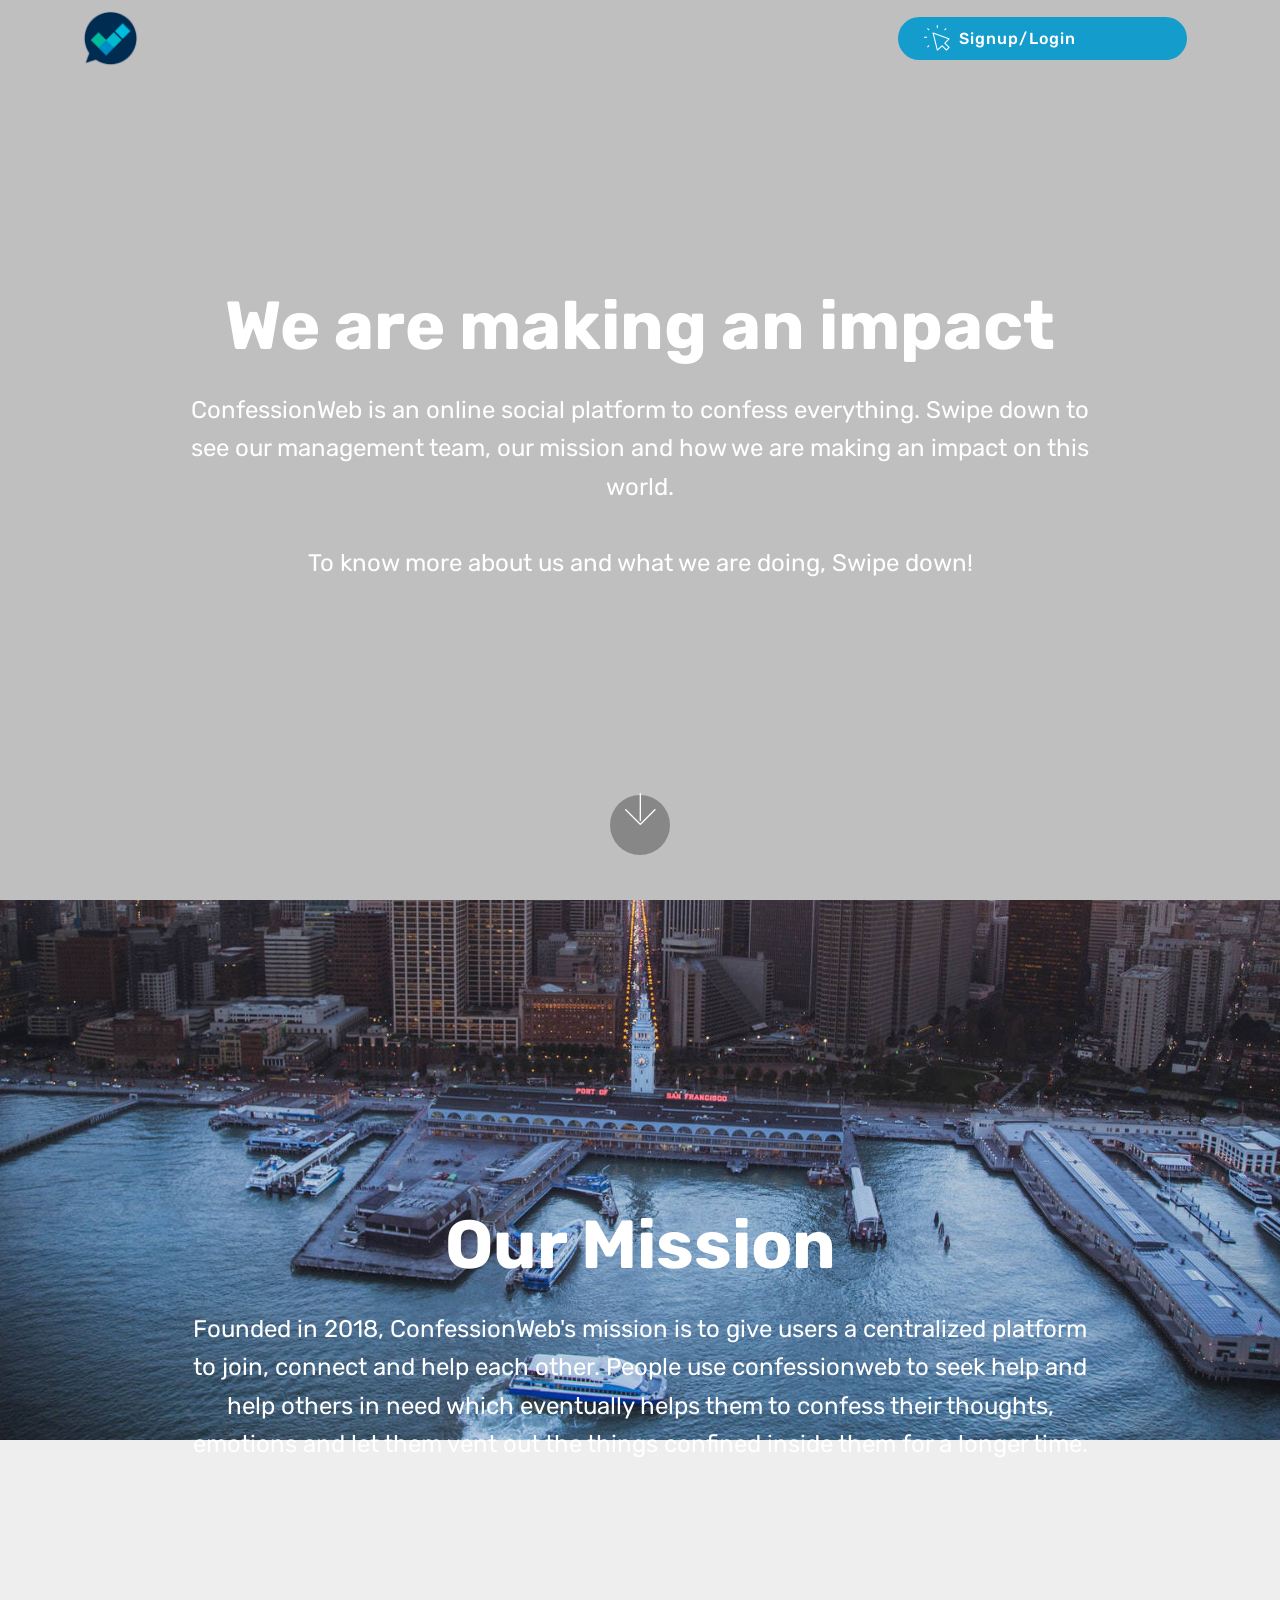
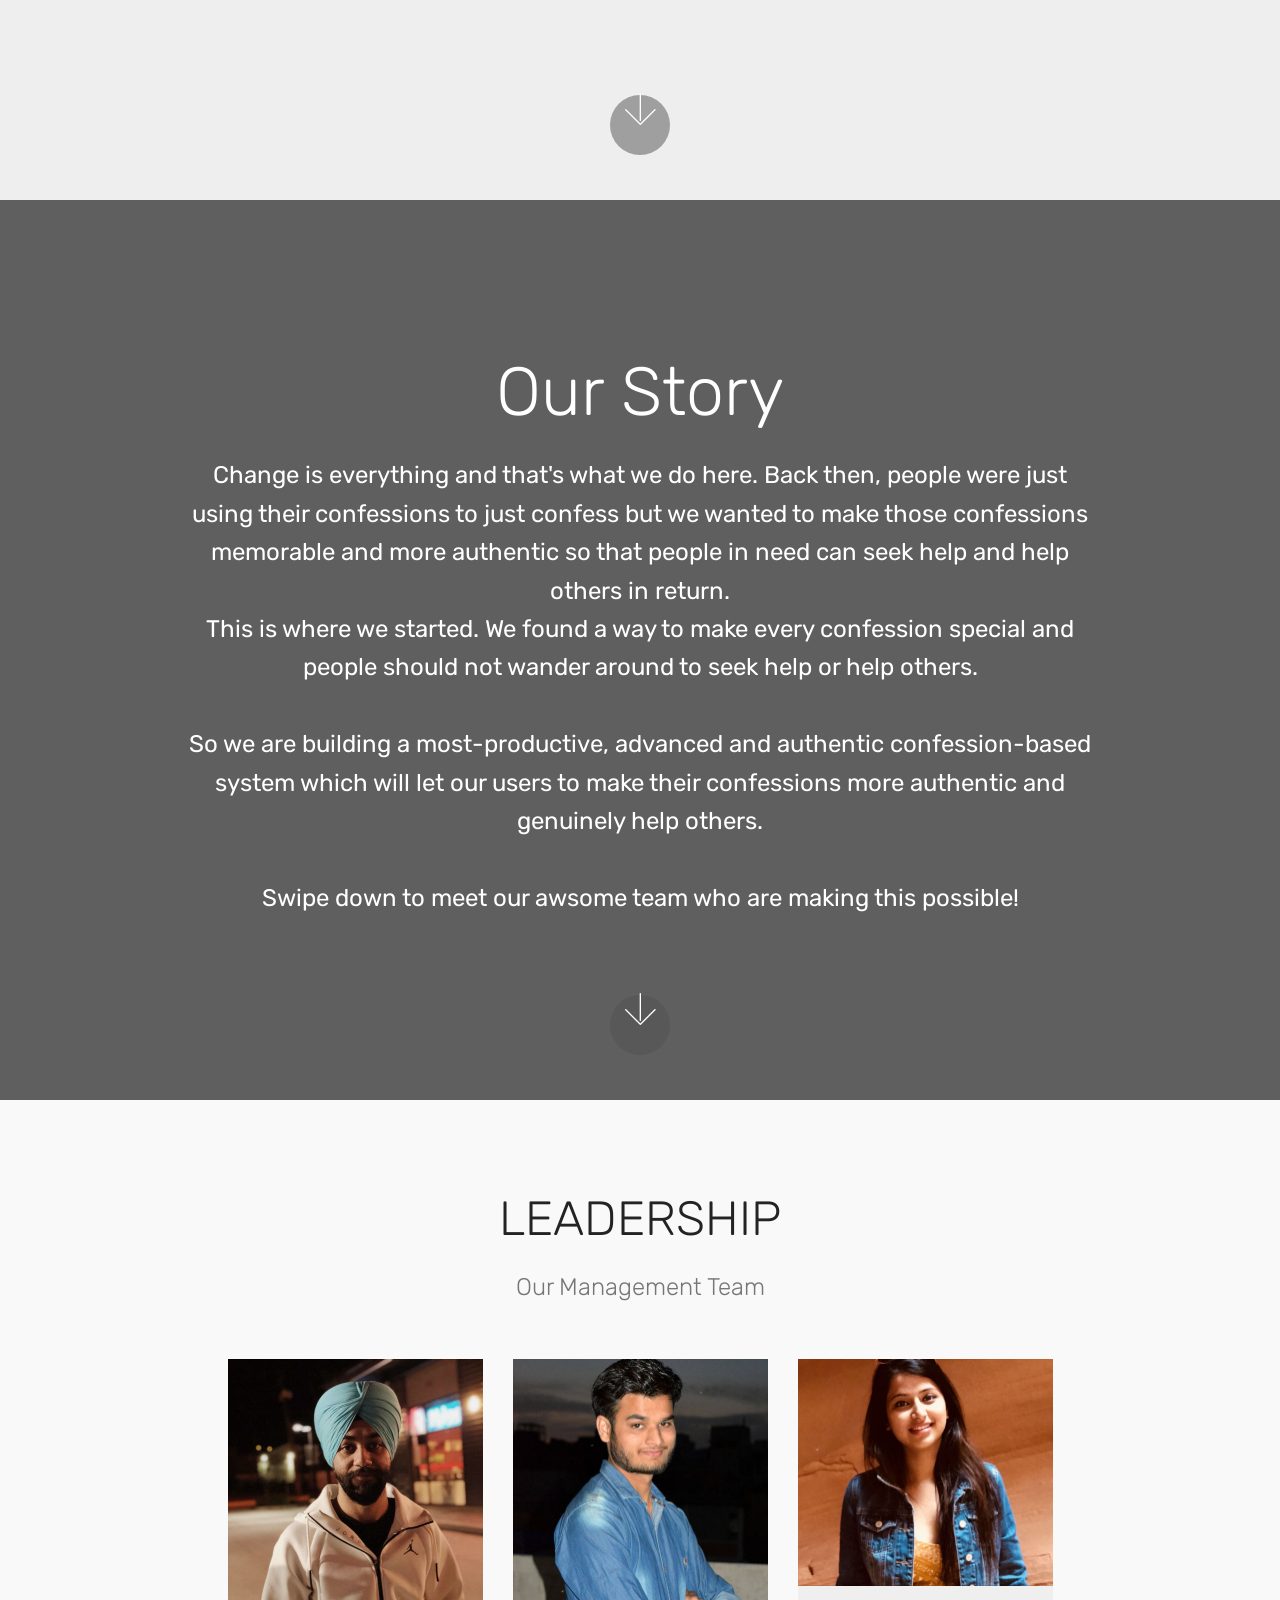
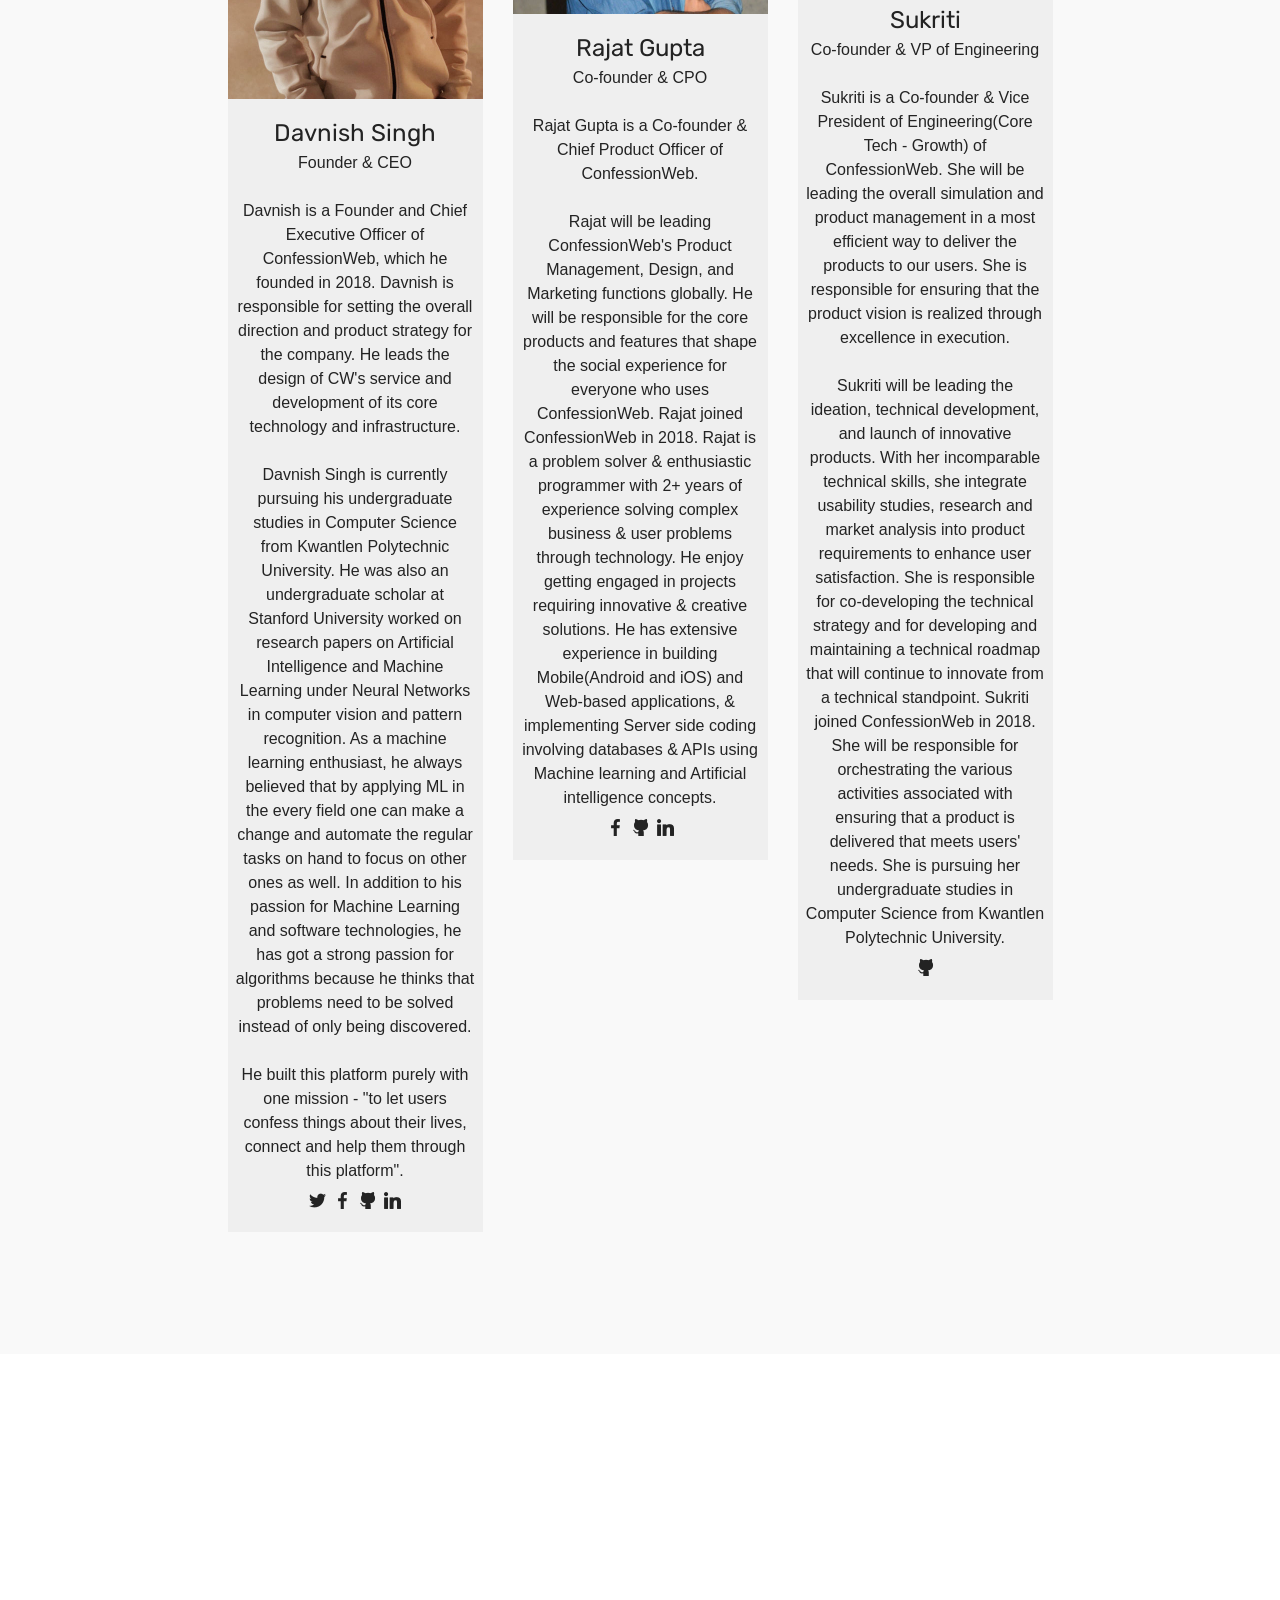
<file: assets/about.html>
<!DOCTYPE html>
<html >
<head>
  <!-- Site made with Mobirise Website Builder v4.7.2, https://mobirise.com -->
  <meta charset="UTF-8">
  <meta http-equiv="X-UA-Compatible" content="IE=edge">
  <meta name="generator" content="Mobirise v4.7.2, mobirise.com">
  <meta name="viewport" content="width=device-width, initial-scale=1, minimum-scale=1">
  <link rel="shortcut icon" href="assets/images/img-634-122x125.png" type="image/x-icon">
  <meta name="description" content="">
  <title>Company Info | ConfessionWeb</title>
  <link rel="stylesheet" href="assets/web/assets/mobirise-icons/mobirise-icons.css">
  <link rel="stylesheet" href="assets/tether/tether.min.css">
  <link rel="stylesheet" href="assets/bootstrap/css/bootstrap.min.css">
  <link rel="stylesheet" href="assets/bootstrap/css/bootstrap-grid.min.css">
  <link rel="stylesheet" href="assets/bootstrap/css/bootstrap-reboot.min.css">
  <link rel="stylesheet" href="assets/socicon/css/styles.css">
  <link rel="stylesheet" href="assets/dropdown/css/style.css">
  <link rel="stylesheet" href="assets/theme/css/style.css">
  <link rel="stylesheet" href="assets/mobirise/css/mbr-additional.css" type="text/css">
  
  
  
</head>
<body>
  <section class="menu cid-qSxPZOiGjF" once="menu" id="menu2-0">

    

    <nav class="navbar navbar-expand beta-menu navbar-dropdown align-items-center navbar-fixed-top navbar-toggleable-sm bg-color transparent">
        <button class="navbar-toggler navbar-toggler-right" type="button" data-toggle="collapse" data-target="#navbarSupportedContent" aria-controls="navbarSupportedContent" aria-expanded="false" aria-label="Toggle navigation">
            <div class="hamburger">
                <span></span>
                <span></span>
                <span></span>
                <span></span>
            </div>
        </button>
        <div class="menu-logo">
            <div class="navbar-brand">
                <span class="navbar-logo">
                    <a href="https://www.confessionweb.com">
                        <img src="assets/images/img-634-122x125.png" alt="Mobirise" title="" style="height: 3.8rem;">
                    </a>
                </span>
                
            </div>
        </div>
        <div class="collapse navbar-collapse" id="navbarSupportedContent">
            
            <div class="navbar-buttons mbr-section-btn"><a class="btn btn-sm btn-primary display-4" href="https://www.confessionweb.com/signin.php"><span class="mbri-cursor-click mbr-iconfont mbr-iconfont-btn"></span>
                    Signup/Login &nbsp; &nbsp; &nbsp; &nbsp; &nbsp; &nbsp; &nbsp; &nbsp;&nbsp;</a></div>
        </div>
    </nav>
</section>

<section class="engine"><a href="https://www.confessionweb.com"></a></section><section class="header6 cid-qSxQ1XHs0C mbr-fullscreen" data-bg-video="https://www.youtube.com/watch?v=R2zFX3ZON_c" id="header6-1">

    

    <div class="mbr-overlay" style="opacity: 0.2; background-color: rgb(0, 0, 0);">
    </div>

    <div class="container">
        <div class="row justify-content-md-center">
            <div class="mbr-white col-md-10">
                <h1 class="mbr-section-title align-center mbr-bold pb-3 mbr-fonts-style display-1">
                    We are making an impact</h1>
                <p class="mbr-text align-center pb-3 mbr-fonts-style display-5">ConfessionWeb is an online social platform to confess everything. Swipe down to see our management team, our mission and how we are making an impact on this world.<br><br>To know more about us and what we are doing, Swipe down!</p>
                
            </div>
        </div>
    </div>

    <div class="mbr-arrow hidden-sm-down" aria-hidden="true">
        <a href="#next">
            <i class="mbri-down mbr-iconfont"></i>
        </a>
    </div>
</section>

<section class="cid-qSxQWmY2Us mbr-fullscreen mbr-parallax-background" id="header2-3">

    

    

    <div class="container align-center">
        <div class="row justify-content-md-center">
            <div class="mbr-white col-md-10">
                <h1 class="mbr-section-title mbr-bold pb-3 mbr-fonts-style display-1">
                    Our Mission</h1>
                
                <p class="mbr-text pb-3 mbr-fonts-style display-5">
                    Founded in 2018, ConfessionWeb's mission is to give users a centralized platform to join, connect and help each other. People use confessionweb to seek help and help others in need which eventually helps them to confess their thoughts, emotions and let them vent out the things confined inside them for a longer time.
                </p>
                
            </div>
        </div>
    </div>
    <div class="mbr-arrow hidden-sm-down" aria-hidden="true">
        <a href="#next">
            <i class="mbri-down mbr-iconfont"></i>
        </a>
    </div>
</section>

<section class="header5 cid-qSxRGqsreW mbr-fullscreen mbr-parallax-background" id="header5-4">

    

    <div class="mbr-overlay" style="opacity: 0.6; background-color: rgb(0, 0, 0);">
    </div>
    <div class="container">
        <div class="row justify-content-center">
            <div class="mbr-white col-md-10">
                <h1 class="mbr-section-title align-center pb-3 mbr-fonts-style display-1">
                    Our Story</h1>
                <p class="mbr-text align-center display-5 pb-3 mbr-fonts-style">Change is everything and that's what we do here. Back then, people were just using their confessions to just confess but we wanted to make those confessions memorable and more authentic so that people in need can seek help and help others in return.<br>This is where we started. We found a way to make every confession special and people should not wander around to seek help or help others.<br><br>So we are building a most-productive, advanced and authentic confession-based system which will let our users to make their confessions more authentic and genuinely help others.<br><br>Swipe down to meet our awsome team who are making this possible!</p>
                
            </div>
        </div>
    </div>

    <div class="mbr-arrow hidden-sm-down" aria-hidden="true">
        <a href="#next">
            <i class="mbri-down mbr-iconfont"></i>
        </a>
    </div>
</section>

<section class="features16 cid-qSxRZRxIho" id="features16-5">
    
    
    
    <div class="container align-center">
        <h2 class="pb-3 mbr-fonts-style mbr-section-title display-2">LEADERSHIP</h2>
        <h3 class="pb-5 mbr-section-subtitle mbr-fonts-style mbr-light display-5">
            Our Management Team</h3>
        <div class="row media-row">
            
        <div class="team-item col-lg-3 col-md-6">
                <div class="item-image">
                    <img src="assets/images/davnish3-510x680.jpg" alt="" title="">
                </div>
                <div class="item-caption py-3">
                    <div class="item-name px-2">
                        <p class="mbr-fonts-style display-5">Davnish Singh</p>
                    </div>
                    <div class="item-role px-2">
                        <p>Founder &amp; CEO<br><br>Davnish is a Founder and Chief Executive Officer of ConfessionWeb, which he founded in 2018. Davnish is responsible for setting the overall direction and product strategy for the company. He leads the design of CW's service and development of its core technology and infrastructure.<br><br>Davnish Singh is currently pursuing his undergraduate studies in Computer Science from Kwantlen Polytechnic University. He was also an undergraduate scholar at Stanford University worked on research papers on Artificial Intelligence and Machine Learning under Neural Networks in computer vision and pattern recognition. As a machine learning enthusiast, he always believed that by applying ML in the every field one can make a change and automate the regular tasks on hand to focus on other ones as well. In addition to his passion for Machine Learning and software technologies, he has got a strong passion for algorithms because he thinks that problems need to be solved instead of only being discovered.<br><br>He built this platform purely with one mission - "to let users confess things about their lives, connect and help them through this platform".<br></p>
                    </div>
                    <div class="item-social pt-2">
                        <a href="https://twitter.com/thisisdavnish" target="_blank">
                            <span class="p-1 socicon-twitter socicon mbr-iconfont mbr-iconfont-social"></span>
                        </a>
                        <a href="https://web.facebook.com/davnish7" target="_blank">
                            <span class="p-1 socicon-facebook socicon mbr-iconfont mbr-iconfont-social"></span>
                        </a>
                        <a href="https://github.com/davnish11297" target="_blank">
                            <span class="p-1 mbr-iconfont mbr-iconfont-social socicon-github socicon"></span>
                        </a>
                        <a href="https://www.linkedin.com/in/davnish11297/" target="_blank">
                            <span class="p-1 socicon-linkedin socicon mbr-iconfont mbr-iconfont-social"></span>
                        </a>
                        <a href="https://www.instagram.com/mobirise/" target="_blank">
                            
                        </a>
                        <a href="https://www.youtube.com/channel/UCt_tncVAetpK5JeM8L-8jyw" target="_blank">    
                            
                        </a>
                    </div>
                </div>
            </div>

<!---
<div class="team-item col-lg-3 col-md-6">
                <div class="item-image">
                    <img src="assets/images/hirday-510x638.jpg" alt="" title="">
                </div>
                <div class="item-caption py-3">
                    <div class="item-name px-2">
                        <p class="mbr-fonts-style display-5">Hirdaypal Singh</p>
                    </div>
                    <div class="item-role px-2">
                        <p>Co-founder &amp; CTO<br><br>Hirdaypal Singh is a Co-founder &amp; Chief Technology Officer of ConfessionWeb.<br><br>Hirday is pursuing his undergraduate studies in Computer Science in india. He is the most dynamic person in our team with numerous interets like Web Development. He started as a CTO of ConfessionWeb in 2018 and happen to be a top priority to handle such big responsibilities as a CTO of company. His management and technological skills will help the company in a long run to deliver the best products and features to our users on time. He will be managing and mentoring our Front-End engineers in the future to deliver the latest features and products to our users.<br></p>
                    </div>
                    <div class="item-social pt-2">
                        <a href="https://web.facebook.com/hirdaypal1" target="_blank">
                            <span class="p-1 socicon-facebook socicon mbr-iconfont mbr-iconfont-social"></span>
                        </a>
                        <a href="https://www.linkedin.com/in/hirdaypal-singh-b0aba2140/" target="_blank">
                            <span class="p-1 socicon-linkedin socicon mbr-iconfont mbr-iconfont-social"></span>
                        </a>
                        <a href="https://www.instagram.com/mobirise/" target="_blank">
                            
                        </a>
                        <a href="https://www.youtube.com/channel/UCt_tncVAetpK5JeM8L-8jyw" target="_blank">    
                            
                        </a>
                    </div>
                </div>
            </div>
--->


<div class="team-item col-lg-3 col-md-6">
                <div class="item-image">
                    <img src="assets/images/rajat-510x511.jpg" alt="" title="">
                </div>
                <div class="item-caption py-3">
                    <div class="item-name px-2">
                        <p class="mbr-fonts-style display-5">Rajat Gupta</p>
                    </div>
                    <div class="item-role px-2">
                        <p>Co-founder &amp; CPO<br><br>Rajat Gupta is a Co-founder &amp; Chief Product Officer of ConfessionWeb.<br><br>Rajat will be leading ConfessionWeb's Product Management, Design, and Marketing functions globally. He will be responsible for the core products and features that shape the social experience for everyone who uses ConfessionWeb. Rajat joined ConfessionWeb in 2018. Rajat is a problem solver &amp; enthusiastic programmer with 2+ years of experience solving complex business &amp; user problems through technology. He enjoy getting engaged in projects requiring innovative &amp; creative solutions. He has extensive experience in building Mobile(Android and iOS) and Web-based applications, &amp; implementing Server side coding involving databases &amp; APIs using Machine learning and Artificial intelligence concepts.<br></p>
                    </div>
                    <div class="item-social pt-2">
                        <a href="https://web.facebook.com/rajatseth.rlps" target="_blank">
                            <span class="p-1 socicon-facebook socicon mbr-iconfont mbr-iconfont-social"></span>
                        </a>
                        <a href="https://github.com/rajathbtu" target="_blank">
                            <span class="p-1 mbr-iconfont mbr-iconfont-social socicon-github socicon"></span>
                        </a>
                        <a href="https://www.linkedin.com/in/rajatgupta-hbtu/" target="_blank">
                            <span class="p-1 socicon-linkedin socicon mbr-iconfont mbr-iconfont-social"></span>
                        </a>
                        <a href="" target="_blank">
                            
                        </a>
                        <a href="https://www.youtube.com/channel/UCt_tncVAetpK5JeM8L-8jyw" target="_blank">    
                            
                        </a>
                    </div>
                </div>
            </div><div class="team-item col-lg-3 col-md-6">
                <div class="item-image">
                    <img src="assets/images/sukriti-510x455.jpg" alt="" title="">
                </div>
                <div class="item-caption py-3">
                    <div class="item-name px-2">
                        <p class="mbr-fonts-style display-5">Sukriti</p>
                    </div>
                    <div class="item-role px-2">
                        <p>Co-founder &amp; VP of Engineering<br><br>Sukriti is a Co-founder &amp; Vice President of Engineering(Core Tech - Growth) of ConfessionWeb. She will be leading the overall simulation and product management in a most efficient way to deliver the products to our users. She is responsible for ensuring that the product vision is realized through excellence in execution.<br><br>Sukriti will be leading the ideation, technical development, and launch of innovative products. With her incomparable technical skills, she integrate usability studies, research and market analysis into product requirements to enhance user satisfaction. She is responsible for co-developing the technical strategy and for developing and maintaining a technical roadmap that will continue to innovate from a technical standpoint. Sukriti joined ConfessionWeb in 2018. She will be responsible for orchestrating the various activities associated with ensuring that a product is delivered that meets users' needs. She is pursuing her undergraduate studies in Computer Science from Kwantlen Polytechnic University.<br></p>
                    </div>
                    <div class="item-social pt-2">
                        <a href="https://github.com/sukriti-sehgal" target="_blank">
                            <span class="p-1 mbr-iconfont mbr-iconfont-social socicon-github socicon"></span>
                        </a>
                        <!--<a href="https://www.linkedin.com/in/mobirise" target="_blank">
                            <span class="p-1 socicon-linkedin socicon mbr-iconfont mbr-iconfont-social"></span>
                        </a>-->
                        <a href="https://www.instagram.com/mobirise/" target="_blank">
                            
                        </a>
                        <a href="https://www.youtube.com/channel/UCt_tncVAetpK5JeM8L-8jyw" target="_blank">    
                            
                        </a>
                    </div>
                </div>
            </div></div>    
    </div>
</section>

<section class="cid-qSxTfHNOt7 mbr-reveal" id="footer1-6">

    

    <div class="mbr-overlay" style="background-color: rgb(60, 60, 60); opacity: 0.5;"></div>

    <div class="container">
        <div class="media-container-row content text-white">
            <div class="col-12 col-md-3">
                <div class="media-wrap">
                    <a href="https://www.confessionweb.com/">
                        <img src="assets/images/img-634-192x197.png" alt="ConfessionWeb" title="">
                    </a>
                </div>
            </div>
            <div class="col-12 col-md-3 mbr-fonts-style display-7">
                <h5 class="pb-3">
                    Address
                </h5>
                <p class="mbr-text">Vancouver&nbsp;<br>British Columbia, CA V3W 4Z8</p>
            </div>
            <div class="col-12 col-md-3 mbr-fonts-style display-7">
                <h5 class="pb-3">
                    Contacts
                </h5>
                <p class="mbr-text">
                    Email: <a href="mailto:info@confessionweb.com">info@confessionweb.com</a>
<br></p>
            </div>
            <div class="col-12 col-md-3 mbr-fonts-style display-7">
                <h5 class="pb-3">About the Company</h5>
                <p class="mbr-text"><a href="https://www.confessionweb.com">Home</a>&nbsp;| <a href="https://www.confessionweb.com/assets/privacy_policies.html" target="_blank">Privacy Policies</a>&nbsp;| <a href="https://www.confessionweb.com/assets/freq_q_ans.html" target="_blank">FAQs</a>&nbsp;| <a href="https://www.confessionweb.com/assets/termsofservice.html" target="_blank">Terms of Service</a></p>
            </div>
        </div>
        <div class="footer-lower">
            <div class="media-container-row">
                <div class="col-sm-12">
                    <hr>
                </div>
            </div>
            <div class="media-container-row mbr-white">
                <div class="col-sm-6 copyright">
                    <p class="mbr-text mbr-fonts-style display-7">
                        © Copyright 2018 ConfessionWeb - All Rights Reserved
                    </p>
                </div>
                <div class="col-md-6">
                    <div class="social-list align-right">
                        <div class="soc-item">
                            <a href="https://twitter.com/confessionweb" target="_blank">
                                <span class="socicon-twitter socicon mbr-iconfont mbr-iconfont-social"></span>
                            </a>
                        </div>
                        <div class="soc-item">
                            <a href="https://www.facebook.com/ConfessionWeb-1860429534008092/" target="_blank">
                                <span class="socicon-facebook socicon mbr-iconfont mbr-iconfont-social"></span>
                            </a>
                        </div>
                        
                        
                        
                        
                    </div>
                </div>
            </div>
        </div>
    </div>
</section>


  <script src="assets/web/assets/jquery/jquery.min.js"></script>
  <script src="assets/popper/popper.min.js"></script>
  <script src="assets/tether/tether.min.js"></script>
  <script src="assets/bootstrap/js/bootstrap.min.js"></script>
  <script src="assets/smoothscroll/smooth-scroll.js"></script>
  <script src="assets/touchswipe/jquery.touch-swipe.min.js"></script>
  <script src="assets/ytplayer/jquery.mb.ytplayer.min.js"></script>
  <script src="assets/vimeoplayer/jquery.mb.vimeo_player.js"></script>
  <script src="assets/parallax/jarallax.min.js"></script>
  <script src="assets/dropdown/js/script.min.js"></script>
  <script src="assets/theme/js/script.js"></script>
  
  
</body>
</html>
</file>
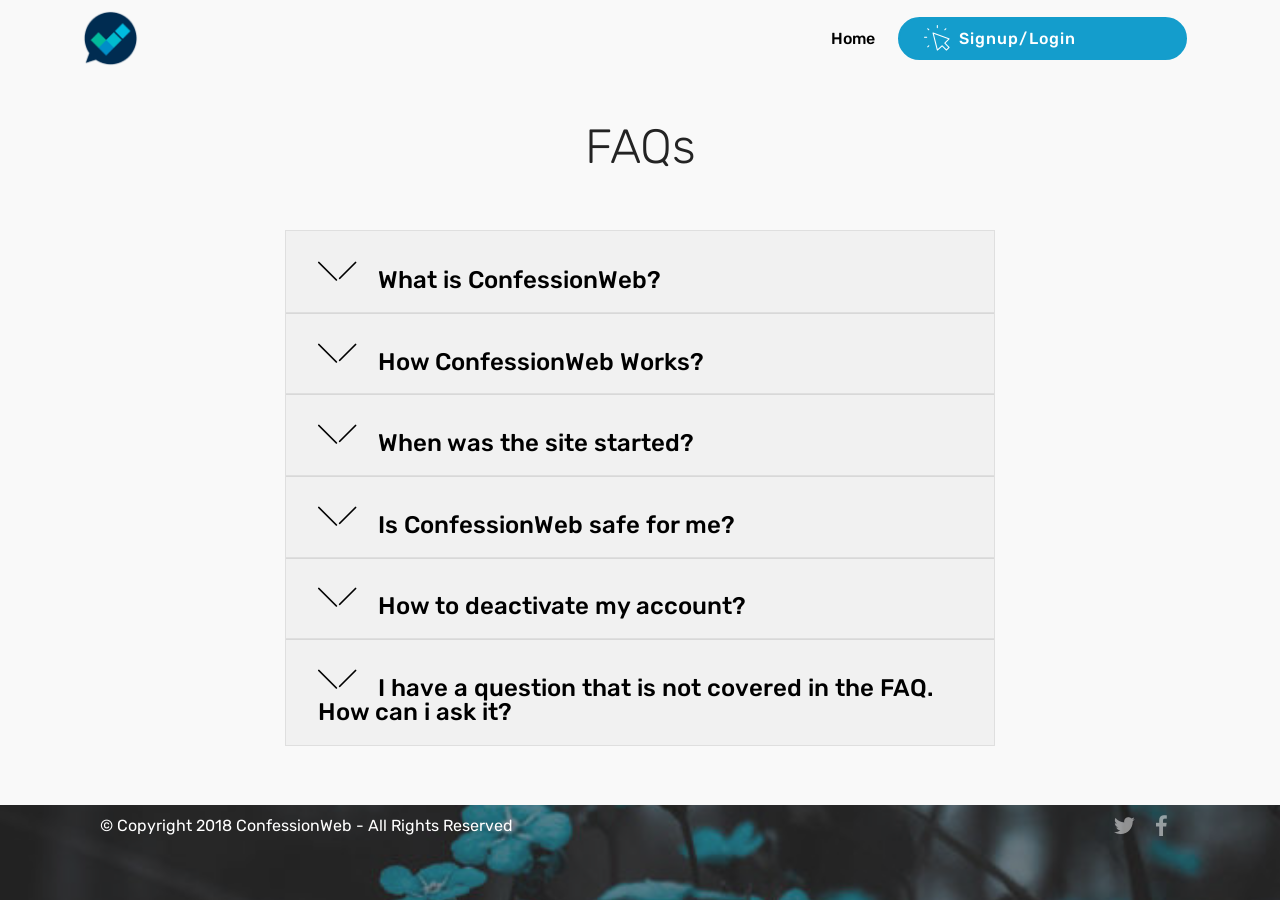
<file: assets/freq_q_ans.html>
<!DOCTYPE html>
<html >
<head>
  <!-- Site made with Mobirise Website Builder v4.7.2, https://mobirise.com -->
  <meta charset="UTF-8">
  <meta http-equiv="X-UA-Compatible" content="IE=edge">
  <meta name="generator" content="Mobirise v4.7.2, mobirise.com">
  <meta name="viewport" content="width=device-width, initial-scale=1, minimum-scale=1">
  <link rel="shortcut icon" href="assets2/images/img-634-122x125.png" type="image/x-icon">
  <meta name="description" content="">
  <title>FAQs | ConfessionWeb</title>
  <link rel="stylesheet" href="assets2/web/assets/mobirise-icons/mobirise-icons.css">
  <link rel="stylesheet" href="assets2/tether/tether.min.css">
  <link rel="stylesheet" href="assets2/bootstrap/css/bootstrap.min.css">
  <link rel="stylesheet" href="assets2/bootstrap/css/bootstrap-grid.min.css">
  <link rel="stylesheet" href="assets2/bootstrap/css/bootstrap-reboot.min.css">
  <link rel="stylesheet" href="assets2/socicon/css/styles.css">
  <link rel="stylesheet" href="assets2/dropdown/css/style.css">
  <link rel="stylesheet" href="assets2/theme/css/style.css">
  <link rel="stylesheet" href="assets2/mobirise/css/mbr-additional.css" type="text/css">
  
  
  
</head>
<body>
  <section class="menu cid-qSxPZOiGjF" once="menu" id="menu2-0">

    

    <nav class="navbar navbar-expand beta-menu navbar-dropdown align-items-center navbar-fixed-top navbar-toggleable-sm bg-color transparent">
        <button class="navbar-toggler navbar-toggler-right" type="button" data-toggle="collapse" data-target="#navbarSupportedContent" aria-controls="navbarSupportedContent" aria-expanded="false" aria-label="Toggle navigation">
            <div class="hamburger">
                <span></span>
                <span></span>
                <span></span>
                <span></span>
            </div>
        </button>
        <div class="menu-logo">
            <div class="navbar-brand">
                <span class="navbar-logo">
                    <a href="https://www.confessionweb.com">
                        <img src="assets2/images/img-634-122x125.png" alt="Mobirise" title="" style="height: 3.8rem;">
                    </a>
                </span>
                
            </div>
        </div>
        <div class="collapse navbar-collapse" id="navbarSupportedContent">
            <ul class="navbar-nav nav-dropdown" data-app-modern-menu="true"><li class="nav-item">
                    <a class="nav-link link text-black display-4" href="https://www.confessionweb.com">Home</a>
                </li></ul>
            <div class="navbar-buttons mbr-section-btn"><a class="btn btn-sm btn-primary display-4" href="https://www.confessionweb.com/index.php"><span class="mbri-cursor-click mbr-iconfont mbr-iconfont-btn"></span>
                    Signup/Login &nbsp; &nbsp; &nbsp; &nbsp; &nbsp; &nbsp; &nbsp; &nbsp;&nbsp;</a></div>
        </div>
    </nav>
</section>

<section class="engine"><a href="https://www.confessionweb.com">ConfessionWeb</a></section><section class="accordion1 cid-qSD0vA5rsN" id="accordion1-7">

    

    
    <div class="container">
        <div class="media-container-row">
            <div class="col-12 col-md-8">
                <div class="section-head text-center space30">
                    <h2 class="mbr-section-title pb-5 mbr-fonts-style display-2"><br>FAQs</h2>
                </div>
                <div class="clearfix"></div>
                <div id="bootstrap-accordion_7" class="panel-group accordionStyles accordion" role="tablist" aria-multiselectable="true">
                    <div class="card">
                        <div class="card-header" role="tab" id="headingOne">
                            <a role="button" class="panel-title collapsed text-black" data-toggle="collapse" data-core="" href="#collapse1_7" aria-expanded="false" aria-controls="collapse1">
                                <h4 class="mbr-fonts-style display-5">
                                    <span class="sign mbr-iconfont mbri-arrow-down inactive"></span>
                                    What is ConfessionWeb?
                                </h4>
                            </a>
                        </div>
                        <div id="collapse1_7" class="panel-collapse noScroll collapse " role="tabpanel" aria-labelledby="headingOne" data-parent="#bootstrap-accordion_7">
                            <div class="panel-body p-4">
                                <p class="mbr-fonts-style panel-text display-7">ConfessionWeb is an online portal where users come together to confess something based on their lives and read about other users confessions.</p>
                            </div>
                        </div>
                    </div>
                    <div class="card">
                        <div class="card-header" role="tab" id="headingTwo">
                            <a role="button" class="collapsed panel-title text-black" data-toggle="collapse" data-core="" href="#collapse2_7" aria-expanded="false" aria-controls="collapse2">
                                <h4 class="mbr-fonts-style display-5">
                                    <span class="sign mbr-iconfont mbri-arrow-down inactive"></span>&nbsp;How ConfessionWeb Works?
                               </h4>
                            </a>
                            
                        </div>
                        <div id="collapse2_7" class="panel-collapse noScroll collapse" role="tabpanel" aria-labelledby="headingTwo" data-parent="#bootstrap-accordion_7">
                            <div class="panel-body p-4">
                                <p class="mbr-fonts-style panel-text display-7">This is an online directory of confessions by people. On this platform, user can join and confess anything.<br></p>
                            </div>
                        </div>
                    </div>
                    <div class="card">
                        <div class="card-header" role="tab" id="headingThree">
                            <a role="button" class="collapsed text-black panel-title" data-toggle="collapse" data-core="" href="#collapse3_7" aria-expanded="false" aria-controls="collapse3">
                                <h4 class="mbr-fonts-style display-5">
                                    <span class="sign mbr-iconfont mbri-arrow-down inactive"></span>&nbsp;When was the site started?</h4>
                            </a>
                        </div>
                        <div id="collapse3_7" class="panel-collapse noScroll collapse" role="tabpanel" aria-labelledby="headingThree" data-parent="#bootstrap-accordion_7">
                            <div class="panel-body p-4">
                                <p class="mbr-fonts-style panel-text display-7">The site went live on April 18, 2018 at 10:30 PM.</p>
                            </div>
                        </div>
                    </div>
                    <div class="card">
                        <div class="card-header" role="tab" id="headingFour">
                            <a role="button" class="collapsed panel-title text-black" data-toggle="collapse" data-core="" href="#collapse4_7" aria-expanded="false" aria-controls="collapse4">
                                <h4 class="mbr-fonts-style display-5">
                                    <span class="sign mbr-iconfont mbri-arrow-down inactive"></span>&nbsp;Is ConfessionWeb safe for me?</h4>
                            </a> 
                        </div>
                        <div id="collapse4_7" class="panel-collapse noScroll collapse" role="tabpanel" aria-labelledby="headingFour" data-parent="#bootstrap-accordion_7">
                            <div class="panel-body p-4">
                                <p class="mbr-fonts-style panel-text display-7">
                                   Yes, ConfessionWeb is the safest and advanced platform ever made to give your confessions a meaning and help you instantly in any given way possible so that you do not have to wait like any queue. Our platform is fully encrypted with security measures taken and our engineers are working really hard to protect your data and information that you share with us. You can read our <a href="https://www.confessionweb.com/assets/termsofservice.html">Terms of Service</a>&nbsp;and our <a href="https://www.confessionweb.com/assets/privacy_policies.html" target="_blank">Privacy Policies</a>.</p>
                            </div>
                        </div>
                    </div>
                    <div class="card">
                        <div class="card-header" role="tab" id="headingFive">
                            <a role="button" class="collapsed panel-title text-black" data-toggle="collapse" data-core="" href="#collapse5_7" aria-expanded="false" aria-controls="collapse5">
                                <h4 class="mbr-fonts-style display-5">
                                    <span class="sign mbr-iconfont mbri-arrow-down inactive"></span>&nbsp;How to deactivate my account?</h4>
                            </a>
                        </div>
                        <div id="collapse5_7" class="panel-collapse noScroll collapse" role="tabpanel" aria-labelledby="headingFive" data-parent="#bootstrap-accordion_7">
                            <div class="panel-body p-4">
                                <p class="mbr-fonts-style panel-text display-7">
                                   You can deactivate your account by sending us your username and email addresss <a href="mailto:info@confessionweb.com">here</a> and your account will be deactivated immediately.</p>
                            </div>
                        </div>
                    </div>
                    <div class="card">
                        <div class="card-header" role="tab" id="headingSix">
                            <a role="button" class="collapsed panel-title text-black" data-toggle="collapse" data-core="" href="#collapse6_7" aria-expanded="false" aria-controls="collapse6">
                                <h4 class="mbr-fonts-style display-5">
                                    <span class="sign mbr-iconfont mbri-arrow-down inactive"></span>&nbsp;I have a question that is not covered in the FAQ. How can i ask it?</h4>
                            </a>
                        </div>
                        <div id="collapse6_7" class="panel-collapse noScroll collapse" role="tabpanel" aria-labelledby="headingSix" data-parent="#bootstrap-accordion_7">
                            <div class="panel-body p-4">
                                <p class="mbr-fonts-style panel-text display-7">Just Email us <a href="mailto:info@confessionweb.com">here</a>.</p>
                            </div>
                        </div>
                    </div>
                </div>
            </div>
        </div>
    </div>
</section>

<section style="background-color: black;" class="cid-qSxTfHNOt7 mbr-reveal" id="footer1-6">

    

    <div class="mbr-overlay" style="background-color: rgb(60, 60, 60); opacity: 0.5;"></div>

    <div class="container">
        <div class="media-container-row content text-white">
            <div class="col-12 col-md-3">
                <div class="media-wrap">
                    <a href="https://www.confessionweb.com/">
                        <img src="assets2/images/img-634-192x197.png" alt="ConfessionWeb" title="">
                    </a>
                </div>
            </div>
            <div class="col-12 col-md-3 mbr-fonts-style display-7">
                <h5 class="pb-3">
                    Address
                </h5>
                <p class="mbr-text">Vancouver&nbsp;<br>British Columbia, CA V3W 4Z8</p>
            </div>
            <div class="col-12 col-md-3 mbr-fonts-style display-7">
                <h5 class="pb-3">
                    Contacts
                </h5>
                <p class="mbr-text">
                    Email: <a href="mailto:info@confessionweb.com">info@confessionweb.com</a>
<br></p>
            </div>
            <div class="col-12 col-md-3 mbr-fonts-style display-7">
                <h5 class="pb-3">About the Company</h5>
                <p class="mbr-text"><a href="https://www.confessionweb.com">Home</a>&nbsp;| <a href="https://www.confessionweb.com/assets/about.html" target="_blank">About Us</a>&nbsp;| <a href="https://www.confessionweb.com/assets/privacy_policies.html" target="_blank">Privacy Policies</a>&nbsp;| <a href="https://www.confessionweb.com/assets/freq_q_ans.html" target="_blank">FAQs</a>&nbsp;| <a href="https://www.confessionweb.com/assets/termsofservice.html" target="_blank">Terms of Service</a></p>
            </div>
        </div>
        <div class="footer-lower">
            <div class="media-container-row">
                <div class="col-sm-12">
                    <hr>
                </div>
            </div>
            <div class="media-container-row mbr-white">
                <div class="col-sm-6 copyright">
                    <p class="mbr-text mbr-fonts-style display-7">
                        © Copyright 2018 ConfessionWeb - All Rights Reserved
                    </p>
                </div>
                <div class="col-md-6">
                    <div class="social-list align-right">
                        <div class="soc-item">
                            <a href="https://twitter.com/confessionweb" target="_blank">
                                <span class="socicon-twitter socicon mbr-iconfont mbr-iconfont-social"></span>
                            </a>
                        </div>
                        <div class="soc-item">
                            <a href="https://web.facebook.com/ConfessionWeb-1860429534008092/" target="_blank">
                                <span class="socicon-facebook socicon mbr-iconfont mbr-iconfont-social"></span>
                            </a>
                        </div>
                        
                        
                        
                        
                    </div>
                </div>
            </div>
        </div>
    </div>
</section>


  <script src="assets2/web/assets/jquery/jquery.min.js"></script>
  <script src="assets2/popper/popper.min.js"></script>
  <script src="assets2/tether/tether.min.js"></script>
  <script src="assets2/bootstrap/js/bootstrap.min.js"></script>
  <script src="assets2/mbr-switch-arrow/mbr-switch-arrow.js"></script>
  <script src="assets2/dropdown/js/script.min.js"></script>
  <script src="assets2/touchswipe/jquery.touch-swipe.min.js"></script>
  <script src="assets2/smoothscroll/smooth-scroll.js"></script>
  <script src="assets2/theme/js/script.js"></script>
  
  
</body>
</html>
</file>
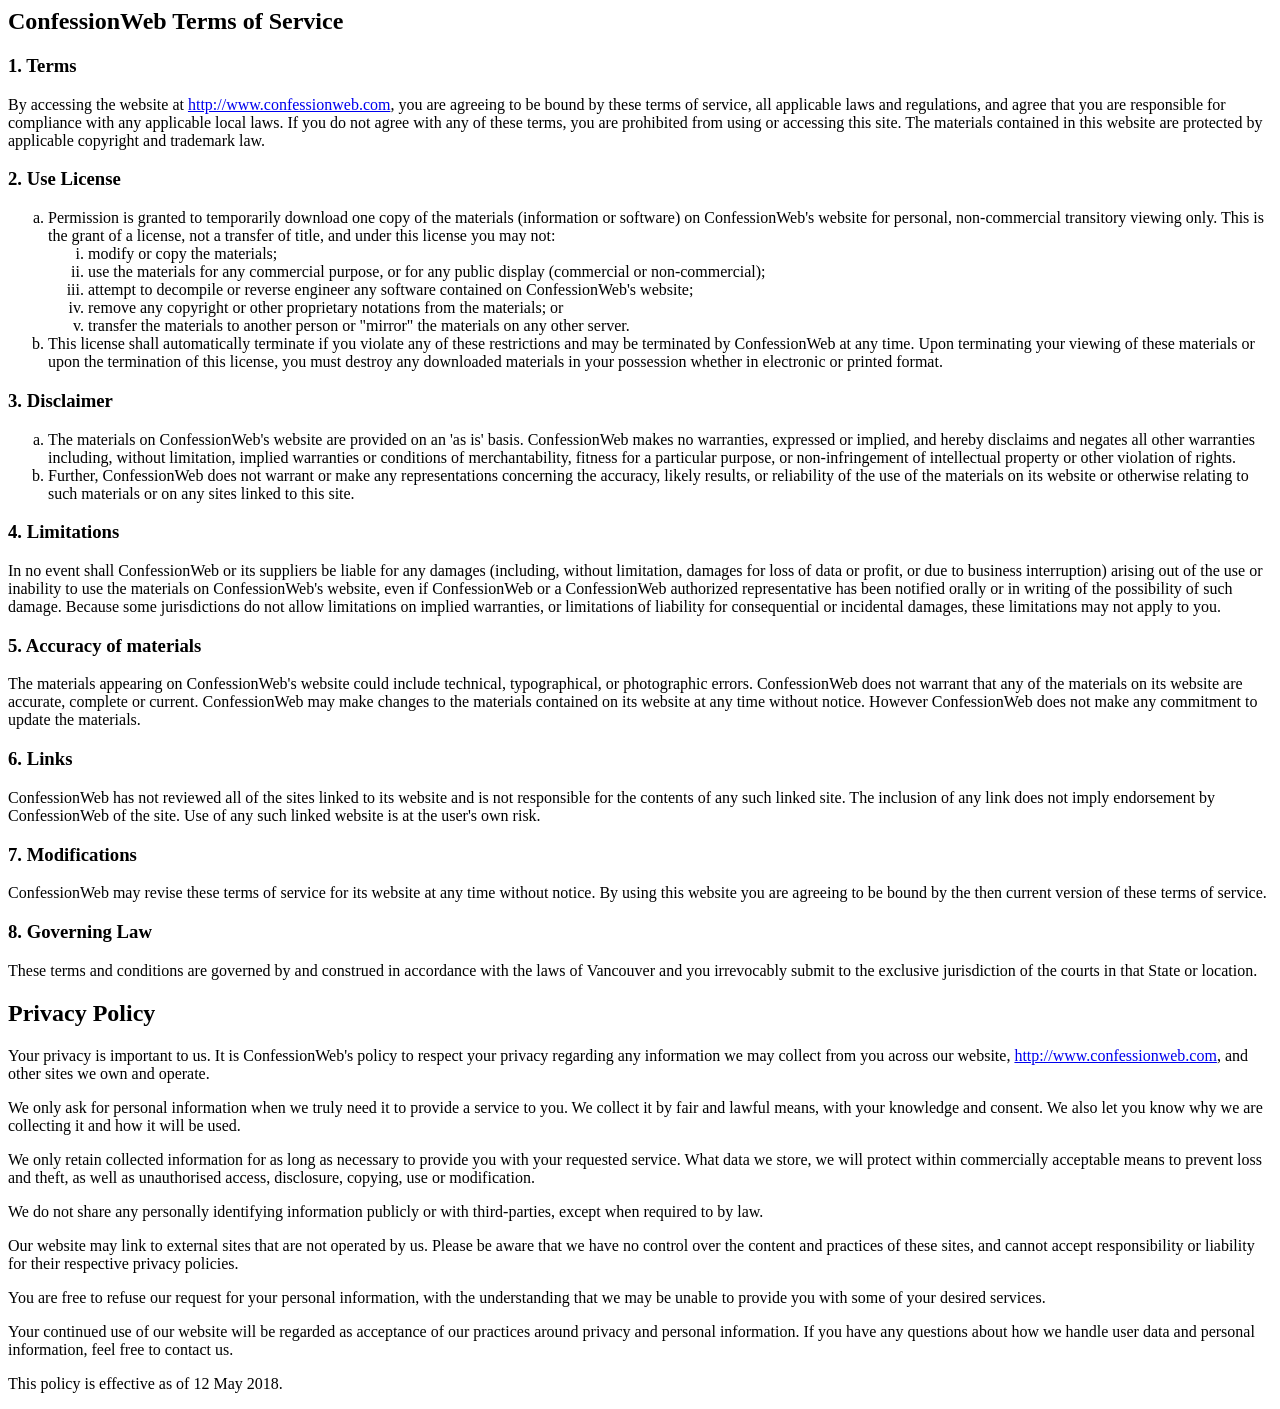
<file: assets/termsofservice.html>
<DOCTYPE html>
<html>
<body>


<h2>ConfessionWeb Terms of Service</h2>
<h3>1. Terms</h3>
<p>By accessing the website at <a href="http://www.confessionweb.com">http://www.confessionweb.com</a>, you are agreeing to be bound by these terms of service, all applicable laws and regulations, and agree that you are responsible for compliance with any applicable local laws. If you do not agree with any of these terms, you are prohibited from using or accessing this site. The materials contained in this website are protected by applicable copyright and trademark law.</p>
<h3>2. Use License</h3>
<ol type="a">
   <li>Permission is granted to temporarily download one copy of the materials (information or software) on ConfessionWeb's website for personal, non-commercial transitory viewing only. This is the grant of a license, not a transfer of title, and under this license you may not:
   <ol type="i">
       <li>modify or copy the materials;</li>
       <li>use the materials for any commercial purpose, or for any public display (commercial or non-commercial);</li>
       <li>attempt to decompile or reverse engineer any software contained on ConfessionWeb's website;</li>
       <li>remove any copyright or other proprietary notations from the materials; or</li>
       <li>transfer the materials to another person or "mirror" the materials on any other server.</li>
   </ol>
    </li>
   <li>This license shall automatically terminate if you violate any of these restrictions and may be terminated by ConfessionWeb at any time. Upon terminating your viewing of these materials or upon the termination of this license, you must destroy any downloaded materials in your possession whether in electronic or printed format.</li>
</ol>
<h3>3. Disclaimer</h3>
<ol type="a">
   <li>The materials on ConfessionWeb's website are provided on an 'as is' basis. ConfessionWeb makes no warranties, expressed or implied, and hereby disclaims and negates all other warranties including, without limitation, implied warranties or conditions of merchantability, fitness for a particular purpose, or non-infringement of intellectual property or other violation of rights.</li>
   <li>Further, ConfessionWeb does not warrant or make any representations concerning the accuracy, likely results, or reliability of the use of the materials on its website or otherwise relating to such materials or on any sites linked to this site.</li>
</ol>
<h3>4. Limitations</h3>
<p>In no event shall ConfessionWeb or its suppliers be liable for any damages (including, without limitation, damages for loss of data or profit, or due to business interruption) arising out of the use or inability to use the materials on ConfessionWeb's website, even if ConfessionWeb or a ConfessionWeb authorized representative has been notified orally or in writing of the possibility of such damage. Because some jurisdictions do not allow limitations on implied warranties, or limitations of liability for consequential or incidental damages, these limitations may not apply to you.</p>
<h3>5. Accuracy of materials</h3>
<p>The materials appearing on ConfessionWeb's website could include technical, typographical, or photographic errors. ConfessionWeb does not warrant that any of the materials on its website are accurate, complete or current. ConfessionWeb may make changes to the materials contained on its website at any time without notice. However ConfessionWeb does not make any commitment to update the materials.</p>
<h3>6. Links</h3>
<p>ConfessionWeb has not reviewed all of the sites linked to its website and is not responsible for the contents of any such linked site. The inclusion of any link does not imply endorsement by ConfessionWeb of the site. Use of any such linked website is at the user's own risk.</p>
<h3>7. Modifications</h3>
<p>ConfessionWeb may revise these terms of service for its website at any time without notice. By using this website you are agreeing to be bound by the then current version of these terms of service.</p>
<h3>8. Governing Law</h3>
<p>These terms and conditions are governed by and construed in accordance with the laws of Vancouver and you irrevocably submit to the exclusive jurisdiction of the courts in that State or location.</p>
<h2>Privacy Policy</h2>
<p>Your privacy is important to us. It is ConfessionWeb's policy to respect your privacy regarding any information we may collect from you across our website, <a href="http://www.confessionweb.com">http://www.confessionweb.com</a>, and other sites we own and operate.</p>
<p>We only ask for personal information when we truly need it to provide a service to you. We collect it by fair and lawful means, with your knowledge and consent. We also let you know why we are collecting it and how it will be used.</p>
<p>We only retain collected information for as long as necessary to provide you with your requested service. What data we store, we will protect within commercially acceptable means to prevent loss and theft, as well as unauthorised access, disclosure, copying, use or modification.</p>
<p>We do not share any personally identifying information publicly or with third-parties, except when required to by law.</p>
<p>Our website may link to external sites that are not operated by us. Please be aware that we have no control over the content and practices of these sites, and cannot accept responsibility or liability for their respective privacy policies.</p>
<p>You are free to refuse our request for your personal information, with the understanding that we may be unable to provide you with some of your desired services.</p>
<p>Your continued use of our website will be regarded as acceptance of our practices around privacy and personal information. If you have any questions about how we handle user data and personal information, feel free to contact us.</p>
<p>This policy is effective as of 12 May 2018.</p>

</body>
</html>
</file>
<file: assets/assets/web/assets/mobirise-icons/mobirise-icons.css>
@font-face {
  font-family: 'MobiriseIcons';
  src:  url('mobirise-icons.eot?spat4u');
  src:  url('mobirise-icons.eot?spat4u#iefix') format('embedded-opentype'),
    url('mobirise-icons.ttf?spat4u') format('truetype'),
    url('mobirise-icons.woff?spat4u') format('woff'),
    url('mobirise-icons.svg?spat4u#MobiriseIcons') format('svg');
  font-weight: normal;
  font-style: normal;
}

[class^="mbri-"], [class*=" mbri-"] {
  /* use !important to prevent issues with browser extensions that change fonts */
  font-family: MobiriseIcons !important;
  speak: none;
  font-style: normal;
  font-weight: normal;
  font-variant: normal;
  text-transform: none;
  line-height: 1;

  /* Better Font Rendering =========== */
  -webkit-font-smoothing: antialiased;
  -moz-osx-font-smoothing: grayscale;
}

.mbri-add-submenu:before {
  content: "\e900";
}
.mbri-alert:before {
  content: "\e901";
}
.mbri-align-center:before {
  content: "\e902";
}
.mbri-align-justify:before {
  content: "\e903";
}
.mbri-align-left:before {
  content: "\e904";
}
.mbri-align-right:before {
  content: "\e905";
}
.mbri-android:before {
  content: "\e906";
}
.mbri-apple:before {
  content: "\e907";
}
.mbri-arrow-down:before {
  content: "\e908";
}
.mbri-arrow-next:before {
  content: "\e909";
}
.mbri-arrow-prev:before {
  content: "\e90a";
}
.mbri-arrow-up:before {
  content: "\e90b";
}
.mbri-bold:before {
  content: "\e90c";
}
.mbri-bookmark:before {
  content: "\e90d";
}
.mbri-bootstrap:before {
  content: "\e90e";
}
.mbri-briefcase:before {
  content: "\e90f";
}
.mbri-browse:before {
  content: "\e910";
}
.mbri-bulleted-list:before {
  content: "\e911";
}
.mbri-calendar:before {
  content: "\e912";
}
.mbri-camera:before {
  content: "\e913";
}
.mbri-cart-add:before {
  content: "\e914";
}
.mbri-cart-full:before {
  content: "\e915";
}
.mbri-cash:before {
  content: "\e916";
}
.mbri-change-style:before {
  content: "\e917";
}
.mbri-chat:before {
  content: "\e918";
}
.mbri-clock:before {
  content: "\e919";
}
.mbri-close:before {
  content: "\e91a";
}
.mbri-cloud:before {
  content: "\e91b";
}
.mbri-code:before {
  content: "\e91c";
}
.mbri-contact-form:before {
  content: "\e91d";
}
.mbri-credit-card:before {
  content: "\e91e";
}
.mbri-cursor-click:before {
  content: "\e91f";
}
.mbri-cust-feedback:before {
  content: "\e920";
}
.mbri-database:before {
  content: "\e921";
}
.mbri-delivery:before {
  content: "\e922";
}
.mbri-desktop:before {
  content: "\e923";
}
.mbri-devices:before {
  content: "\e924";
}
.mbri-down:before {
  content: "\e925";
}
.mbri-download:before {
  content: "\e989";
}
.mbri-drag-n-drop:before {
  content: "\e927";
}
.mbri-drag-n-drop2:before {
  content: "\e928";
}
.mbri-edit:before {
  content: "\e929";
}
.mbri-edit2:before {
  content: "\e92a";
}
.mbri-error:before {
  content: "\e92b";
}
.mbri-extension:before {
  content: "\e92c";
}
.mbri-features:before {
  content: "\e92d";
}
.mbri-file:before {
  content: "\e92e";
}
.mbri-flag:before {
  content: "\e92f";
}
.mbri-folder:before {
  content: "\e930";
}
.mbri-gift:before {
  content: "\e931";
}
.mbri-github:before {
  content: "\e932";
}
.mbri-globe:before {
  content: "\e933";
}
.mbri-globe-2:before {
  content: "\e934";
}
.mbri-growing-chart:before {
  content: "\e935";
}
.mbri-hearth:before {
  content: "\e936";
}
.mbri-help:before {
  content: "\e937";
}
.mbri-home:before {
  content: "\e938";
}
.mbri-hot-cup:before {
  content: "\e939";
}
.mbri-idea:before {
  content: "\e93a";
}
.mbri-image-gallery:before {
  content: "\e93b";
}
.mbri-image-slider:before {
  content: "\e93c";
}
.mbri-info:before {
  content: "\e93d";
}
.mbri-italic:before {
  content: "\e93e";
}
.mbri-key:before {
  content: "\e93f";
}
.mbri-laptop:before {
  content: "\e940";
}
.mbri-layers:before {
  content: "\e941";
}
.mbri-left-right:before {
  content: "\e942";
}
.mbri-left:before {
  content: "\e943";
}
.mbri-letter:before {
  content: "\e944";
}
.mbri-like:before {
  content: "\e945";
}
.mbri-link:before {
  content: "\e946";
}
.mbri-lock:before {
  content: "\e947";
}
.mbri-login:before {
  content: "\e948";
}
.mbri-logout:before {
  content: "\e949";
}
.mbri-magic-stick:before {
  content: "\e94a";
}
.mbri-map-pin:before {
  content: "\e94b";
}
.mbri-menu:before {
  content: "\e94c";
}
.mbri-mobile:before {
  content: "\e94d";
}
.mbri-mobile2:before {
  content: "\e94e";
}
.mbri-mobirise:before {
  content: "\e94f";
}
.mbri-more-horizontal:before {
  content: "\e950";
}
.mbri-more-vertical:before {
  content: "\e951";
}
.mbri-music:before {
  content: "\e952";
}
.mbri-new-file:before {
  content: "\e953";
}
.mbri-numbered-list:before {
  content: "\e954";
}
.mbri-opened-folder:before {
  content: "\e955";
}
.mbri-pages:before {
  content: "\e956";
}
.mbri-paper-plane:before {
  content: "\e957";
}
.mbri-paperclip:before {
  content: "\e958";
}
.mbri-photo:before {
  content: "\e959";
}
.mbri-photos:before {
  content: "\e95a";
}
.mbri-pin:before {
  content: "\e95b";
}
.mbri-play:before {
  content: "\e95c";
}
.mbri-plus:before {
  content: "\e95d";
}
.mbri-preview:before {
  content: "\e95e";
}
.mbri-print:before {
  content: "\e95f";
}
.mbri-protect:before {
  content: "\e960";
}
.mbri-question:before {
  content: "\e961";
}
.mbri-quote-left:before {
  content: "\e962";
}
.mbri-quote-right:before {
  content: "\e963";
}
.mbri-refresh:before {
  content: "\e964";
}
.mbri-responsive:before {
  content: "\e965";
}
.mbri-right:before {
  content: "\e966";
}
.mbri-rocket:before {
  content: "\e967";
}
.mbri-sad-face:before {
  content: "\e968";
}
.mbri-sale:before {
  content: "\e969";
}
.mbri-save:before {
  content: "\e96a";
}
.mbri-search:before {
  content: "\e96b";
}
.mbri-setting:before {
  content: "\e96c";
}
.mbri-setting2:before {
  content: "\e96d";
}
.mbri-setting3:before {
  content: "\e96e";
}
.mbri-share:before {
  content: "\e96f";
}
.mbri-shopping-bag:before {
  content: "\e970";
}
.mbri-shopping-basket:before {
  content: "\e971";
}
.mbri-shopping-cart:before {
  content: "\e972";
}
.mbri-sites:before {
  content: "\e973";
}
.mbri-smile-face:before {
  content: "\e974";
}
.mbri-speed:before {
  content: "\e975";
}
.mbri-star:before {
  content: "\e976";
}
.mbri-success:before {
  content: "\e977";
}
.mbri-sun:before {
  content: "\e978";
}
.mbri-sun2:before {
  content: "\e979";
}
.mbri-tablet:before {
  content: "\e97a";
}
.mbri-tablet-vertical:before {
  content: "\e97b";
}
.mbri-target:before {
  content: "\e97c";
}
.mbri-timer:before {
  content: "\e97d";
}
.mbri-to-ftp:before {
  content: "\e97e";
}
.mbri-to-local-drive:before {
  content: "\e97f";
}
.mbri-touch-swipe:before {
  content: "\e980";
}
.mbri-touch:before {
  content: "\e981";
}
.mbri-trash:before {
  content: "\e982";
}
.mbri-underline:before {
  content: "\e983";
}
.mbri-unlink:before {
  content: "\e984";
}
.mbri-unlock:before {
  content: "\e985";
}
.mbri-up-down:before {
  content: "\e986";
}
.mbri-up:before {
  content: "\e987";
}
.mbri-update:before {
  content: "\e988";
}
.mbri-upload:before {
 content: "\e926"; 
}
.mbri-user:before {
  content: "\e98a";
}
.mbri-user2:before {
  content: "\e98b";
}
.mbri-users:before {
  content: "\e98c";
}
.mbri-video:before {
  content: "\e98d";
}
.mbri-video-play:before {
  content: "\e98e";
}
.mbri-watch:before {
  content: "\e98f";
}
.mbri-website-theme:before {
  content: "\e990";
}
.mbri-wifi:before {
  content: "\e991";
}
.mbri-windows:before {
  content: "\e992";
}
.mbri-zoom-out:before {
  content: "\e993";
}
.mbri-redo:before {
  content: "\e994";
}
.mbri-undo:before {
  content: "\e995";
}
</file>
<file: assets/assets/socicon/css/styles.css>
@charset "UTF-8";

@font-face {
  font-family: "socicon";
  src:url("../fonts/socicon.eot");
  src:url("../fonts/socicon.eot?#iefix") format("embedded-opentype"),
    url("../fonts/socicon.woff") format("woff"),
    url("../fonts/socicon.ttf") format("truetype"),
    url("../fonts/socicon.svg#socicon") format("svg");
  font-weight: normal;
  font-style: normal;

}

[data-icon]:before {
  font-family: "socicon" !important;
  content: attr(data-icon);
  font-style: normal !important;
  font-weight: normal !important;
  font-variant: normal !important;
  text-transform: none !important;
  speak: none;
  line-height: 1;
  -webkit-font-smoothing: antialiased;
  -moz-osx-font-smoothing: grayscale;
}

[class^="socicon-"]:before,
[class*=" socicon-"]:before {
  font-family: "socicon" !important;
  font-style: normal !important;
  font-weight: normal !important;
  font-variant: normal !important;
  text-transform: none !important;
  speak: none;
  line-height: 1;
  -webkit-font-smoothing: antialiased;
  -moz-osx-font-smoothing: grayscale;
}

.socicon-modelmayhem:before {
  content: "\e000";
}
.socicon-mixcloud:before {
  content: "\e001";
}
.socicon-drupal:before {
  content: "\e002";
}
.socicon-swarm:before {
  content: "\e003";
}
.socicon-istock:before {
  content: "\e004";
}
.socicon-yammer:before {
  content: "\e005";
}
.socicon-ello:before {
  content: "\e006";
}
.socicon-stackoverflow:before {
  content: "\e007";
}
.socicon-persona:before {
  content: "\e008";
}
.socicon-triplej:before {
  content: "\e009";
}
.socicon-houzz:before {
  content: "\e00a";
}
.socicon-rss:before {
  content: "\e00b";
}
.socicon-paypal:before {
  content: "\e00c";
}
.socicon-odnoklassniki:before {
  content: "\e00d";
}
.socicon-airbnb:before {
  content: "\e00e";
}
.socicon-periscope:before {
  content: "\e00f";
}
.socicon-outlook:before {
  content: "\e010";
}
.socicon-coderwall:before {
  content: "\e011";
}
.socicon-tripadvisor:before {
  content: "\e012";
}
.socicon-appnet:before {
  content: "\e013";
}
.socicon-goodreads:before {
  content: "\e014";
}
.socicon-tripit:before {
  content: "\e015";
}
.socicon-lanyrd:before {
  content: "\e016";
}
.socicon-slideshare:before {
  content: "\e017";
}
.socicon-buffer:before {
  content: "\e018";
}
.socicon-disqus:before {
  content: "\e019";
}
.socicon-vkontakte:before {
  content: "\e01a";
}
.socicon-whatsapp:before {
  content: "\e01b";
}
.socicon-patreon:before {
  content: "\e01c";
}
.socicon-storehouse:before {
  content: "\e01d";
}
.socicon-pocket:before {
  content: "\e01e";
}
.socicon-mail:before {
  content: "\e01f";
}
.socicon-blogger:before {
  content: "\e020";
}
.socicon-technorati:before {
  content: "\e021";
}
.socicon-reddit:before {
  content: "\e022";
}
.socicon-dribbble:before {
  content: "\e023";
}
.socicon-stumbleupon:before {
  content: "\e024";
}
.socicon-digg:before {
  content: "\e025";
}
.socicon-envato:before {
  content: "\e026";
}
.socicon-behance:before {
  content: "\e027";
}
.socicon-delicious:before {
  content: "\e028";
}
.socicon-deviantart:before {
  content: "\e029";
}
.socicon-forrst:before {
  content: "\e02a";
}
.socicon-play:before {
  content: "\e02b";
}
.socicon-zerply:before {
  content: "\e02c";
}
.socicon-wikipedia:before {
  content: "\e02d";
}
.socicon-apple:before {
  content: "\e02e";
}
.socicon-flattr:before {
  content: "\e02f";
}
.socicon-github:before {
  content: "\e030";
}
.socicon-renren:before {
  content: "\e031";
}
.socicon-friendfeed:before {
  content: "\e032";
}
.socicon-newsvine:before {
  content: "\e033";
}
.socicon-identica:before {
  content: "\e034";
}
.socicon-bebo:before {
  content: "\e035";
}
.socicon-zynga:before {
  content: "\e036";
}
.socicon-steam:before {
  content: "\e037";
}
.socicon-xbox:before {
  content: "\e038";
}
.socicon-windows:before {
  content: "\e039";
}
.socicon-qq:before {
  content: "\e03a";
}
.socicon-douban:before {
  content: "\e03b";
}
.socicon-meetup:before {
  content: "\e03c";
}
.socicon-playstation:before {
  content: "\e03d";
}
.socicon-android:before {
  content: "\e03e";
}
.socicon-snapchat:before {
  content: "\e03f";
}
.socicon-twitter:before {
  content: "\e040";
}
.socicon-facebook:before {
  content: "\e041";
}
.socicon-googleplus:before {
  content: "\e042";
}
.socicon-pinterest:before {
  content: "\e043";
}
.socicon-foursquare:before {
  content: "\e044";
}
.socicon-yahoo:before {
  content: "\e045";
}
.socicon-skype:before {
  content: "\e046";
}
.socicon-yelp:before {
  content: "\e047";
}
.socicon-feedburner:before {
  content: "\e048";
}
.socicon-linkedin:before {
  content: "\e049";
}
.socicon-viadeo:before {
  content: "\e04a";
}
.socicon-xing:before {
  content: "\e04b";
}
.socicon-myspace:before {
  content: "\e04c";
}
.socicon-soundcloud:before {
  content: "\e04d";
}
.socicon-spotify:before {
  content: "\e04e";
}
.socicon-grooveshark:before {
  content: "\e04f";
}
.socicon-lastfm:before {
  content: "\e050";
}
.socicon-youtube:before {
  content: "\e051";
}
.socicon-vimeo:before {
  content: "\e052";
}
.socicon-dailymotion:before {
  content: "\e053";
}
.socicon-vine:before {
  content: "\e054";
}
.socicon-flickr:before {
  content: "\e055";
}
.socicon-500px:before {
  content: "\e056";
}
.socicon-wordpress:before {
  content: "\e058";
}
.socicon-tumblr:before {
  content: "\e059";
}
.socicon-twitch:before {
  content: "\e05a";
}
.socicon-8tracks:before {
  content: "\e05b";
}
.socicon-amazon:before {
  content: "\e05c";
}
.socicon-icq:before {
  content: "\e05d";
}
.socicon-smugmug:before {
  content: "\e05e";
}
.socicon-ravelry:before {
  content: "\e05f";
}
.socicon-weibo:before {
  content: "\e060";
}
.socicon-baidu:before {
  content: "\e061";
}
.socicon-angellist:before {
  content: "\e062";
}
.socicon-ebay:before {
  content: "\e063";
}
.socicon-imdb:before {
  content: "\e064";
}
.socicon-stayfriends:before {
  content: "\e065";
}
.socicon-residentadvisor:before {
  content: "\e066";
}
.socicon-google:before {
  content: "\e067";
}
.socicon-yandex:before {
  content: "\e068";
}
.socicon-sharethis:before {
  content: "\e069";
}
.socicon-bandcamp:before {
  content: "\e06a";
}
.socicon-itunes:before {
  content: "\e06b";
}
.socicon-deezer:before {
  content: "\e06c";
}
.socicon-telegram:before {
  content: "\e06e";
}
.socicon-openid:before {
  content: "\e06f";
}
.socicon-amplement:before {
  content: "\e070";
}
.socicon-viber:before {
  content: "\e071";
}
.socicon-zomato:before {
  content: "\e072";
}
.socicon-draugiem:before {
  content: "\e074";
}
.socicon-endomodo:before {
  content: "\e075";
}
.socicon-filmweb:before {
  content: "\e076";
}
.socicon-stackexchange:before {
  content: "\e077";
}
.socicon-wykop:before {
  content: "\e078";
}
.socicon-teamspeak:before {
  content: "\e079";
}
.socicon-teamviewer:before {
  content: "\e07a";
}
.socicon-ventrilo:before {
  content: "\e07b";
}
.socicon-younow:before {
  content: "\e07c";
}
.socicon-raidcall:before {
  content: "\e07d";
}
.socicon-mumble:before {
  content: "\e07e";
}
.socicon-medium:before {
  content: "\e06d";
}
.socicon-bebee:before {
  content: "\e07f";
}
.socicon-hitbox:before {
  content: "\e080";
}
.socicon-reverbnation:before {
  content: "\e081";
}
.socicon-formulr:before {
  content: "\e082";
}
.socicon-instagram:before {
  content: "\e057";
}
.socicon-battlenet:before {
  content: "\e083";
}
.socicon-chrome:before {
  content: "\e084";
}
.socicon-discord:before {
  content: "\e086";
}
.socicon-issuu:before {
  content: "\e087";
}
.socicon-macos:before {
  content: "\e088";
}
.socicon-firefox:before {
  content: "\e089";
}
.socicon-opera:before {
  content: "\e08d";
}
.socicon-keybase:before {
  content: "\e090";
}
.socicon-alliance:before {
  content: "\e091";
}
.socicon-livejournal:before {
  content: "\e092";
}
.socicon-googlephotos:before {
  content: "\e093";
}
.socicon-horde:before {
  content: "\e094";
}
.socicon-etsy:before {
  content: "\e095";
}
.socicon-zapier:before {
  content: "\e096";
}
.socicon-google-scholar:before {
  content: "\e097";
}
.socicon-researchgate:before {
  content: "\e098";
}
.socicon-wechat:before {
  content: "\e099";
}
.socicon-strava:before {
  content: "\e09a";
}
.socicon-line:before {
  content: "\e09b";
}
.socicon-lyft:before {
  content: "\e09c";
}
.socicon-uber:before {
  content: "\e09d";
}
.socicon-songkick:before {
  content: "\e09e";
}
.socicon-viewbug:before {
  content: "\e09f";
}
.socicon-googlegroups:before {
  content: "\e0a0";
}
.socicon-quora:before {
  content: "\e073";
}
.socicon-diablo:before {
  content: "\e085";
}
.socicon-blizzard:before {
  content: "\e0a1";
}
.socicon-hearthstone:before {
  content: "\e08b";
}
.socicon-heroes:before {
  content: "\e08a";
}
.socicon-overwatch:before {
  content: "\e08c";
}
.socicon-warcraft:before {
  content: "\e08e";
}
.socicon-starcraft:before {
  content: "\e08f";
}
.socicon-beam:before {
  content: "\e0a2";
}
.socicon-curse:before {
  content: "\e0a3";
}
.socicon-player:before {
  content: "\e0a4";
}
.socicon-streamjar:before {
  content: "\e0a5";
}
.socicon-nintendo:before {
  content: "\e0a6";
}
.socicon-hellocoton:before {
  content: "\e0a7";
}
</file>
<file: assets/assets/dropdown/css/style.css>
.navbar-dropdown {
  left: 0;
  padding: 0;
  position: absolute;
  right: 0;
  top: 0;
  transition: all 0.45s ease;
  z-index: 1030;
  background: #282828; }
  .navbar-dropdown .navbar-logo {
    margin-right: 0.8rem;
    transition: margin 0.3s ease-in-out;
    vertical-align: middle; }
    .navbar-dropdown .navbar-logo img {
      height: 3.125rem;
      transition: all 0.3s ease-in-out; }
    .navbar-dropdown .navbar-logo.mbr-iconfont {
      font-size: 3.125rem;
      line-height: 3.125rem; }
  .navbar-dropdown .navbar-caption {
    font-weight: 700;
    white-space: normal;
    vertical-align: -4px;
    line-height: 3.125rem !important; }
    .navbar-dropdown .navbar-caption, .navbar-dropdown .navbar-caption:hover {
      color: inherit;
      text-decoration: none; }
  .navbar-dropdown .mbr-iconfont + .navbar-caption {
    vertical-align: -1px; }
  .navbar-dropdown.navbar-fixed-top {
    position: fixed; }
  .navbar-dropdown .navbar-brand span {
    vertical-align: -4px; }
  .navbar-dropdown.bg-color.transparent {
    background: none; }
  .navbar-dropdown.navbar-short .navbar-brand {
    padding: 0.625rem 0; }
    .navbar-dropdown.navbar-short .navbar-brand span {
      vertical-align: -1px; }
  .navbar-dropdown.navbar-short .navbar-caption {
    line-height: 2.375rem !important;
    vertical-align: -2px; }
  .navbar-dropdown.navbar-short .navbar-logo {
    margin-right: 0.5rem; }
    .navbar-dropdown.navbar-short .navbar-logo img {
      height: 2.375rem; }
    .navbar-dropdown.navbar-short .navbar-logo.mbr-iconfont {
      font-size: 2.375rem;
      line-height: 2.375rem; }
  .navbar-dropdown.navbar-short .mbr-table-cell {
    height: 3.625rem; }
  .navbar-dropdown .navbar-close {
    left: 0.6875rem;
    position: fixed;
    top: 0.75rem;
    z-index: 1000; }
  .navbar-dropdown .hamburger-icon {
    content: "";
    display: inline-block;
    vertical-align: middle;
    width: 16px;
    -webkit-box-shadow: 0 -6px 0 1px #282828,0 0 0 1px #282828,0 6px 0 1px #282828;
    -moz-box-shadow: 0 -6px 0 1px #282828,0 0 0 1px #282828,0 6px 0 1px #282828;
    box-shadow: 0 -6px 0 1px #282828,0 0 0 1px #282828,0 6px 0 1px #282828; }

.dropdown-menu .dropdown-toggle[data-toggle="dropdown-submenu"]::after {
  border-bottom: 0.35em solid transparent;
  border-left: 0.35em solid;
  border-right: 0;
  border-top: 0.35em solid transparent;
  margin-left: 0.3rem; }

.dropdown-menu .dropdown-item:focus {
  outline: 0; }

.nav-dropdown {
  font-size: 0.75rem;
  font-weight: 500;
  height: auto !important; }
  .nav-dropdown .nav-btn {
    padding-left: 1rem; }
  .nav-dropdown .link {
    margin: .667em 1.667em;
    font-weight: 500;
    padding: 0;
    transition: color .2s ease-in-out; }
    .nav-dropdown .link.dropdown-toggle {
      margin-right: 2.583em; }
      .nav-dropdown .link.dropdown-toggle::after {
        margin-left: .25rem;
        border-top: 0.35em solid;
        border-right: 0.35em solid transparent;
        border-left: 0.35em solid transparent;
        border-bottom: 0; }
      .nav-dropdown .link.dropdown-toggle[aria-expanded="true"] {
        margin: 0;
        padding: 0.667em 3.263em  0.667em 1.667em; }
  .nav-dropdown .link::after,
  .nav-dropdown .dropdown-item::after {
    color: inherit; }
  .nav-dropdown .btn {
    font-size: 0.75rem;
    font-weight: 700;
    letter-spacing: 0;
    margin-bottom: 0;
    padding-left: 1.25rem;
    padding-right: 1.25rem; }
  .nav-dropdown .dropdown-menu {
    border-radius: 0;
    border: 0;
    left: 0;
    margin: 0;
    padding-bottom: 1.25rem;
    padding-top: 1.25rem;
    position: relative; }
  .nav-dropdown .dropdown-submenu {
    margin-left: 0.125rem;
    top: 0; }
  .nav-dropdown .dropdown-item {
    font-weight: 500;
    line-height: 2;
    padding: 0.3846em 4.615em 0.3846em 1.5385em;
    position: relative;
    transition: color .2s ease-in-out, background-color .2s ease-in-out; }
    .nav-dropdown .dropdown-item::after {
      margin-top: -0.3077em;
      position: absolute;
      right: 1.1538em;
      top: 50%; }
    .nav-dropdown .dropdown-item:focus, .nav-dropdown .dropdown-item:hover {
      background: none; }

@media (max-width: 767px) {
  .nav-dropdown.navbar-toggleable-sm {
    bottom: 0;
    display: none;
    left: 0;
    overflow-x: hidden;
    position: fixed;
    top: 0;
    transform: translateX(-100%);
    -ms-transform: translateX(-100%);
    -webkit-transform: translateX(-100%);
    width: 18.75rem;
    z-index: 999; } }
.nav-dropdown.navbar-toggleable-xl {
  bottom: 0;
  display: none;
  left: 0;
  overflow-x: hidden;
  position: fixed;
  top: 0;
  transform: translateX(-100%);
  -ms-transform: translateX(-100%);
  -webkit-transform: translateX(-100%);
  width: 18.75rem;
  z-index: 999; }

.nav-dropdown-sm {
  display: block !important;
  overflow-x: hidden;
  overflow: auto;
  padding-top: 3.875rem; }
  .nav-dropdown-sm::after {
    content: "";
    display: block;
    height: 3rem;
    width: 100%; }
  .nav-dropdown-sm.collapse.in ~ .navbar-close {
    display: block !important; }
  .nav-dropdown-sm.collapsing, .nav-dropdown-sm.collapse.in {
    transform: translateX(0);
    -ms-transform: translateX(0);
    -webkit-transform: translateX(0);
    transition: all 0.25s ease-out;
    -webkit-transition: all 0.25s ease-out;
    background: #282828; }
  .nav-dropdown-sm.collapsing[aria-expanded="false"] {
    transform: translateX(-100%);
    -ms-transform: translateX(-100%);
    -webkit-transform: translateX(-100%); }
  .nav-dropdown-sm .nav-item {
    display: block;
    margin-left: 0 !important;
    padding-left: 0; }
  .nav-dropdown-sm .link,
  .nav-dropdown-sm .dropdown-item {
    border-top: 1px dotted rgba(255, 255, 255, 0.1);
    font-size: 0.8125rem;
    line-height: 1.6;
    margin: 0 !important;
    padding: 0.875rem 2.4rem 0.875rem 1.5625rem !important;
    position: relative;
    white-space: normal; }
    .nav-dropdown-sm .link:focus, .nav-dropdown-sm .link:hover,
    .nav-dropdown-sm .dropdown-item:focus,
    .nav-dropdown-sm .dropdown-item:hover {
      background: rgba(0, 0, 0, 0.2) !important;
      color: #c0a375; }
  .nav-dropdown-sm .nav-btn {
    position: relative;
    padding: 1.5625rem 1.5625rem 0 1.5625rem; }
    .nav-dropdown-sm .nav-btn::before {
      border-top: 1px dotted rgba(255, 255, 255, 0.1);
      content: "";
      left: 0;
      position: absolute;
      top: 0;
      width: 100%; }
    .nav-dropdown-sm .nav-btn + .nav-btn {
      padding-top: 0.625rem; }
      .nav-dropdown-sm .nav-btn + .nav-btn::before {
        display: none; }
  .nav-dropdown-sm .btn {
    padding: 0.625rem 0; }
  .nav-dropdown-sm .dropdown-toggle[data-toggle="dropdown-submenu"]::after {
    margin-left: .25rem;
    border-top: 0.35em solid;
    border-right: 0.35em solid transparent;
    border-left: 0.35em solid transparent;
    border-bottom: 0; }
  .nav-dropdown-sm .dropdown-toggle[data-toggle="dropdown-submenu"][aria-expanded="true"]::after {
    border-top: 0;
    border-right: 0.35em solid transparent;
    border-left: 0.35em solid transparent;
    border-bottom: 0.35em solid; }
  .nav-dropdown-sm .dropdown-menu {
    margin: 0;
    padding: 0;
    position: relative;
    top: 0;
    left: 0;
    width: 100%;
    border: 0;
    float: none;
    border-radius: 0;
    background: none; }
  .nav-dropdown-sm .dropdown-submenu {
    left: 100%;
    margin-left: 0.125rem;
    margin-top: -1.25rem;
    top: 0; }

.navbar-toggleable-sm .nav-dropdown .dropdown-menu {
  position: absolute; }

.navbar-toggleable-sm .nav-dropdown .dropdown-submenu {
  left: 100%;
  margin-left: 0.125rem;
  margin-top: -1.25rem;
  top: 0; }

.navbar-toggleable-sm.opened .nav-dropdown .dropdown-menu {
  position: relative; }

.navbar-toggleable-sm.opened .nav-dropdown .dropdown-submenu {
  left: 0;
  margin-left: 00rem;
  margin-top: 0rem;
  top: 0; }

.is-builder .nav-dropdown.collapsing {
  transition: none !important; }

/*# sourceMappingURL=style.css.map */
</file>
<file: assets/assets/theme/css/style.css>
/*!
 * Mobirise v4 theme (https://mobirise.com/)
 * Copyright 2017 Mobirise
 */
section {
  background-color: #eeeeee; }

section,
.container,
.container-fluid {
  position: relative;
  word-wrap: break-word; }

a.mbr-iconfont:hover {
  text-decoration: none; }

.article .lead p, .article .lead ul, .article .lead ol, .article .lead pre, .article .lead blockquote {
  margin-bottom: 0; }

a {
  font-style: normal;
  font-weight: 400;
  cursor: pointer; }
  a, a:hover {
    text-decoration: none; }

figure {
  margin-bottom: 0; }

body {
  color: #232323; }

h1, h2, h3, h4, h5, h6,
.h1, .h2, .h3, .h4, .h5, .h6,
.display-1, .display-2, .display-3, .display-4 {
  line-height: 1;
  word-break: break-word;
  word-wrap: break-word; }

b, strong {
  font-weight: bold; }

blockquote {
  padding: 10px 0 10px 20px;
  position: relative;
  border-left: 2px solid;
  border-color: #ff3366; }

input:-webkit-autofill, input:-webkit-autofill:hover, input:-webkit-autofill:focus, input:-webkit-autofill:active {
  transition-delay: 9999s;
  transition-property: background-color, color; }

textarea[type="hidden"] {
  display: none; }

body {
  position: relative; }

section {
  background-position: 50% 50%;
  background-repeat: no-repeat;
  background-size: cover; }
  section .mbr-background-video,
  section .mbr-background-video-preview {
    position: absolute;
    bottom: 0;
    left: 0;
    right: 0;
    top: 0; }

.hidden {
  visibility: hidden; }

.mbr-z-index20 {
  z-index: 20; }

/*! Base colors */
.mbr-white {
  color: #ffffff; }

.mbr-black {
  color: #000000; }

.mbr-bg-white {
  background-color: #ffffff; }

.mbr-bg-black {
  background-color: #000000; }

/*! Text-aligns */
.align-left {
  text-align: left; }

.align-center {
  text-align: center; }

.align-right {
  text-align: right; }

@media (max-width: 767px) {
  .align-left, .align-center, .align-right, .mbr-section-btn, .mbr-section-title {
    text-align: center; } }
/*! Font-weight  */
.mbr-light {
  font-weight: 300; }

.mbr-regular {
  font-weight: 400; }

.mbr-semibold {
  font-weight: 500; }

.mbr-bold {
  font-weight: 700; }

/*! Media  */
.media-size-item {
  -webkit-flex: 1 1 auto;
  -moz-flex: 1 1 auto;
  -ms-flex: 1 1 auto;
  -o-flex: 1 1 auto;
  flex: 1 1 auto; }

.media-content {
  -webkit-flex-basis: 100%;
  flex-basis: 100%; }

.media-container-row {
  display: -ms-flexbox;
  display: -webkit-flex;
  display: flex;
  -webkit-flex-direction: row;
  -ms-flex-direction: row;
  flex-direction: row;
  -webkit-flex-wrap: wrap;
  -ms-flex-wrap: wrap;
  flex-wrap: wrap;
  -webkit-justify-content: center;
  -ms-flex-pack: center;
  justify-content: center;
  -webkit-align-content: center;
  -ms-flex-line-pack: center;
  align-content: center;
  -webkit-align-items: start;
  -ms-flex-align: start;
  align-items: start; }
  .media-container-row .media-size-item {
    width: 400px; }

.media-container-column {
  display: -ms-flexbox;
  display: -webkit-flex;
  display: flex;
  -webkit-flex-direction: column;
  -ms-flex-direction: column;
  flex-direction: column;
  -webkit-flex-wrap: wrap;
  -ms-flex-wrap: wrap;
  flex-wrap: wrap;
  -webkit-justify-content: center;
  -ms-flex-pack: center;
  justify-content: center;
  -webkit-align-content: center;
  -ms-flex-line-pack: center;
  align-content: center;
  -webkit-align-items: stretch;
  -ms-flex-align: stretch;
  align-items: stretch; }
  .media-container-column > * {
    width: 100%; }

@media (min-width: 992px) {
  .media-container-row {
    -webkit-flex-wrap: nowrap;
    -ms-flex-wrap: nowrap;
    flex-wrap: nowrap; } }
figure {
  overflow: hidden; }

figure[mbr-media-size] {
  transition: width 0.1s; }

.mbr-figure img, .mbr-figure iframe {
  display: block;
  width: 100%; }

.card {
  background-color: transparent;
  border: none; }

.card-img {
  text-align: center;
  flex-shrink: 0; }

.media {
  max-width: 100%;
  margin: 0 auto; }

.mbr-figure {
  -ms-flex-item-align: center;
  -ms-grid-row-align: center;
  -webkit-align-self: center;
  align-self: center; }

.media-container > div {
  max-width: 100%; }

.mbr-figure img, .card-img img {
  width: 100%; }

@media (max-width: 991px) {
  .media-size-item {
    width: auto !important; }

  .media {
    width: auto; }

  .mbr-figure {
    width: 100% !important; } }
/*! Buttons */
.mbr-section-btn {
  margin-left: -.25rem;
  margin-right: -.25rem;
  font-size: 0; }

nav .mbr-section-btn {
  margin-left: 0rem;
  margin-right: 0rem; }

/*! Btn icon margin */
.btn .mbr-iconfont, .btn.btn-sm .mbr-iconfont {
  cursor: pointer;
  margin-right: 0.5rem; }

.btn.btn-md .mbr-iconfont, .btn.btn-md .mbr-iconfont {
  margin-right: 0.8rem; }

.mbr-regular {
  font-weight: 400; }

.mbr-semibold {
  font-weight: 500; }

.mbr-bold {
  font-weight: 700; }

[type="submit"] {
  -webkit-appearance: none; }

/*! Full-screen */
.mbr-fullscreen .mbr-overlay {
  min-height: 100vh; }

.mbr-fullscreen {
  display: flex;
  display: -webkit-flex;
  display: -moz-flex;
  display: -ms-flex;
  display: -o-flex;
  align-items: center;
  -webkit-align-items: center;
  min-height: 100vh;
  padding-top: 3rem;
  padding-bottom: 3rem; }

/*! Map */
.map {
  height: 25rem;
  position: relative; }
  .map iframe {
    width: 100%;
    height: 100%; }

/* Form */
.form-asterisk {
  font-family: initial;
  position: absolute;
  top: -2px;
  font-weight: normal; }

/*! Scroll to top arrow */
.mbr-arrow-up {
  bottom: 25px;
  right: 90px;
  position: fixed;
  text-align: right;
  z-index: 5000;
  color: #ffffff;
  font-size: 32px;
  transform: rotate(180deg);
  -webkit-transform: rotate(180deg); }

.mbr-arrow-up a {
  background: rgba(0, 0, 0, 0.2);
  border-radius: 3px;
  color: #fff;
  display: inline-block;
  height: 60px;
  width: 60px;
  outline-style: none !important;
  position: relative;
  text-decoration: none;
  transition: all .3s ease-in-out;
  cursor: pointer;
  text-align: center; }
  .mbr-arrow-up a:hover {
    background-color: rgba(0, 0, 0, 0.4); }
  .mbr-arrow-up a i {
    line-height: 60px; }

.mbr-arrow-up-icon {
  display: block;
  color: #fff; }

.mbr-arrow-up-icon::before {
  content: "\203a";
  display: inline-block;
  font-family: serif;
  font-size: 32px;
  line-height: 1;
  font-style: normal;
  position: relative;
  top: 6px;
  left: -4px;
  -webkit-transform: rotate(-90deg);
  transform: rotate(-90deg); }

/*! Arrow Down */
.mbr-arrow {
  position: absolute;
  bottom: 45px;
  left: 50%;
  width: 60px;
  height: 60px;
  cursor: pointer;
  background-color: rgba(80, 80, 80, 0.5);
  border-radius: 50%;
  -webkit-transform: translateX(-50%);
  transform: translateX(-50%); }
  .mbr-arrow > a {
    display: inline-block;
    text-decoration: none;
    outline-style: none;
    -webkit-animation: arrowdown 1.7s ease-in-out infinite;
    animation: arrowdown 1.7s ease-in-out infinite; }
    .mbr-arrow > a > i {
      position: absolute;
      top: -2px;
      left: 15px;
      font-size: 2rem; }

@keyframes arrowdown {
  0% {
    transform: translateY(0px);
    -webkit-transform: translateY(0px); }
  50% {
    transform: translateY(-5px);
    -webkit-transform: translateY(-5px); }
  100% {
    transform: translateY(0px);
    -webkit-transform: translateY(0px); } }
@-webkit-keyframes arrowdown {
  0% {
    transform: translateY(0px);
    -webkit-transform: translateY(0px); }
  50% {
    transform: translateY(-5px);
    -webkit-transform: translateY(-5px); }
  100% {
    transform: translateY(0px);
    -webkit-transform: translateY(0px); } }
@media (max-width: 500px) {
  .mbr-arrow-up {
    left: 50%;
    right: auto;
    transform: translateX(-50%) rotate(180deg);
    -webkit-transform: translateX(-50%) rotate(180deg); } }
/*Gradients animation*/
@keyframes gradient-animation {
  from {
    background-position: 0% 100%;
    animation-timing-function: ease-in-out; }
  to {
    background-position: 100% 0%;
    animation-timing-function: ease-in-out; } }
@-webkit-keyframes gradient-animation {
  from {
    background-position: 0% 100%;
    animation-timing-function: ease-in-out; }
  to {
    background-position: 100% 0%;
    animation-timing-function: ease-in-out; } }
.bg-gradient {
  background-size: 200% 200%;
  animation: gradient-animation 5s infinite alternate;
  -webkit-animation: gradient-animation 5s infinite alternate; }

.menu .navbar-brand {
  display: -webkit-flex; }
  .menu .navbar-brand span {
    display: flex;
    display: -webkit-flex; }
  .menu .navbar-brand .navbar-caption-wrap {
    display: -webkit-flex; }
  .menu .navbar-brand .navbar-logo img {
    display: -webkit-flex; }
@media (min-width: 768px) and (max-width: 991px) {
  .menu .navbar-toggleable-sm .navbar-nav {
    display: -webkit-box;
    display: -webkit-flex;
    display: -ms-flexbox; } }
@media (min-width: 992px) {
  .menu .navbar-nav.nav-dropdown {
    display: -webkit-flex; }
  .menu .navbar-toggleable-sm .navbar-collapse {
    display: -webkit-flex !important; } }

/*# sourceMappingURL=style.css.map */
.engine {
	position: absolute;
	text-indent: -2400px;
	text-align: center;
	padding: 0;
	top: 0;
	left: -2400px;
}
</file>
<file: assets/assets/mobirise/css/mbr-additional.css>
@import url(https://fonts.googleapis.com/css?family=Rubik:300,300i,400,400i,500,500i,700,700i,900,900i);





body {
  font-style: normal;
  line-height: 1.5;
}
.mbr-section-title {
  font-style: normal;
  line-height: 1.2;
}
.mbr-section-subtitle {
  line-height: 1.3;
}
.mbr-text {
  font-style: normal;
  line-height: 1.6;
}
.display-1 {
  font-family: 'Rubik', sans-serif;
  font-size: 4.25rem;
}
.display-1 > .mbr-iconfont {
  font-size: 6.8rem;
}
.display-2 {
  font-family: 'Rubik', sans-serif;
  font-size: 3rem;
}
.display-2 > .mbr-iconfont {
  font-size: 4.8rem;
}
.display-4 {
  font-family: 'Rubik', sans-serif;
  font-size: 1rem;
}
.display-4 > .mbr-iconfont {
  font-size: 1.6rem;
}
.display-5 {
  font-family: 'Rubik', sans-serif;
  font-size: 1.5rem;
}
.display-5 > .mbr-iconfont {
  font-size: 2.4rem;
}
.display-7 {
  font-family: 'Rubik', sans-serif;
  font-size: 1rem;
}
.display-7 > .mbr-iconfont {
  font-size: 1.6rem;
}
/* ---- Fluid typography for mobile devices ---- */
/* 1.4 - font scale ratio ( bootstrap == 1.42857 ) */
/* 100vw - current viewport width */
/* (48 - 20)  48 == 48rem == 768px, 20 == 20rem == 320px(minimal supported viewport) */
/* 0.65 - min scale variable, may vary */
@media (max-width: 768px) {
  .display-1 {
    font-size: 3.4rem;
    font-size: calc( 2.1374999999999997rem + (4.25 - 2.1374999999999997) * ((100vw - 20rem) / (48 - 20)));
    line-height: calc( 1.4 * (2.1374999999999997rem + (4.25 - 2.1374999999999997) * ((100vw - 20rem) / (48 - 20))));
  }
  .display-2 {
    font-size: 2.4rem;
    font-size: calc( 1.7rem + (3 - 1.7) * ((100vw - 20rem) / (48 - 20)));
    line-height: calc( 1.4 * (1.7rem + (3 - 1.7) * ((100vw - 20rem) / (48 - 20))));
  }
  .display-4 {
    font-size: 0.8rem;
    font-size: calc( 1rem + (1 - 1) * ((100vw - 20rem) / (48 - 20)));
    line-height: calc( 1.4 * (1rem + (1 - 1) * ((100vw - 20rem) / (48 - 20))));
  }
  .display-5 {
    font-size: 1.2rem;
    font-size: calc( 1.175rem + (1.5 - 1.175) * ((100vw - 20rem) / (48 - 20)));
    line-height: calc( 1.4 * (1.175rem + (1.5 - 1.175) * ((100vw - 20rem) / (48 - 20))));
  }
}
/* Buttons */
.btn {
  font-weight: 500;
  border-width: 2px;
  font-style: normal;
  letter-spacing: 1px;
  margin: .4rem .8rem;
  white-space: normal;
  -webkit-transition: all 0.3s ease-in-out;
  -moz-transition: all 0.3s ease-in-out;
  transition: all 0.3s ease-in-out;
  padding: 1rem 3rem;
  border-radius: 3px;
  display: inline-flex;
  align-items: center;
  justify-content: center;
  word-break: break-word;
}
.btn-sm {
  font-weight: 500;
  letter-spacing: 1px;
  -webkit-transition: all 0.3s ease-in-out;
  -moz-transition: all 0.3s ease-in-out;
  transition: all 0.3s ease-in-out;
  padding: 0.6rem 1.5rem;
  border-radius: 3px;
}
.btn-md {
  font-weight: 500;
  letter-spacing: 1px;
  margin: .4rem .8rem !important;
  -webkit-transition: all 0.3s ease-in-out;
  -moz-transition: all 0.3s ease-in-out;
  transition: all 0.3s ease-in-out;
  padding: 1rem 3rem;
  border-radius: 3px;
}
.btn-lg {
  font-weight: 500;
  letter-spacing: 1px;
  margin: .4rem .8rem !important;
  -webkit-transition: all 0.3s ease-in-out;
  -moz-transition: all 0.3s ease-in-out;
  transition: all 0.3s ease-in-out;
  padding: 1.2rem 3.2rem;
  border-radius: 3px;
}
.bg-primary {
  background-color: #149dcc !important;
}
.bg-success {
  background-color: #f7ed4a !important;
}
.bg-info {
  background-color: #82786e !important;
}
.bg-warning {
  background-color: #879a9f !important;
}
.bg-danger {
  background-color: #b1a374 !important;
}
.btn-primary,
.btn-primary:active {
  background-color: #149dcc !important;
  border-color: #149dcc !important;
  color: #ffffff !important;
}
.btn-primary:hover,
.btn-primary:focus,
.btn-primary.focus,
.btn-primary.active {
  color: #ffffff !important;
  background-color: #0d6786 !important;
  border-color: #0d6786 !important;
}
.btn-primary.disabled,
.btn-primary:disabled {
  color: #ffffff !important;
  background-color: #0d6786 !important;
  border-color: #0d6786 !important;
}
.btn-secondary,
.btn-secondary:active {
  background-color: #ff3366 !important;
  border-color: #ff3366 !important;
  color: #ffffff !important;
}
.btn-secondary:hover,
.btn-secondary:focus,
.btn-secondary.focus,
.btn-secondary.active {
  color: #ffffff !important;
  background-color: #e50039 !important;
  border-color: #e50039 !important;
}
.btn-secondary.disabled,
.btn-secondary:disabled {
  color: #ffffff !important;
  background-color: #e50039 !important;
  border-color: #e50039 !important;
}
.btn-info,
.btn-info:active {
  background-color: #82786e !important;
  border-color: #82786e !important;
  color: #ffffff !important;
}
.btn-info:hover,
.btn-info:focus,
.btn-info.focus,
.btn-info.active {
  color: #ffffff !important;
  background-color: #59524b !important;
  border-color: #59524b !important;
}
.btn-info.disabled,
.btn-info:disabled {
  color: #ffffff !important;
  background-color: #59524b !important;
  border-color: #59524b !important;
}
.btn-success,
.btn-success:active {
  background-color: #f7ed4a !important;
  border-color: #f7ed4a !important;
  color: #3f3c03 !important;
}
.btn-success:hover,
.btn-success:focus,
.btn-success.focus,
.btn-success.active {
  color: #3f3c03 !important;
  background-color: #eadd0a !important;
  border-color: #eadd0a !important;
}
.btn-success.disabled,
.btn-success:disabled {
  color: #3f3c03 !important;
  background-color: #eadd0a !important;
  border-color: #eadd0a !important;
}
.btn-warning,
.btn-warning:active {
  background-color: #879a9f !important;
  border-color: #879a9f !important;
  color: #ffffff !important;
}
.btn-warning:hover,
.btn-warning:focus,
.btn-warning.focus,
.btn-warning.active {
  color: #ffffff !important;
  background-color: #617479 !important;
  border-color: #617479 !important;
}
.btn-warning.disabled,
.btn-warning:disabled {
  color: #ffffff !important;
  background-color: #617479 !important;
  border-color: #617479 !important;
}
.btn-danger,
.btn-danger:active {
  background-color: #b1a374 !important;
  border-color: #b1a374 !important;
  color: #ffffff !important;
}
.btn-danger:hover,
.btn-danger:focus,
.btn-danger.focus,
.btn-danger.active {
  color: #ffffff !important;
  background-color: #8b7d4e !important;
  border-color: #8b7d4e !important;
}
.btn-danger.disabled,
.btn-danger:disabled {
  color: #ffffff !important;
  background-color: #8b7d4e !important;
  border-color: #8b7d4e !important;
}
.btn-white {
  color: #333333 !important;
}
.btn-white,
.btn-white:active {
  background-color: #ffffff !important;
  border-color: #ffffff !important;
  color: #808080 !important;
}
.btn-white:hover,
.btn-white:focus,
.btn-white.focus,
.btn-white.active {
  color: #808080 !important;
  background-color: #d9d9d9 !important;
  border-color: #d9d9d9 !important;
}
.btn-white.disabled,
.btn-white:disabled {
  color: #808080 !important;
  background-color: #d9d9d9 !important;
  border-color: #d9d9d9 !important;
}
.btn-black,
.btn-black:active {
  background-color: #333333 !important;
  border-color: #333333 !important;
  color: #ffffff !important;
}
.btn-black:hover,
.btn-black:focus,
.btn-black.focus,
.btn-black.active {
  color: #ffffff !important;
  background-color: #0d0d0d !important;
  border-color: #0d0d0d !important;
}
.btn-black.disabled,
.btn-black:disabled {
  color: #ffffff !important;
  background-color: #0d0d0d !important;
  border-color: #0d0d0d !important;
}
.btn-primary-outline,
.btn-primary-outline:active {
  background: none;
  border-color: #0b566f;
  color: #0b566f;
}
.btn-primary-outline:hover,
.btn-primary-outline:focus,
.btn-primary-outline.focus,
.btn-primary-outline.active {
  color: #ffffff;
  background-color: #149dcc;
  border-color: #149dcc;
}
.btn-primary-outline.disabled,
.btn-primary-outline:disabled {
  color: #ffffff !important;
  background-color: #149dcc !important;
  border-color: #149dcc !important;
}
.btn-secondary-outline,
.btn-secondary-outline:active {
  background: none;
  border-color: #cc0033;
  color: #cc0033;
}
.btn-secondary-outline:hover,
.btn-secondary-outline:focus,
.btn-secondary-outline.focus,
.btn-secondary-outline.active {
  color: #ffffff;
  background-color: #ff3366;
  border-color: #ff3366;
}
.btn-secondary-outline.disabled,
.btn-secondary-outline:disabled {
  color: #ffffff !important;
  background-color: #ff3366 !important;
  border-color: #ff3366 !important;
}
.btn-info-outline,
.btn-info-outline:active {
  background: none;
  border-color: #4b453f;
  color: #4b453f;
}
.btn-info-outline:hover,
.btn-info-outline:focus,
.btn-info-outline.focus,
.btn-info-outline.active {
  color: #ffffff;
  background-color: #82786e;
  border-color: #82786e;
}
.btn-info-outline.disabled,
.btn-info-outline:disabled {
  color: #ffffff !important;
  background-color: #82786e !important;
  border-color: #82786e !important;
}
.btn-success-outline,
.btn-success-outline:active {
  background: none;
  border-color: #d2c609;
  color: #d2c609;
}
.btn-success-outline:hover,
.btn-success-outline:focus,
.btn-success-outline.focus,
.btn-success-outline.active {
  color: #3f3c03;
  background-color: #f7ed4a;
  border-color: #f7ed4a;
}
.btn-success-outline.disabled,
.btn-success-outline:disabled {
  color: #3f3c03 !important;
  background-color: #f7ed4a !important;
  border-color: #f7ed4a !important;
}
.btn-warning-outline,
.btn-warning-outline:active {
  background: none;
  border-color: #55666b;
  color: #55666b;
}
.btn-warning-outline:hover,
.btn-warning-outline:focus,
.btn-warning-outline.focus,
.btn-warning-outline.active {
  color: #ffffff;
  background-color: #879a9f;
  border-color: #879a9f;
}
.btn-warning-outline.disabled,
.btn-warning-outline:disabled {
  color: #ffffff !important;
  background-color: #879a9f !important;
  border-color: #879a9f !important;
}
.btn-danger-outline,
.btn-danger-outline:active {
  background: none;
  border-color: #7a6e45;
  color: #7a6e45;
}
.btn-danger-outline:hover,
.btn-danger-outline:focus,
.btn-danger-outline.focus,
.btn-danger-outline.active {
  color: #ffffff;
  background-color: #b1a374;
  border-color: #b1a374;
}
.btn-danger-outline.disabled,
.btn-danger-outline:disabled {
  color: #ffffff !important;
  background-color: #b1a374 !important;
  border-color: #b1a374 !important;
}
.btn-black-outline,
.btn-black-outline:active {
  background: none;
  border-color: #000000;
  color: #000000;
}
.btn-black-outline:hover,
.btn-black-outline:focus,
.btn-black-outline.focus,
.btn-black-outline.active {
  color: #ffffff;
  background-color: #333333;
  border-color: #333333;
}
.btn-black-outline.disabled,
.btn-black-outline:disabled {
  color: #ffffff !important;
  background-color: #333333 !important;
  border-color: #333333 !important;
}
.btn-white-outline,
.btn-white-outline:active,
.btn-white-outline.active {
  background: none;
  border-color: #ffffff;
  color: #ffffff;
}
.btn-white-outline:hover,
.btn-white-outline:focus,
.btn-white-outline.focus {
  color: #333333;
  background-color: #ffffff;
  border-color: #ffffff;
}
.text-primary {
  color: #149dcc !important;
}
.text-secondary {
  color: #ff3366 !important;
}
.text-success {
  color: #f7ed4a !important;
}
.text-info {
  color: #82786e !important;
}
.text-warning {
  color: #879a9f !important;
}
.text-danger {
  color: #b1a374 !important;
}
.text-white {
  color: #ffffff !important;
}
.text-black {
  color: #000000 !important;
}
a.text-primary:hover,
a.text-primary:focus {
  color: #0b566f !important;
}
a.text-secondary:hover,
a.text-secondary:focus {
  color: #cc0033 !important;
}
a.text-success:hover,
a.text-success:focus {
  color: #d2c609 !important;
}
a.text-info:hover,
a.text-info:focus {
  color: #4b453f !important;
}
a.text-warning:hover,
a.text-warning:focus {
  color: #55666b !important;
}
a.text-danger:hover,
a.text-danger:focus {
  color: #7a6e45 !important;
}
a.text-white:hover,
a.text-white:focus {
  color: #b3b3b3 !important;
}
a.text-black:hover,
a.text-black:focus {
  color: #4d4d4d !important;
}
.alert-success {
  background-color: #70c770;
}
.alert-info {
  background-color: #82786e;
}
.alert-warning {
  background-color: #879a9f;
}
.alert-danger {
  background-color: #b1a374;
}
.mbr-section-btn a.btn:not(.btn-form) {
  border-radius: 100px;
}
.mbr-section-btn a.btn:not(.btn-form):hover,
.mbr-section-btn a.btn:not(.btn-form):focus {
  box-shadow: none !important;
}
.mbr-section-btn a.btn:not(.btn-form):hover,
.mbr-section-btn a.btn:not(.btn-form):focus {
  box-shadow: 0 10px 40px 0 rgba(0, 0, 0, 0.2) !important;
  -webkit-box-shadow: 0 10px 40px 0 rgba(0, 0, 0, 0.2) !important;
}
.mbr-gallery-filter li a {
  border-radius: 100px !important;
}
.mbr-gallery-filter li.active .btn {
  background-color: #149dcc;
  border-color: #149dcc;
  color: #ffffff;
}
.mbr-gallery-filter li.active .btn:focus {
  box-shadow: none;
}
.nav-tabs .nav-link {
  border-radius: 100px !important;
}
.btn-form {
  border-radius: 0;
}
.btn-form:hover {
  cursor: pointer;
}
a,
a:hover {
  color: #149dcc;
}
.mbr-plan-header.bg-primary .mbr-plan-subtitle,
.mbr-plan-header.bg-primary .mbr-plan-price-desc {
  color: #b4e6f8;
}
.mbr-plan-header.bg-success .mbr-plan-subtitle,
.mbr-plan-header.bg-success .mbr-plan-price-desc {
  color: #ffffff;
}
.mbr-plan-header.bg-info .mbr-plan-subtitle,
.mbr-plan-header.bg-info .mbr-plan-price-desc {
  color: #beb8b2;
}
.mbr-plan-header.bg-warning .mbr-plan-subtitle,
.mbr-plan-header.bg-warning .mbr-plan-price-desc {
  color: #ced6d8;
}
.mbr-plan-header.bg-danger .mbr-plan-subtitle,
.mbr-plan-header.bg-danger .mbr-plan-price-desc {
  color: #dfd9c6;
}
/* Scroll to top button*/
.scrollToTop_wraper {
  display: none;
}
#scrollToTop a i:before {
  content: '';
  position: absolute;
  height: 40%;
  top: 25%;
  background: #fff;
  width: 2px;
  left: calc(50% - 1px);
}
#scrollToTop a i:after {
  content: '';
  position: absolute;
  display: block;
  border-top: 2px solid #fff;
  border-right: 2px solid #fff;
  width: 40%;
  height: 40%;
  left: 30%;
  bottom: 30%;
  transform: rotate(135deg);
}
/* Others*/
.note-check a[data-value=Rubik] {
  font-style: normal;
}
.mbr-arrow a {
  color: #ffffff;
}
@media (max-width: 767px) {
  .mbr-arrow {
    display: none;
  }
}
.form-control-label {
  position: relative;
  cursor: pointer;
  margin-bottom: .357em;
  padding: 0;
}
.alert {
  color: #ffffff;
  border-radius: 0;
  border: 0;
  font-size: .875rem;
  line-height: 1.5;
  margin-bottom: 1.875rem;
  padding: 1.25rem;
  position: relative;
}
.alert.alert-form::after {
  background-color: inherit;
  bottom: -7px;
  content: "";
  display: block;
  height: 14px;
  left: 50%;
  margin-left: -7px;
  position: absolute;
  transform: rotate(45deg);
  width: 14px;
}
.form-control {
  background-color: #f5f5f5;
  box-shadow: none;
  color: #565656;
  font-family: 'Rubik', sans-serif;
  font-size: 1rem;
  line-height: 1.43;
  min-height: 3.5em;
  padding: 1.07em .5em;
}
.form-control > .mbr-iconfont {
  font-size: 1.6rem;
}
.form-control,
.form-control:focus {
  border: 1px solid #e8e8e8;
}
.form-active .form-control:invalid {
  border-color: red;
}
.mbr-overlay {
  background-color: #000;
  bottom: 0;
  left: 0;
  opacity: .5;
  position: absolute;
  right: 0;
  top: 0;
  z-index: 0;
}
blockquote {
  font-style: italic;
  padding: 10px 0 10px 20px;
  font-size: 1.09rem;
  position: relative;
  border-color: #149dcc;
  border-width: 3px;
}
ul,
ol,
pre,
blockquote {
  margin-bottom: 2.3125rem;
}
pre {
  background: #f4f4f4;
  padding: 10px 24px;
  white-space: pre-wrap;
}
.inactive {
  -webkit-user-select: none;
  -moz-user-select: none;
  -ms-user-select: none;
  user-select: none;
  pointer-events: none;
  -webkit-user-drag: none;
  user-drag: none;
}
.mbr-section__comments .row {
  justify-content: center;
}
/* Forms */
.mbr-form .btn {
  margin: .4rem 0;
}
.mbr-form .input-group-btn a.btn {
  border-radius: 100px !important;
}
.mbr-form .input-group-btn a.btn:hover {
  box-shadow: 0 10px 40px 0 rgba(0, 0, 0, 0.2);
}
.mbr-form .input-group-btn button[type="submit"] {
  border-radius: 100px !important;
  padding: 1rem 3rem;
}
.mbr-form .input-group-btn button[type="submit"]:hover {
  box-shadow: 0 10px 40px 0 rgba(0, 0, 0, 0.2);
}
.form2 .form-control {
  border-top-left-radius: 100px;
  border-bottom-left-radius: 100px;
}
.form2 .input-group-btn a.btn {
  border-top-left-radius: 0 !important;
  border-bottom-left-radius: 0 !important;
}
.form2 .input-group-btn button[type="submit"] {
  border-top-left-radius: 0 !important;
  border-bottom-left-radius: 0 !important;
}
.form3 input[type="email"] {
  border-radius: 100px !important;
}
@media (max-width: 349px) {
  .form2 input[type="email"] {
    border-radius: 100px !important;
  }
  .form2 .input-group-btn a.btn {
    border-radius: 100px !important;
  }
  .form2 .input-group-btn button[type="submit"] {
    border-radius: 100px !important;
  }
}
@media (max-width: 767px) {
  .btn {
    font-size: .75rem !important;
  }
  .btn .mbr-iconfont {
    font-size: 1rem !important;
  }
}
/* Social block */
.btn-social {
  font-size: 20px;
  border-radius: 50%;
  padding: 0;
  width: 44px;
  height: 44px;
  line-height: 44px;
  text-align: center;
  position: relative;
  border: 2px solid #c0a375;
  border-color: #149dcc;
  color: #232323;
  cursor: pointer;
}
.btn-social i {
  top: 0;
  line-height: 44px;
  width: 44px;
}
.btn-social:hover {
  color: #fff;
  background: #149dcc;
}
.btn-social + .btn {
  margin-left: .1rem;
}
/* Footer */
.mbr-footer-content li::before,
.mbr-footer .mbr-contacts li::before {
  background: #149dcc;
}
.mbr-footer-content li a:hover,
.mbr-footer .mbr-contacts li a:hover {
  color: #149dcc;
}
.footer3 input[type="email"],
.footer4 input[type="email"] {
  border-radius: 100px !important;
}
.footer3 .input-group-btn a.btn,
.footer4 .input-group-btn a.btn {
  border-radius: 100px !important;
}
.footer3 .input-group-btn button[type="submit"],
.footer4 .input-group-btn button[type="submit"] {
  border-radius: 100px !important;
}
/* Headers*/
.header13 .form-inline input[type="email"],
.header14 .form-inline input[type="email"] {
  border-radius: 100px;
}
.header13 .form-inline input[type="text"],
.header14 .form-inline input[type="text"] {
  border-radius: 100px;
}
.header13 .form-inline input[type="tel"],
.header14 .form-inline input[type="tel"] {
  border-radius: 100px;
}
.header13 .form-inline a.btn,
.header14 .form-inline a.btn {
  border-radius: 100px;
}
.header13 .form-inline button,
.header14 .form-inline button {
  border-radius: 100px !important;
}
.offset-1 {
  margin-left: 8.33333%;
}
.offset-2 {
  margin-left: 16.66667%;
}
.offset-3 {
  margin-left: 25%;
}
.offset-4 {
  margin-left: 33.33333%;
}
.offset-5 {
  margin-left: 41.66667%;
}
.offset-6 {
  margin-left: 50%;
}
.offset-7 {
  margin-left: 58.33333%;
}
.offset-8 {
  margin-left: 66.66667%;
}
.offset-9 {
  margin-left: 75%;
}
.offset-10 {
  margin-left: 83.33333%;
}
.offset-11 {
  margin-left: 91.66667%;
}
@media (min-width: 576px) {
  .offset-sm-0 {
    margin-left: 0%;
  }
  .offset-sm-1 {
    margin-left: 8.33333%;
  }
  .offset-sm-2 {
    margin-left: 16.66667%;
  }
  .offset-sm-3 {
    margin-left: 25%;
  }
  .offset-sm-4 {
    margin-left: 33.33333%;
  }
  .offset-sm-5 {
    margin-left: 41.66667%;
  }
  .offset-sm-6 {
    margin-left: 50%;
  }
  .offset-sm-7 {
    margin-left: 58.33333%;
  }
  .offset-sm-8 {
    margin-left: 66.66667%;
  }
  .offset-sm-9 {
    margin-left: 75%;
  }
  .offset-sm-10 {
    margin-left: 83.33333%;
  }
  .offset-sm-11 {
    margin-left: 91.66667%;
  }
}
@media (min-width: 768px) {
  .offset-md-0 {
    margin-left: 0%;
  }
  .offset-md-1 {
    margin-left: 8.33333%;
  }
  .offset-md-2 {
    margin-left: 16.66667%;
  }
  .offset-md-3 {
    margin-left: 25%;
  }
  .offset-md-4 {
    margin-left: 33.33333%;
  }
  .offset-md-5 {
    margin-left: 41.66667%;
  }
  .offset-md-6 {
    margin-left: 50%;
  }
  .offset-md-7 {
    margin-left: 58.33333%;
  }
  .offset-md-8 {
    margin-left: 66.66667%;
  }
  .offset-md-9 {
    margin-left: 75%;
  }
  .offset-md-10 {
    margin-left: 83.33333%;
  }
  .offset-md-11 {
    margin-left: 91.66667%;
  }
}
@media (min-width: 992px) {
  .offset-lg-0 {
    margin-left: 0%;
  }
  .offset-lg-1 {
    margin-left: 8.33333%;
  }
  .offset-lg-2 {
    margin-left: 16.66667%;
  }
  .offset-lg-3 {
    margin-left: 25%;
  }
  .offset-lg-4 {
    margin-left: 33.33333%;
  }
  .offset-lg-5 {
    margin-left: 41.66667%;
  }
  .offset-lg-6 {
    margin-left: 50%;
  }
  .offset-lg-7 {
    margin-left: 58.33333%;
  }
  .offset-lg-8 {
    margin-left: 66.66667%;
  }
  .offset-lg-9 {
    margin-left: 75%;
  }
  .offset-lg-10 {
    margin-left: 83.33333%;
  }
  .offset-lg-11 {
    margin-left: 91.66667%;
  }
}
@media (min-width: 1200px) {
  .offset-xl-0 {
    margin-left: 0%;
  }
  .offset-xl-1 {
    margin-left: 8.33333%;
  }
  .offset-xl-2 {
    margin-left: 16.66667%;
  }
  .offset-xl-3 {
    margin-left: 25%;
  }
  .offset-xl-4 {
    margin-left: 33.33333%;
  }
  .offset-xl-5 {
    margin-left: 41.66667%;
  }
  .offset-xl-6 {
    margin-left: 50%;
  }
  .offset-xl-7 {
    margin-left: 58.33333%;
  }
  .offset-xl-8 {
    margin-left: 66.66667%;
  }
  .offset-xl-9 {
    margin-left: 75%;
  }
  .offset-xl-10 {
    margin-left: 83.33333%;
  }
  .offset-xl-11 {
    margin-left: 91.66667%;
  }
}
.navbar-toggler {
  -webkit-align-self: flex-start;
  -ms-flex-item-align: start;
  align-self: flex-start;
  padding: 0.25rem 0.75rem;
  font-size: 1.25rem;
  line-height: 1;
  background: transparent;
  border: 1px solid transparent;
  -webkit-border-radius: 0.25rem;
  border-radius: 0.25rem;
}
.navbar-toggler:focus,
.navbar-toggler:hover {
  text-decoration: none;
}
.navbar-toggler-icon {
  display: inline-block;
  width: 1.5em;
  height: 1.5em;
  vertical-align: middle;
  content: "";
  background: no-repeat center center;
  -webkit-background-size: 100% 100%;
  -o-background-size: 100% 100%;
  background-size: 100% 100%;
}
.navbar-toggler-left {
  position: absolute;
  left: 1rem;
}
.navbar-toggler-right {
  position: absolute;
  right: 1rem;
}
@media (max-width: 575px) {
  .navbar-toggleable .navbar-nav .dropdown-menu {
    position: static;
    float: none;
  }
  .navbar-toggleable > .container {
    padding-right: 0;
    padding-left: 0;
  }
}
@media (min-width: 576px) {
  .navbar-toggleable {
    -webkit-box-orient: horizontal;
    -webkit-box-direction: normal;
    -webkit-flex-direction: row;
    -ms-flex-direction: row;
    flex-direction: row;
    -webkit-flex-wrap: nowrap;
    -ms-flex-wrap: nowrap;
    flex-wrap: nowrap;
    -webkit-box-align: center;
    -webkit-align-items: center;
    -ms-flex-align: center;
    align-items: center;
  }
  .navbar-toggleable .navbar-nav {
    -webkit-box-orient: horizontal;
    -webkit-box-direction: normal;
    -webkit-flex-direction: row;
    -ms-flex-direction: row;
    flex-direction: row;
  }
  .navbar-toggleable .navbar-nav .nav-link {
    padding-right: .5rem;
    padding-left: .5rem;
  }
  .navbar-toggleable > .container {
    display: -webkit-box;
    display: -webkit-flex;
    display: -ms-flexbox;
    display: flex;
    -webkit-flex-wrap: nowrap;
    -ms-flex-wrap: nowrap;
    flex-wrap: nowrap;
    -webkit-box-align: center;
    -webkit-align-items: center;
    -ms-flex-align: center;
    align-items: center;
  }
  .navbar-toggleable .navbar-collapse {
    display: -webkit-box !important;
    display: -webkit-flex !important;
    display: -ms-flexbox !important;
    display: flex !important;
    width: 100%;
  }
  .navbar-toggleable .navbar-toggler {
    display: none;
  }
}
@media (max-width: 767px) {
  .navbar-toggleable-sm .navbar-nav .dropdown-menu {
    position: static;
    float: none;
  }
  .navbar-toggleable-sm > .container {
    padding-right: 0;
    padding-left: 0;
  }
}
@media (min-width: 768px) {
  .navbar-toggleable-sm {
    -webkit-box-orient: horizontal;
    -webkit-box-direction: normal;
    -webkit-flex-direction: row;
    -ms-flex-direction: row;
    flex-direction: row;
    -webkit-flex-wrap: nowrap;
    -ms-flex-wrap: nowrap;
    flex-wrap: nowrap;
    -webkit-box-align: center;
    -webkit-align-items: center;
    -ms-flex-align: center;
    align-items: center;
  }
  .navbar-toggleable-sm .navbar-nav {
    -webkit-box-orient: horizontal;
    -webkit-box-direction: normal;
    -webkit-flex-direction: row;
    -ms-flex-direction: row;
    flex-direction: row;
  }
  .navbar-toggleable-sm .navbar-nav .nav-link {
    padding-right: .5rem;
    padding-left: .5rem;
  }
  .navbar-toggleable-sm > .container {
    display: -webkit-box;
    display: -webkit-flex;
    display: -ms-flexbox;
    display: flex;
    -webkit-flex-wrap: nowrap;
    -ms-flex-wrap: nowrap;
    flex-wrap: nowrap;
    -webkit-box-align: center;
    -webkit-align-items: center;
    -ms-flex-align: center;
    align-items: center;
  }
  .navbar-toggleable-sm .navbar-collapse {
    display: -webkit-box !important;
    display: -webkit-flex !important;
    display: -ms-flexbox !important;
    display: flex !important;
    width: 100%;
  }
  .navbar-toggleable-sm .navbar-toggler {
    display: none;
  }
}
@media (max-width: 991px) {
  .navbar-toggleable-md .navbar-nav .dropdown-menu {
    position: static;
    float: none;
  }
  .navbar-toggleable-md > .container {
    padding-right: 0;
    padding-left: 0;
  }
}
@media (min-width: 992px) {
  .navbar-toggleable-md {
    -webkit-box-orient: horizontal;
    -webkit-box-direction: normal;
    -webkit-flex-direction: row;
    -ms-flex-direction: row;
    flex-direction: row;
    -webkit-flex-wrap: nowrap;
    -ms-flex-wrap: nowrap;
    flex-wrap: nowrap;
    -webkit-box-align: center;
    -webkit-align-items: center;
    -ms-flex-align: center;
    align-items: center;
  }
  .navbar-toggleable-md .navbar-nav {
    -webkit-box-orient: horizontal;
    -webkit-box-direction: normal;
    -webkit-flex-direction: row;
    -ms-flex-direction: row;
    flex-direction: row;
  }
  .navbar-toggleable-md .navbar-nav .nav-link {
    padding-right: .5rem;
    padding-left: .5rem;
  }
  .navbar-toggleable-md > .container {
    display: -webkit-box;
    display: -webkit-flex;
    display: -ms-flexbox;
    display: flex;
    -webkit-flex-wrap: nowrap;
    -ms-flex-wrap: nowrap;
    flex-wrap: nowrap;
    -webkit-box-align: center;
    -webkit-align-items: center;
    -ms-flex-align: center;
    align-items: center;
  }
  .navbar-toggleable-md .navbar-collapse {
    display: -webkit-box !important;
    display: -webkit-flex !important;
    display: -ms-flexbox !important;
    display: flex !important;
    width: 100%;
  }
  .navbar-toggleable-md .navbar-toggler {
    display: none;
  }
}
@media (max-width: 1199px) {
  .navbar-toggleable-lg .navbar-nav .dropdown-menu {
    position: static;
    float: none;
  }
  .navbar-toggleable-lg > .container {
    padding-right: 0;
    padding-left: 0;
  }
}
@media (min-width: 1200px) {
  .navbar-toggleable-lg {
    -webkit-box-orient: horizontal;
    -webkit-box-direction: normal;
    -webkit-flex-direction: row;
    -ms-flex-direction: row;
    flex-direction: row;
    -webkit-flex-wrap: nowrap;
    -ms-flex-wrap: nowrap;
    flex-wrap: nowrap;
    -webkit-box-align: center;
    -webkit-align-items: center;
    -ms-flex-align: center;
    align-items: center;
  }
  .navbar-toggleable-lg .navbar-nav {
    -webkit-box-orient: horizontal;
    -webkit-box-direction: normal;
    -webkit-flex-direction: row;
    -ms-flex-direction: row;
    flex-direction: row;
  }
  .navbar-toggleable-lg .navbar-nav .nav-link {
    padding-right: .5rem;
    padding-left: .5rem;
  }
  .navbar-toggleable-lg > .container {
    display: -webkit-box;
    display: -webkit-flex;
    display: -ms-flexbox;
    display: flex;
    -webkit-flex-wrap: nowrap;
    -ms-flex-wrap: nowrap;
    flex-wrap: nowrap;
    -webkit-box-align: center;
    -webkit-align-items: center;
    -ms-flex-align: center;
    align-items: center;
  }
  .navbar-toggleable-lg .navbar-collapse {
    display: -webkit-box !important;
    display: -webkit-flex !important;
    display: -ms-flexbox !important;
    display: flex !important;
    width: 100%;
  }
  .navbar-toggleable-lg .navbar-toggler {
    display: none;
  }
}
.navbar-toggleable-xl {
  -webkit-box-orient: horizontal;
  -webkit-box-direction: normal;
  -webkit-flex-direction: row;
  -ms-flex-direction: row;
  flex-direction: row;
  -webkit-flex-wrap: nowrap;
  -ms-flex-wrap: nowrap;
  flex-wrap: nowrap;
  -webkit-box-align: center;
  -webkit-align-items: center;
  -ms-flex-align: center;
  align-items: center;
}
.navbar-toggleable-xl .navbar-nav .dropdown-menu {
  position: static;
  float: none;
}
.navbar-toggleable-xl > .container {
  padding-right: 0;
  padding-left: 0;
}
.navbar-toggleable-xl .navbar-nav {
  -webkit-box-orient: horizontal;
  -webkit-box-direction: normal;
  -webkit-flex-direction: row;
  -ms-flex-direction: row;
  flex-direction: row;
}
.navbar-toggleable-xl .navbar-nav .nav-link {
  padding-right: .5rem;
  padding-left: .5rem;
}
.navbar-toggleable-xl > .container {
  display: -webkit-box;
  display: -webkit-flex;
  display: -ms-flexbox;
  display: flex;
  -webkit-flex-wrap: nowrap;
  -ms-flex-wrap: nowrap;
  flex-wrap: nowrap;
  -webkit-box-align: center;
  -webkit-align-items: center;
  -ms-flex-align: center;
  align-items: center;
}
.navbar-toggleable-xl .navbar-collapse {
  display: -webkit-box !important;
  display: -webkit-flex !important;
  display: -ms-flexbox !important;
  display: flex !important;
  width: 100%;
}
.navbar-toggleable-xl .navbar-toggler {
  display: none;
}
.card-img {
  width: auto;
}
.menu .navbar.collapsed:not(.beta-menu) {
  flex-direction: column;
}
.carousel-item.active,
.carousel-item-next,
.carousel-item-prev {
  display: -webkit-box;
  display: -webkit-flex;
  display: -ms-flexbox;
  display: flex;
}
.note-air-layout .dropup .dropdown-menu,
.note-air-layout .navbar-fixed-bottom .dropdown .dropdown-menu {
  bottom: initial !important;
}
html,
body {
  height: auto;
  min-height: 100vh;
}
.dropup .dropdown-toggle::after {
  display: none;
}
.cid-qSxPZOiGjF .navbar {
  background: #ffffff;
  transition: none;
  min-height: 77px;
  padding: .5rem 0;
}
.cid-qSxPZOiGjF .navbar-dropdown.bg-color.transparent.opened {
  background: #ffffff;
}
.cid-qSxPZOiGjF a {
  font-style: normal;
}
.cid-qSxPZOiGjF .nav-item span {
  padding-right: 0.4em;
  line-height: 0.5em;
  vertical-align: text-bottom;
  position: relative;
  text-decoration: none;
}
.cid-qSxPZOiGjF .nav-item a {
  display: flex;
  align-items: center;
  justify-content: center;
  padding: 0.7rem 0 !important;
  margin: 0rem .65rem !important;
}
.cid-qSxPZOiGjF .nav-item:focus,
.cid-qSxPZOiGjF .nav-link:focus {
  outline: none;
}
.cid-qSxPZOiGjF .btn {
  padding: 0.4rem 1.5rem;
  display: inline-flex;
  align-items: center;
}
.cid-qSxPZOiGjF .btn .mbr-iconfont {
  font-size: 1.6rem;
}
.cid-qSxPZOiGjF .menu-logo {
  margin-right: auto;
}
.cid-qSxPZOiGjF .menu-logo .navbar-brand {
  display: flex;
  margin-left: 5rem;
  padding: 0;
  transition: padding .2s;
  min-height: 3.8rem;
  align-items: center;
}
.cid-qSxPZOiGjF .menu-logo .navbar-brand .navbar-caption-wrap {
  display: flex;
  -webkit-align-items: center;
  align-items: center;
  word-break: break-word;
  min-width: 7rem;
  margin: .3rem 0;
}
.cid-qSxPZOiGjF .menu-logo .navbar-brand .navbar-caption-wrap .navbar-caption {
  line-height: 1.2rem !important;
  padding-right: 2rem;
}
.cid-qSxPZOiGjF .menu-logo .navbar-brand .navbar-logo {
  font-size: 4rem;
  transition: font-size 0.25s;
}
.cid-qSxPZOiGjF .menu-logo .navbar-brand .navbar-logo img {
  display: flex;
}
.cid-qSxPZOiGjF .menu-logo .navbar-brand .navbar-logo .mbr-iconfont {
  transition: font-size 0.25s;
}
.cid-qSxPZOiGjF .navbar-toggleable-sm .navbar-collapse {
  justify-content: flex-end;
  -webkit-justify-content: flex-end;
  padding-right: 5rem;
  width: auto;
}
.cid-qSxPZOiGjF .navbar-toggleable-sm .navbar-collapse .navbar-nav {
  flex-wrap: wrap;
  -webkit-flex-wrap: wrap;
  padding-left: 0;
}
.cid-qSxPZOiGjF .navbar-toggleable-sm .navbar-collapse .navbar-nav .nav-item {
  -webkit-align-self: center;
  align-self: center;
}
.cid-qSxPZOiGjF .navbar-toggleable-sm .navbar-collapse .navbar-buttons {
  padding-left: 0;
  padding-bottom: 0;
}
.cid-qSxPZOiGjF .dropdown .dropdown-menu {
  background: #ffffff;
  display: none;
  position: absolute;
  min-width: 5rem;
  padding-top: 1.4rem;
  padding-bottom: 1.4rem;
  text-align: left;
}
.cid-qSxPZOiGjF .dropdown .dropdown-menu .dropdown-item {
  width: auto;
  padding: 0.235em 1.5385em 0.235em 1.5385em !important;
}
.cid-qSxPZOiGjF .dropdown .dropdown-menu .dropdown-item::after {
  right: 0.5rem;
}
.cid-qSxPZOiGjF .dropdown .dropdown-menu .dropdown-submenu {
  margin: 0;
}
.cid-qSxPZOiGjF .dropdown.open > .dropdown-menu {
  display: block;
}
.cid-qSxPZOiGjF .navbar-toggleable-sm.opened:after {
  position: absolute;
  width: 100vw;
  height: 100vh;
  content: '';
  background-color: rgba(0, 0, 0, 0.1);
  left: 0;
  bottom: 0;
  transform: translateY(100%);
  -webkit-transform: translateY(100%);
  z-index: 1000;
}
.cid-qSxPZOiGjF .navbar.navbar-short {
  min-height: 60px;
  transition: all .2s;
}
.cid-qSxPZOiGjF .navbar.navbar-short .navbar-toggler-right {
  top: 20px;
}
.cid-qSxPZOiGjF .navbar.navbar-short .navbar-logo a {
  font-size: 2.5rem !important;
  line-height: 2.5rem;
  transition: font-size 0.25s;
}
.cid-qSxPZOiGjF .navbar.navbar-short .navbar-logo a .mbr-iconfont {
  font-size: 2.5rem !important;
}
.cid-qSxPZOiGjF .navbar.navbar-short .navbar-logo a img {
  height: 3rem !important;
}
.cid-qSxPZOiGjF .navbar.navbar-short .navbar-brand {
  min-height: 3rem;
}
.cid-qSxPZOiGjF button.navbar-toggler {
  width: 31px;
  height: 18px;
  cursor: pointer;
  transition: all .2s;
  top: 1.5rem;
  right: 1rem;
}
.cid-qSxPZOiGjF button.navbar-toggler:focus {
  outline: none;
}
.cid-qSxPZOiGjF button.navbar-toggler .hamburger span {
  position: absolute;
  right: 0;
  width: 30px;
  height: 2px;
  border-right: 5px;
  background-color: #333333;
}
.cid-qSxPZOiGjF button.navbar-toggler .hamburger span:nth-child(1) {
  top: 0;
  transition: all .2s;
}
.cid-qSxPZOiGjF button.navbar-toggler .hamburger span:nth-child(2) {
  top: 8px;
  transition: all .15s;
}
.cid-qSxPZOiGjF button.navbar-toggler .hamburger span:nth-child(3) {
  top: 8px;
  transition: all .15s;
}
.cid-qSxPZOiGjF button.navbar-toggler .hamburger span:nth-child(4) {
  top: 16px;
  transition: all .2s;
}
.cid-qSxPZOiGjF nav.opened .hamburger span:nth-child(1) {
  top: 8px;
  width: 0;
  opacity: 0;
  right: 50%;
  transition: all .2s;
}
.cid-qSxPZOiGjF nav.opened .hamburger span:nth-child(2) {
  -webkit-transform: rotate(45deg);
  transform: rotate(45deg);
  transition: all .25s;
}
.cid-qSxPZOiGjF nav.opened .hamburger span:nth-child(3) {
  -webkit-transform: rotate(-45deg);
  transform: rotate(-45deg);
  transition: all .25s;
}
.cid-qSxPZOiGjF nav.opened .hamburger span:nth-child(4) {
  top: 8px;
  width: 0;
  opacity: 0;
  right: 50%;
  transition: all .2s;
}
.cid-qSxPZOiGjF .collapsed.navbar-expand {
  flex-direction: column;
}
.cid-qSxPZOiGjF .collapsed .btn {
  display: flex;
}
.cid-qSxPZOiGjF .collapsed .navbar-collapse {
  display: none !important;
  padding-right: 0 !important;
}
.cid-qSxPZOiGjF .collapsed .navbar-collapse.collapsing,
.cid-qSxPZOiGjF .collapsed .navbar-collapse.show {
  display: block !important;
}
.cid-qSxPZOiGjF .collapsed .navbar-collapse.collapsing .navbar-nav,
.cid-qSxPZOiGjF .collapsed .navbar-collapse.show .navbar-nav {
  display: block;
  text-align: center;
}
.cid-qSxPZOiGjF .collapsed .navbar-collapse.collapsing .navbar-nav .nav-item,
.cid-qSxPZOiGjF .collapsed .navbar-collapse.show .navbar-nav .nav-item {
  clear: both;
}
.cid-qSxPZOiGjF .collapsed .navbar-collapse.collapsing .navbar-buttons,
.cid-qSxPZOiGjF .collapsed .navbar-collapse.show .navbar-buttons {
  text-align: center;
}
.cid-qSxPZOiGjF .collapsed .navbar-collapse.collapsing .navbar-buttons:last-child,
.cid-qSxPZOiGjF .collapsed .navbar-collapse.show .navbar-buttons:last-child {
  margin-bottom: 1rem;
}
.cid-qSxPZOiGjF .collapsed button.navbar-toggler {
  display: block;
}
.cid-qSxPZOiGjF .collapsed .navbar-brand {
  margin-left: 1rem !important;
}
.cid-qSxPZOiGjF .collapsed .navbar-toggleable-sm {
  flex-direction: column;
  -webkit-flex-direction: column;
}
.cid-qSxPZOiGjF .collapsed .dropdown .dropdown-menu {
  width: 100%;
  text-align: center;
  position: relative;
  opacity: 0;
  display: block;
  height: 0;
  visibility: hidden;
  padding: 0;
  transition-duration: .5s;
  transition-property: opacity,padding,height;
}
.cid-qSxPZOiGjF .collapsed .dropdown.open > .dropdown-menu {
  position: relative;
  opacity: 1;
  height: auto;
  padding: 1.4rem 0;
  visibility: visible;
}
.cid-qSxPZOiGjF .collapsed .dropdown .dropdown-submenu {
  left: 0;
  text-align: center;
  width: 100%;
}
.cid-qSxPZOiGjF .collapsed .dropdown .dropdown-toggle[data-toggle="dropdown-submenu"]::after {
  margin-top: 0;
  position: inherit;
  right: 0;
  top: 50%;
  display: inline-block;
  width: 0;
  height: 0;
  margin-left: .3em;
  vertical-align: middle;
  content: "";
  border-top: .30em solid;
  border-right: .30em solid transparent;
  border-left: .30em solid transparent;
}
@media (max-width: 991px) {
  .cid-qSxPZOiGjF.navbar-expand {
    flex-direction: column;
  }
  .cid-qSxPZOiGjF img {
    height: 3.8rem !important;
  }
  .cid-qSxPZOiGjF .btn {
    display: flex;
  }
  .cid-qSxPZOiGjF button.navbar-toggler {
    display: block;
  }
  .cid-qSxPZOiGjF .navbar-brand {
    margin-left: 1rem !important;
  }
  .cid-qSxPZOiGjF .navbar-toggleable-sm {
    flex-direction: column;
    -webkit-flex-direction: column;
  }
  .cid-qSxPZOiGjF .navbar-collapse {
    display: none !important;
    padding-right: 0 !important;
  }
  .cid-qSxPZOiGjF .navbar-collapse.collapsing,
  .cid-qSxPZOiGjF .navbar-collapse.show {
    display: block !important;
  }
  .cid-qSxPZOiGjF .navbar-collapse.collapsing .navbar-nav,
  .cid-qSxPZOiGjF .navbar-collapse.show .navbar-nav {
    display: block;
    text-align: center;
  }
  .cid-qSxPZOiGjF .navbar-collapse.collapsing .navbar-nav .nav-item,
  .cid-qSxPZOiGjF .navbar-collapse.show .navbar-nav .nav-item {
    clear: both;
  }
  .cid-qSxPZOiGjF .navbar-collapse.collapsing .navbar-buttons,
  .cid-qSxPZOiGjF .navbar-collapse.show .navbar-buttons {
    text-align: center;
  }
  .cid-qSxPZOiGjF .navbar-collapse.collapsing .navbar-buttons:last-child,
  .cid-qSxPZOiGjF .navbar-collapse.show .navbar-buttons:last-child {
    margin-bottom: 1rem;
  }
  .cid-qSxPZOiGjF .dropdown .dropdown-menu {
    width: 100%;
    text-align: center;
    position: relative;
    opacity: 0;
    display: block;
    height: 0;
    visibility: hidden;
    padding: 0;
    transition-duration: .5s;
    transition-property: opacity,padding,height;
  }
  .cid-qSxPZOiGjF .dropdown.open > .dropdown-menu {
    position: relative;
    opacity: 1;
    height: auto;
    padding: 1.4rem 0;
    visibility: visible;
  }
  .cid-qSxPZOiGjF .dropdown .dropdown-submenu {
    left: 0;
    text-align: center;
    width: 100%;
  }
  .cid-qSxPZOiGjF .dropdown .dropdown-toggle[data-toggle="dropdown-submenu"]::after {
    margin-top: 0;
    position: inherit;
    right: 0;
    top: 50%;
    display: inline-block;
    width: 0;
    height: 0;
    margin-left: .3em;
    vertical-align: middle;
    content: "";
    border-top: .30em solid;
    border-right: .30em solid transparent;
    border-left: .30em solid transparent;
  }
}
@media (min-width: 767px) {
  .cid-qSxPZOiGjF .menu-logo {
    flex-shrink: 0;
  }
}
.cid-qSxPZOiGjF .navbar-collapse {
  flex-basis: auto;
}
.cid-qSxPZOiGjF .nav-link:hover,
.cid-qSxPZOiGjF .dropdown-item:hover {
  color: #767676 !important;
}
.cid-qSxQWmY2Us {
  background-image: url("../../../assets/images/mbr-1620x1080.jpg");
}
.cid-qSxRGqsreW {
  background-image: url("../../../assets/images/mbr-1622x1080.jpg");
}
.cid-qSxRZRxIho {
  padding-top: 90px;
  padding-bottom: 90px;
  background-color: #f9f9f9;
}
.cid-qSxRZRxIho .mbr-section-subtitle {
  color: #767676;
}
.cid-qSxRZRxIho .media-row {
  display: flex;
  justify-content: center;
}
.cid-qSxRZRxIho .team-item {
  transition: all .2s;
  margin-bottom: 2rem;
}
.cid-qSxRZRxIho .team-item .item-image img {
  width: 100%;
}
.cid-qSxRZRxIho .team-item .item-name p {
  margin-bottom: 0;
}
.cid-qSxRZRxIho .team-item .item-role p {
  margin-bottom: 0;
}
.cid-qSxRZRxIho .team-item .item-social {
  display: flex;
  flex-wrap: wrap;
  justify-content: center;
}
.cid-qSxRZRxIho .team-item .item-social .socicon {
  color: #232323;
  font-size: 17px;
}
.cid-qSxRZRxIho .team-item .item-caption {
  background: #efefef;
}
.cid-qSxTfHNOt7 {
  padding-top: 45px;
  padding-bottom: 45px;
  background-image: url("../../../assets/images/mbr-720x1080.jpg");
}
@media (max-width: 767px) {
  .cid-qSxTfHNOt7 .content {
    text-align: center;
  }
  .cid-qSxTfHNOt7 .content > div:not(:last-child) {
    margin-bottom: 2rem;
  }
}
@media (max-width: 767px) {
  .cid-qSxTfHNOt7 .media-wrap {
    margin-bottom: 1rem;
  }
}
.cid-qSxTfHNOt7 .media-wrap .mbr-iconfont-logo {
  font-size: 7.5rem;
  color: #f36;
}
.cid-qSxTfHNOt7 .media-wrap img {
  height: 6rem;
}
@media (max-width: 767px) {
  .cid-qSxTfHNOt7 .footer-lower .copyright {
    margin-bottom: 1rem;
    text-align: center;
  }
}
.cid-qSxTfHNOt7 .footer-lower hr {
  margin: 1rem 0;
  border-color: #fff;
  opacity: .05;
}
.cid-qSxTfHNOt7 .footer-lower .social-list {
  padding-left: 0;
  margin-bottom: 0;
  list-style: none;
  display: flex;
  flex-wrap: wrap;
  justify-content: flex-end;
  -webkit-justify-content: flex-end;
}
.cid-qSxTfHNOt7 .footer-lower .social-list .mbr-iconfont-social {
  font-size: 1.3rem;
  color: #fff;
}
.cid-qSxTfHNOt7 .footer-lower .social-list .soc-item {
  margin: 0 .5rem;
}
.cid-qSxTfHNOt7 .footer-lower .social-list a {
  margin: 0;
  opacity: .5;
  -webkit-transition: .2s linear;
  transition: .2s linear;
}
.cid-qSxTfHNOt7 .footer-lower .social-list a:hover {
  opacity: 1;
}
@media (max-width: 767px) {
  .cid-qSxTfHNOt7 .footer-lower .social-list {
    justify-content: center;
    -webkit-justify-content: center;
  }
}
</file>
<file: assets/assets2/web/assets/mobirise-icons/mobirise-icons.css>
@font-face {
  font-family: 'MobiriseIcons';
  src:  url('mobirise-icons.eot?spat4u');
  src:  url('mobirise-icons.eot?spat4u#iefix') format('embedded-opentype'),
    url('mobirise-icons.ttf?spat4u') format('truetype'),
    url('mobirise-icons.woff?spat4u') format('woff'),
    url('mobirise-icons.svg?spat4u#MobiriseIcons') format('svg');
  font-weight: normal;
  font-style: normal;
}

[class^="mbri-"], [class*=" mbri-"] {
  /* use !important to prevent issues with browser extensions that change fonts */
  font-family: MobiriseIcons !important;
  speak: none;
  font-style: normal;
  font-weight: normal;
  font-variant: normal;
  text-transform: none;
  line-height: 1;

  /* Better Font Rendering =========== */
  -webkit-font-smoothing: antialiased;
  -moz-osx-font-smoothing: grayscale;
}

.mbri-add-submenu:before {
  content: "\e900";
}
.mbri-alert:before {
  content: "\e901";
}
.mbri-align-center:before {
  content: "\e902";
}
.mbri-align-justify:before {
  content: "\e903";
}
.mbri-align-left:before {
  content: "\e904";
}
.mbri-align-right:before {
  content: "\e905";
}
.mbri-android:before {
  content: "\e906";
}
.mbri-apple:before {
  content: "\e907";
}
.mbri-arrow-down:before {
  content: "\e908";
}
.mbri-arrow-next:before {
  content: "\e909";
}
.mbri-arrow-prev:before {
  content: "\e90a";
}
.mbri-arrow-up:before {
  content: "\e90b";
}
.mbri-bold:before {
  content: "\e90c";
}
.mbri-bookmark:before {
  content: "\e90d";
}
.mbri-bootstrap:before {
  content: "\e90e";
}
.mbri-briefcase:before {
  content: "\e90f";
}
.mbri-browse:before {
  content: "\e910";
}
.mbri-bulleted-list:before {
  content: "\e911";
}
.mbri-calendar:before {
  content: "\e912";
}
.mbri-camera:before {
  content: "\e913";
}
.mbri-cart-add:before {
  content: "\e914";
}
.mbri-cart-full:before {
  content: "\e915";
}
.mbri-cash:before {
  content: "\e916";
}
.mbri-change-style:before {
  content: "\e917";
}
.mbri-chat:before {
  content: "\e918";
}
.mbri-clock:before {
  content: "\e919";
}
.mbri-close:before {
  content: "\e91a";
}
.mbri-cloud:before {
  content: "\e91b";
}
.mbri-code:before {
  content: "\e91c";
}
.mbri-contact-form:before {
  content: "\e91d";
}
.mbri-credit-card:before {
  content: "\e91e";
}
.mbri-cursor-click:before {
  content: "\e91f";
}
.mbri-cust-feedback:before {
  content: "\e920";
}
.mbri-database:before {
  content: "\e921";
}
.mbri-delivery:before {
  content: "\e922";
}
.mbri-desktop:before {
  content: "\e923";
}
.mbri-devices:before {
  content: "\e924";
}
.mbri-down:before {
  content: "\e925";
}
.mbri-download:before {
  content: "\e989";
}
.mbri-drag-n-drop:before {
  content: "\e927";
}
.mbri-drag-n-drop2:before {
  content: "\e928";
}
.mbri-edit:before {
  content: "\e929";
}
.mbri-edit2:before {
  content: "\e92a";
}
.mbri-error:before {
  content: "\e92b";
}
.mbri-extension:before {
  content: "\e92c";
}
.mbri-features:before {
  content: "\e92d";
}
.mbri-file:before {
  content: "\e92e";
}
.mbri-flag:before {
  content: "\e92f";
}
.mbri-folder:before {
  content: "\e930";
}
.mbri-gift:before {
  content: "\e931";
}
.mbri-github:before {
  content: "\e932";
}
.mbri-globe:before {
  content: "\e933";
}
.mbri-globe-2:before {
  content: "\e934";
}
.mbri-growing-chart:before {
  content: "\e935";
}
.mbri-hearth:before {
  content: "\e936";
}
.mbri-help:before {
  content: "\e937";
}
.mbri-home:before {
  content: "\e938";
}
.mbri-hot-cup:before {
  content: "\e939";
}
.mbri-idea:before {
  content: "\e93a";
}
.mbri-image-gallery:before {
  content: "\e93b";
}
.mbri-image-slider:before {
  content: "\e93c";
}
.mbri-info:before {
  content: "\e93d";
}
.mbri-italic:before {
  content: "\e93e";
}
.mbri-key:before {
  content: "\e93f";
}
.mbri-laptop:before {
  content: "\e940";
}
.mbri-layers:before {
  content: "\e941";
}
.mbri-left-right:before {
  content: "\e942";
}
.mbri-left:before {
  content: "\e943";
}
.mbri-letter:before {
  content: "\e944";
}
.mbri-like:before {
  content: "\e945";
}
.mbri-link:before {
  content: "\e946";
}
.mbri-lock:before {
  content: "\e947";
}
.mbri-login:before {
  content: "\e948";
}
.mbri-logout:before {
  content: "\e949";
}
.mbri-magic-stick:before {
  content: "\e94a";
}
.mbri-map-pin:before {
  content: "\e94b";
}
.mbri-menu:before {
  content: "\e94c";
}
.mbri-mobile:before {
  content: "\e94d";
}
.mbri-mobile2:before {
  content: "\e94e";
}
.mbri-mobirise:before {
  content: "\e94f";
}
.mbri-more-horizontal:before {
  content: "\e950";
}
.mbri-more-vertical:before {
  content: "\e951";
}
.mbri-music:before {
  content: "\e952";
}
.mbri-new-file:before {
  content: "\e953";
}
.mbri-numbered-list:before {
  content: "\e954";
}
.mbri-opened-folder:before {
  content: "\e955";
}
.mbri-pages:before {
  content: "\e956";
}
.mbri-paper-plane:before {
  content: "\e957";
}
.mbri-paperclip:before {
  content: "\e958";
}
.mbri-photo:before {
  content: "\e959";
}
.mbri-photos:before {
  content: "\e95a";
}
.mbri-pin:before {
  content: "\e95b";
}
.mbri-play:before {
  content: "\e95c";
}
.mbri-plus:before {
  content: "\e95d";
}
.mbri-preview:before {
  content: "\e95e";
}
.mbri-print:before {
  content: "\e95f";
}
.mbri-protect:before {
  content: "\e960";
}
.mbri-question:before {
  content: "\e961";
}
.mbri-quote-left:before {
  content: "\e962";
}
.mbri-quote-right:before {
  content: "\e963";
}
.mbri-refresh:before {
  content: "\e964";
}
.mbri-responsive:before {
  content: "\e965";
}
.mbri-right:before {
  content: "\e966";
}
.mbri-rocket:before {
  content: "\e967";
}
.mbri-sad-face:before {
  content: "\e968";
}
.mbri-sale:before {
  content: "\e969";
}
.mbri-save:before {
  content: "\e96a";
}
.mbri-search:before {
  content: "\e96b";
}
.mbri-setting:before {
  content: "\e96c";
}
.mbri-setting2:before {
  content: "\e96d";
}
.mbri-setting3:before {
  content: "\e96e";
}
.mbri-share:before {
  content: "\e96f";
}
.mbri-shopping-bag:before {
  content: "\e970";
}
.mbri-shopping-basket:before {
  content: "\e971";
}
.mbri-shopping-cart:before {
  content: "\e972";
}
.mbri-sites:before {
  content: "\e973";
}
.mbri-smile-face:before {
  content: "\e974";
}
.mbri-speed:before {
  content: "\e975";
}
.mbri-star:before {
  content: "\e976";
}
.mbri-success:before {
  content: "\e977";
}
.mbri-sun:before {
  content: "\e978";
}
.mbri-sun2:before {
  content: "\e979";
}
.mbri-tablet:before {
  content: "\e97a";
}
.mbri-tablet-vertical:before {
  content: "\e97b";
}
.mbri-target:before {
  content: "\e97c";
}
.mbri-timer:before {
  content: "\e97d";
}
.mbri-to-ftp:before {
  content: "\e97e";
}
.mbri-to-local-drive:before {
  content: "\e97f";
}
.mbri-touch-swipe:before {
  content: "\e980";
}
.mbri-touch:before {
  content: "\e981";
}
.mbri-trash:before {
  content: "\e982";
}
.mbri-underline:before {
  content: "\e983";
}
.mbri-unlink:before {
  content: "\e984";
}
.mbri-unlock:before {
  content: "\e985";
}
.mbri-up-down:before {
  content: "\e986";
}
.mbri-up:before {
  content: "\e987";
}
.mbri-update:before {
  content: "\e988";
}
.mbri-upload:before {
 content: "\e926"; 
}
.mbri-user:before {
  content: "\e98a";
}
.mbri-user2:before {
  content: "\e98b";
}
.mbri-users:before {
  content: "\e98c";
}
.mbri-video:before {
  content: "\e98d";
}
.mbri-video-play:before {
  content: "\e98e";
}
.mbri-watch:before {
  content: "\e98f";
}
.mbri-website-theme:before {
  content: "\e990";
}
.mbri-wifi:before {
  content: "\e991";
}
.mbri-windows:before {
  content: "\e992";
}
.mbri-zoom-out:before {
  content: "\e993";
}
.mbri-redo:before {
  content: "\e994";
}
.mbri-undo:before {
  content: "\e995";
}
</file>
<file: assets/assets2/socicon/css/styles.css>
@charset "UTF-8";

@font-face {
  font-family: "socicon";
  src:url("../fonts/socicon.eot");
  src:url("../fonts/socicon.eot?#iefix") format("embedded-opentype"),
    url("../fonts/socicon.woff") format("woff"),
    url("../fonts/socicon.ttf") format("truetype"),
    url("../fonts/socicon.svg#socicon") format("svg");
  font-weight: normal;
  font-style: normal;

}

[data-icon]:before {
  font-family: "socicon" !important;
  content: attr(data-icon);
  font-style: normal !important;
  font-weight: normal !important;
  font-variant: normal !important;
  text-transform: none !important;
  speak: none;
  line-height: 1;
  -webkit-font-smoothing: antialiased;
  -moz-osx-font-smoothing: grayscale;
}

[class^="socicon-"]:before,
[class*=" socicon-"]:before {
  font-family: "socicon" !important;
  font-style: normal !important;
  font-weight: normal !important;
  font-variant: normal !important;
  text-transform: none !important;
  speak: none;
  line-height: 1;
  -webkit-font-smoothing: antialiased;
  -moz-osx-font-smoothing: grayscale;
}

.socicon-modelmayhem:before {
  content: "\e000";
}
.socicon-mixcloud:before {
  content: "\e001";
}
.socicon-drupal:before {
  content: "\e002";
}
.socicon-swarm:before {
  content: "\e003";
}
.socicon-istock:before {
  content: "\e004";
}
.socicon-yammer:before {
  content: "\e005";
}
.socicon-ello:before {
  content: "\e006";
}
.socicon-stackoverflow:before {
  content: "\e007";
}
.socicon-persona:before {
  content: "\e008";
}
.socicon-triplej:before {
  content: "\e009";
}
.socicon-houzz:before {
  content: "\e00a";
}
.socicon-rss:before {
  content: "\e00b";
}
.socicon-paypal:before {
  content: "\e00c";
}
.socicon-odnoklassniki:before {
  content: "\e00d";
}
.socicon-airbnb:before {
  content: "\e00e";
}
.socicon-periscope:before {
  content: "\e00f";
}
.socicon-outlook:before {
  content: "\e010";
}
.socicon-coderwall:before {
  content: "\e011";
}
.socicon-tripadvisor:before {
  content: "\e012";
}
.socicon-appnet:before {
  content: "\e013";
}
.socicon-goodreads:before {
  content: "\e014";
}
.socicon-tripit:before {
  content: "\e015";
}
.socicon-lanyrd:before {
  content: "\e016";
}
.socicon-slideshare:before {
  content: "\e017";
}
.socicon-buffer:before {
  content: "\e018";
}
.socicon-disqus:before {
  content: "\e019";
}
.socicon-vkontakte:before {
  content: "\e01a";
}
.socicon-whatsapp:before {
  content: "\e01b";
}
.socicon-patreon:before {
  content: "\e01c";
}
.socicon-storehouse:before {
  content: "\e01d";
}
.socicon-pocket:before {
  content: "\e01e";
}
.socicon-mail:before {
  content: "\e01f";
}
.socicon-blogger:before {
  content: "\e020";
}
.socicon-technorati:before {
  content: "\e021";
}
.socicon-reddit:before {
  content: "\e022";
}
.socicon-dribbble:before {
  content: "\e023";
}
.socicon-stumbleupon:before {
  content: "\e024";
}
.socicon-digg:before {
  content: "\e025";
}
.socicon-envato:before {
  content: "\e026";
}
.socicon-behance:before {
  content: "\e027";
}
.socicon-delicious:before {
  content: "\e028";
}
.socicon-deviantart:before {
  content: "\e029";
}
.socicon-forrst:before {
  content: "\e02a";
}
.socicon-play:before {
  content: "\e02b";
}
.socicon-zerply:before {
  content: "\e02c";
}
.socicon-wikipedia:before {
  content: "\e02d";
}
.socicon-apple:before {
  content: "\e02e";
}
.socicon-flattr:before {
  content: "\e02f";
}
.socicon-github:before {
  content: "\e030";
}
.socicon-renren:before {
  content: "\e031";
}
.socicon-friendfeed:before {
  content: "\e032";
}
.socicon-newsvine:before {
  content: "\e033";
}
.socicon-identica:before {
  content: "\e034";
}
.socicon-bebo:before {
  content: "\e035";
}
.socicon-zynga:before {
  content: "\e036";
}
.socicon-steam:before {
  content: "\e037";
}
.socicon-xbox:before {
  content: "\e038";
}
.socicon-windows:before {
  content: "\e039";
}
.socicon-qq:before {
  content: "\e03a";
}
.socicon-douban:before {
  content: "\e03b";
}
.socicon-meetup:before {
  content: "\e03c";
}
.socicon-playstation:before {
  content: "\e03d";
}
.socicon-android:before {
  content: "\e03e";
}
.socicon-snapchat:before {
  content: "\e03f";
}
.socicon-twitter:before {
  content: "\e040";
}
.socicon-facebook:before {
  content: "\e041";
}
.socicon-googleplus:before {
  content: "\e042";
}
.socicon-pinterest:before {
  content: "\e043";
}
.socicon-foursquare:before {
  content: "\e044";
}
.socicon-yahoo:before {
  content: "\e045";
}
.socicon-skype:before {
  content: "\e046";
}
.socicon-yelp:before {
  content: "\e047";
}
.socicon-feedburner:before {
  content: "\e048";
}
.socicon-linkedin:before {
  content: "\e049";
}
.socicon-viadeo:before {
  content: "\e04a";
}
.socicon-xing:before {
  content: "\e04b";
}
.socicon-myspace:before {
  content: "\e04c";
}
.socicon-soundcloud:before {
  content: "\e04d";
}
.socicon-spotify:before {
  content: "\e04e";
}
.socicon-grooveshark:before {
  content: "\e04f";
}
.socicon-lastfm:before {
  content: "\e050";
}
.socicon-youtube:before {
  content: "\e051";
}
.socicon-vimeo:before {
  content: "\e052";
}
.socicon-dailymotion:before {
  content: "\e053";
}
.socicon-vine:before {
  content: "\e054";
}
.socicon-flickr:before {
  content: "\e055";
}
.socicon-500px:before {
  content: "\e056";
}
.socicon-wordpress:before {
  content: "\e058";
}
.socicon-tumblr:before {
  content: "\e059";
}
.socicon-twitch:before {
  content: "\e05a";
}
.socicon-8tracks:before {
  content: "\e05b";
}
.socicon-amazon:before {
  content: "\e05c";
}
.socicon-icq:before {
  content: "\e05d";
}
.socicon-smugmug:before {
  content: "\e05e";
}
.socicon-ravelry:before {
  content: "\e05f";
}
.socicon-weibo:before {
  content: "\e060";
}
.socicon-baidu:before {
  content: "\e061";
}
.socicon-angellist:before {
  content: "\e062";
}
.socicon-ebay:before {
  content: "\e063";
}
.socicon-imdb:before {
  content: "\e064";
}
.socicon-stayfriends:before {
  content: "\e065";
}
.socicon-residentadvisor:before {
  content: "\e066";
}
.socicon-google:before {
  content: "\e067";
}
.socicon-yandex:before {
  content: "\e068";
}
.socicon-sharethis:before {
  content: "\e069";
}
.socicon-bandcamp:before {
  content: "\e06a";
}
.socicon-itunes:before {
  content: "\e06b";
}
.socicon-deezer:before {
  content: "\e06c";
}
.socicon-telegram:before {
  content: "\e06e";
}
.socicon-openid:before {
  content: "\e06f";
}
.socicon-amplement:before {
  content: "\e070";
}
.socicon-viber:before {
  content: "\e071";
}
.socicon-zomato:before {
  content: "\e072";
}
.socicon-draugiem:before {
  content: "\e074";
}
.socicon-endomodo:before {
  content: "\e075";
}
.socicon-filmweb:before {
  content: "\e076";
}
.socicon-stackexchange:before {
  content: "\e077";
}
.socicon-wykop:before {
  content: "\e078";
}
.socicon-teamspeak:before {
  content: "\e079";
}
.socicon-teamviewer:before {
  content: "\e07a";
}
.socicon-ventrilo:before {
  content: "\e07b";
}
.socicon-younow:before {
  content: "\e07c";
}
.socicon-raidcall:before {
  content: "\e07d";
}
.socicon-mumble:before {
  content: "\e07e";
}
.socicon-medium:before {
  content: "\e06d";
}
.socicon-bebee:before {
  content: "\e07f";
}
.socicon-hitbox:before {
  content: "\e080";
}
.socicon-reverbnation:before {
  content: "\e081";
}
.socicon-formulr:before {
  content: "\e082";
}
.socicon-instagram:before {
  content: "\e057";
}
.socicon-battlenet:before {
  content: "\e083";
}
.socicon-chrome:before {
  content: "\e084";
}
.socicon-discord:before {
  content: "\e086";
}
.socicon-issuu:before {
  content: "\e087";
}
.socicon-macos:before {
  content: "\e088";
}
.socicon-firefox:before {
  content: "\e089";
}
.socicon-opera:before {
  content: "\e08d";
}
.socicon-keybase:before {
  content: "\e090";
}
.socicon-alliance:before {
  content: "\e091";
}
.socicon-livejournal:before {
  content: "\e092";
}
.socicon-googlephotos:before {
  content: "\e093";
}
.socicon-horde:before {
  content: "\e094";
}
.socicon-etsy:before {
  content: "\e095";
}
.socicon-zapier:before {
  content: "\e096";
}
.socicon-google-scholar:before {
  content: "\e097";
}
.socicon-researchgate:before {
  content: "\e098";
}
.socicon-wechat:before {
  content: "\e099";
}
.socicon-strava:before {
  content: "\e09a";
}
.socicon-line:before {
  content: "\e09b";
}
.socicon-lyft:before {
  content: "\e09c";
}
.socicon-uber:before {
  content: "\e09d";
}
.socicon-songkick:before {
  content: "\e09e";
}
.socicon-viewbug:before {
  content: "\e09f";
}
.socicon-googlegroups:before {
  content: "\e0a0";
}
.socicon-quora:before {
  content: "\e073";
}
.socicon-diablo:before {
  content: "\e085";
}
.socicon-blizzard:before {
  content: "\e0a1";
}
.socicon-hearthstone:before {
  content: "\e08b";
}
.socicon-heroes:before {
  content: "\e08a";
}
.socicon-overwatch:before {
  content: "\e08c";
}
.socicon-warcraft:before {
  content: "\e08e";
}
.socicon-starcraft:before {
  content: "\e08f";
}
.socicon-beam:before {
  content: "\e0a2";
}
.socicon-curse:before {
  content: "\e0a3";
}
.socicon-player:before {
  content: "\e0a4";
}
.socicon-streamjar:before {
  content: "\e0a5";
}
.socicon-nintendo:before {
  content: "\e0a6";
}
.socicon-hellocoton:before {
  content: "\e0a7";
}
</file>
<file: assets/assets2/dropdown/css/style.css>
.navbar-dropdown {
  left: 0;
  padding: 0;
  position: absolute;
  right: 0;
  top: 0;
  transition: all 0.45s ease;
  z-index: 1030;
  background: #282828; }
  .navbar-dropdown .navbar-logo {
    margin-right: 0.8rem;
    transition: margin 0.3s ease-in-out;
    vertical-align: middle; }
    .navbar-dropdown .navbar-logo img {
      height: 3.125rem;
      transition: all 0.3s ease-in-out; }
    .navbar-dropdown .navbar-logo.mbr-iconfont {
      font-size: 3.125rem;
      line-height: 3.125rem; }
  .navbar-dropdown .navbar-caption {
    font-weight: 700;
    white-space: normal;
    vertical-align: -4px;
    line-height: 3.125rem !important; }
    .navbar-dropdown .navbar-caption, .navbar-dropdown .navbar-caption:hover {
      color: inherit;
      text-decoration: none; }
  .navbar-dropdown .mbr-iconfont + .navbar-caption {
    vertical-align: -1px; }
  .navbar-dropdown.navbar-fixed-top {
    position: fixed; }
  .navbar-dropdown .navbar-brand span {
    vertical-align: -4px; }
  .navbar-dropdown.bg-color.transparent {
    background: none; }
  .navbar-dropdown.navbar-short .navbar-brand {
    padding: 0.625rem 0; }
    .navbar-dropdown.navbar-short .navbar-brand span {
      vertical-align: -1px; }
  .navbar-dropdown.navbar-short .navbar-caption {
    line-height: 2.375rem !important;
    vertical-align: -2px; }
  .navbar-dropdown.navbar-short .navbar-logo {
    margin-right: 0.5rem; }
    .navbar-dropdown.navbar-short .navbar-logo img {
      height: 2.375rem; }
    .navbar-dropdown.navbar-short .navbar-logo.mbr-iconfont {
      font-size: 2.375rem;
      line-height: 2.375rem; }
  .navbar-dropdown.navbar-short .mbr-table-cell {
    height: 3.625rem; }
  .navbar-dropdown .navbar-close {
    left: 0.6875rem;
    position: fixed;
    top: 0.75rem;
    z-index: 1000; }
  .navbar-dropdown .hamburger-icon {
    content: "";
    display: inline-block;
    vertical-align: middle;
    width: 16px;
    -webkit-box-shadow: 0 -6px 0 1px #282828,0 0 0 1px #282828,0 6px 0 1px #282828;
    -moz-box-shadow: 0 -6px 0 1px #282828,0 0 0 1px #282828,0 6px 0 1px #282828;
    box-shadow: 0 -6px 0 1px #282828,0 0 0 1px #282828,0 6px 0 1px #282828; }

.dropdown-menu .dropdown-toggle[data-toggle="dropdown-submenu"]::after {
  border-bottom: 0.35em solid transparent;
  border-left: 0.35em solid;
  border-right: 0;
  border-top: 0.35em solid transparent;
  margin-left: 0.3rem; }

.dropdown-menu .dropdown-item:focus {
  outline: 0; }

.nav-dropdown {
  font-size: 0.75rem;
  font-weight: 500;
  height: auto !important; }
  .nav-dropdown .nav-btn {
    padding-left: 1rem; }
  .nav-dropdown .link {
    margin: .667em 1.667em;
    font-weight: 500;
    padding: 0;
    transition: color .2s ease-in-out; }
    .nav-dropdown .link.dropdown-toggle {
      margin-right: 2.583em; }
      .nav-dropdown .link.dropdown-toggle::after {
        margin-left: .25rem;
        border-top: 0.35em solid;
        border-right: 0.35em solid transparent;
        border-left: 0.35em solid transparent;
        border-bottom: 0; }
      .nav-dropdown .link.dropdown-toggle[aria-expanded="true"] {
        margin: 0;
        padding: 0.667em 3.263em  0.667em 1.667em; }
  .nav-dropdown .link::after,
  .nav-dropdown .dropdown-item::after {
    color: inherit; }
  .nav-dropdown .btn {
    font-size: 0.75rem;
    font-weight: 700;
    letter-spacing: 0;
    margin-bottom: 0;
    padding-left: 1.25rem;
    padding-right: 1.25rem; }
  .nav-dropdown .dropdown-menu {
    border-radius: 0;
    border: 0;
    left: 0;
    margin: 0;
    padding-bottom: 1.25rem;
    padding-top: 1.25rem;
    position: relative; }
  .nav-dropdown .dropdown-submenu {
    margin-left: 0.125rem;
    top: 0; }
  .nav-dropdown .dropdown-item {
    font-weight: 500;
    line-height: 2;
    padding: 0.3846em 4.615em 0.3846em 1.5385em;
    position: relative;
    transition: color .2s ease-in-out, background-color .2s ease-in-out; }
    .nav-dropdown .dropdown-item::after {
      margin-top: -0.3077em;
      position: absolute;
      right: 1.1538em;
      top: 50%; }
    .nav-dropdown .dropdown-item:focus, .nav-dropdown .dropdown-item:hover {
      background: none; }

@media (max-width: 767px) {
  .nav-dropdown.navbar-toggleable-sm {
    bottom: 0;
    display: none;
    left: 0;
    overflow-x: hidden;
    position: fixed;
    top: 0;
    transform: translateX(-100%);
    -ms-transform: translateX(-100%);
    -webkit-transform: translateX(-100%);
    width: 18.75rem;
    z-index: 999; } }
.nav-dropdown.navbar-toggleable-xl {
  bottom: 0;
  display: none;
  left: 0;
  overflow-x: hidden;
  position: fixed;
  top: 0;
  transform: translateX(-100%);
  -ms-transform: translateX(-100%);
  -webkit-transform: translateX(-100%);
  width: 18.75rem;
  z-index: 999; }

.nav-dropdown-sm {
  display: block !important;
  overflow-x: hidden;
  overflow: auto;
  padding-top: 3.875rem; }
  .nav-dropdown-sm::after {
    content: "";
    display: block;
    height: 3rem;
    width: 100%; }
  .nav-dropdown-sm.collapse.in ~ .navbar-close {
    display: block !important; }
  .nav-dropdown-sm.collapsing, .nav-dropdown-sm.collapse.in {
    transform: translateX(0);
    -ms-transform: translateX(0);
    -webkit-transform: translateX(0);
    transition: all 0.25s ease-out;
    -webkit-transition: all 0.25s ease-out;
    background: #282828; }
  .nav-dropdown-sm.collapsing[aria-expanded="false"] {
    transform: translateX(-100%);
    -ms-transform: translateX(-100%);
    -webkit-transform: translateX(-100%); }
  .nav-dropdown-sm .nav-item {
    display: block;
    margin-left: 0 !important;
    padding-left: 0; }
  .nav-dropdown-sm .link,
  .nav-dropdown-sm .dropdown-item {
    border-top: 1px dotted rgba(255, 255, 255, 0.1);
    font-size: 0.8125rem;
    line-height: 1.6;
    margin: 0 !important;
    padding: 0.875rem 2.4rem 0.875rem 1.5625rem !important;
    position: relative;
    white-space: normal; }
    .nav-dropdown-sm .link:focus, .nav-dropdown-sm .link:hover,
    .nav-dropdown-sm .dropdown-item:focus,
    .nav-dropdown-sm .dropdown-item:hover {
      background: rgba(0, 0, 0, 0.2) !important;
      color: #c0a375; }
  .nav-dropdown-sm .nav-btn {
    position: relative;
    padding: 1.5625rem 1.5625rem 0 1.5625rem; }
    .nav-dropdown-sm .nav-btn::before {
      border-top: 1px dotted rgba(255, 255, 255, 0.1);
      content: "";
      left: 0;
      position: absolute;
      top: 0;
      width: 100%; }
    .nav-dropdown-sm .nav-btn + .nav-btn {
      padding-top: 0.625rem; }
      .nav-dropdown-sm .nav-btn + .nav-btn::before {
        display: none; }
  .nav-dropdown-sm .btn {
    padding: 0.625rem 0; }
  .nav-dropdown-sm .dropdown-toggle[data-toggle="dropdown-submenu"]::after {
    margin-left: .25rem;
    border-top: 0.35em solid;
    border-right: 0.35em solid transparent;
    border-left: 0.35em solid transparent;
    border-bottom: 0; }
  .nav-dropdown-sm .dropdown-toggle[data-toggle="dropdown-submenu"][aria-expanded="true"]::after {
    border-top: 0;
    border-right: 0.35em solid transparent;
    border-left: 0.35em solid transparent;
    border-bottom: 0.35em solid; }
  .nav-dropdown-sm .dropdown-menu {
    margin: 0;
    padding: 0;
    position: relative;
    top: 0;
    left: 0;
    width: 100%;
    border: 0;
    float: none;
    border-radius: 0;
    background: none; }
  .nav-dropdown-sm .dropdown-submenu {
    left: 100%;
    margin-left: 0.125rem;
    margin-top: -1.25rem;
    top: 0; }

.navbar-toggleable-sm .nav-dropdown .dropdown-menu {
  position: absolute; }

.navbar-toggleable-sm .nav-dropdown .dropdown-submenu {
  left: 100%;
  margin-left: 0.125rem;
  margin-top: -1.25rem;
  top: 0; }

.navbar-toggleable-sm.opened .nav-dropdown .dropdown-menu {
  position: relative; }

.navbar-toggleable-sm.opened .nav-dropdown .dropdown-submenu {
  left: 0;
  margin-left: 00rem;
  margin-top: 0rem;
  top: 0; }

.is-builder .nav-dropdown.collapsing {
  transition: none !important; }

/*# sourceMappingURL=style.css.map */
</file>
<file: assets/assets2/theme/css/style.css>
/*!
 * Mobirise v4 theme (https://mobirise.com/)
 * Copyright 2017 Mobirise
 */
section {
  background-color: #eeeeee; }

section,
.container,
.container-fluid {
  position: relative;
  word-wrap: break-word; }

a.mbr-iconfont:hover {
  text-decoration: none; }

.article .lead p, .article .lead ul, .article .lead ol, .article .lead pre, .article .lead blockquote {
  margin-bottom: 0; }

a {
  font-style: normal;
  font-weight: 400;
  cursor: pointer; }
  a, a:hover {
    text-decoration: none; }

figure {
  margin-bottom: 0; }

body {
  color: #232323; }

h1, h2, h3, h4, h5, h6,
.h1, .h2, .h3, .h4, .h5, .h6,
.display-1, .display-2, .display-3, .display-4 {
  line-height: 1;
  word-break: break-word;
  word-wrap: break-word; }

b, strong {
  font-weight: bold; }

blockquote {
  padding: 10px 0 10px 20px;
  position: relative;
  border-left: 2px solid;
  border-color: #ff3366; }

input:-webkit-autofill, input:-webkit-autofill:hover, input:-webkit-autofill:focus, input:-webkit-autofill:active {
  transition-delay: 9999s;
  transition-property: background-color, color; }

textarea[type="hidden"] {
  display: none; }

body {
  position: relative; }

section {
  background-position: 50% 50%;
  background-repeat: no-repeat;
  background-size: cover; }
  section .mbr-background-video,
  section .mbr-background-video-preview {
    position: absolute;
    bottom: 0;
    left: 0;
    right: 0;
    top: 0; }

.hidden {
  visibility: hidden; }

.mbr-z-index20 {
  z-index: 20; }

/*! Base colors */
.mbr-white {
  color: #ffffff; }

.mbr-black {
  color: #000000; }

.mbr-bg-white {
  background-color: #ffffff; }

.mbr-bg-black {
  background-color: #000000; }

/*! Text-aligns */
.align-left {
  text-align: left; }

.align-center {
  text-align: center; }

.align-right {
  text-align: right; }

@media (max-width: 767px) {
  .align-left, .align-center, .align-right, .mbr-section-btn, .mbr-section-title {
    text-align: center; } }
/*! Font-weight  */
.mbr-light {
  font-weight: 300; }

.mbr-regular {
  font-weight: 400; }

.mbr-semibold {
  font-weight: 500; }

.mbr-bold {
  font-weight: 700; }

/*! Media  */
.media-size-item {
  -webkit-flex: 1 1 auto;
  -moz-flex: 1 1 auto;
  -ms-flex: 1 1 auto;
  -o-flex: 1 1 auto;
  flex: 1 1 auto; }

.media-content {
  -webkit-flex-basis: 100%;
  flex-basis: 100%; }

.media-container-row {
  display: -ms-flexbox;
  display: -webkit-flex;
  display: flex;
  -webkit-flex-direction: row;
  -ms-flex-direction: row;
  flex-direction: row;
  -webkit-flex-wrap: wrap;
  -ms-flex-wrap: wrap;
  flex-wrap: wrap;
  -webkit-justify-content: center;
  -ms-flex-pack: center;
  justify-content: center;
  -webkit-align-content: center;
  -ms-flex-line-pack: center;
  align-content: center;
  -webkit-align-items: start;
  -ms-flex-align: start;
  align-items: start; }
  .media-container-row .media-size-item {
    width: 400px; }

.media-container-column {
  display: -ms-flexbox;
  display: -webkit-flex;
  display: flex;
  -webkit-flex-direction: column;
  -ms-flex-direction: column;
  flex-direction: column;
  -webkit-flex-wrap: wrap;
  -ms-flex-wrap: wrap;
  flex-wrap: wrap;
  -webkit-justify-content: center;
  -ms-flex-pack: center;
  justify-content: center;
  -webkit-align-content: center;
  -ms-flex-line-pack: center;
  align-content: center;
  -webkit-align-items: stretch;
  -ms-flex-align: stretch;
  align-items: stretch; }
  .media-container-column > * {
    width: 100%; }

@media (min-width: 992px) {
  .media-container-row {
    -webkit-flex-wrap: nowrap;
    -ms-flex-wrap: nowrap;
    flex-wrap: nowrap; } }
figure {
  overflow: hidden; }

figure[mbr-media-size] {
  transition: width 0.1s; }

.mbr-figure img, .mbr-figure iframe {
  display: block;
  width: 100%; }

.card {
  background-color: transparent;
  border: none; }

.card-img {
  text-align: center;
  flex-shrink: 0; }

.media {
  max-width: 100%;
  margin: 0 auto; }

.mbr-figure {
  -ms-flex-item-align: center;
  -ms-grid-row-align: center;
  -webkit-align-self: center;
  align-self: center; }

.media-container > div {
  max-width: 100%; }

.mbr-figure img, .card-img img {
  width: 100%; }

@media (max-width: 991px) {
  .media-size-item {
    width: auto !important; }

  .media {
    width: auto; }

  .mbr-figure {
    width: 100% !important; } }
/*! Buttons */
.mbr-section-btn {
  margin-left: -.25rem;
  margin-right: -.25rem;
  font-size: 0; }

nav .mbr-section-btn {
  margin-left: 0rem;
  margin-right: 0rem; }

/*! Btn icon margin */
.btn .mbr-iconfont, .btn.btn-sm .mbr-iconfont {
  cursor: pointer;
  margin-right: 0.5rem; }

.btn.btn-md .mbr-iconfont, .btn.btn-md .mbr-iconfont {
  margin-right: 0.8rem; }

.mbr-regular {
  font-weight: 400; }

.mbr-semibold {
  font-weight: 500; }

.mbr-bold {
  font-weight: 700; }

[type="submit"] {
  -webkit-appearance: none; }

/*! Full-screen */
.mbr-fullscreen .mbr-overlay {
  min-height: 100vh; }

.mbr-fullscreen {
  display: flex;
  display: -webkit-flex;
  display: -moz-flex;
  display: -ms-flex;
  display: -o-flex;
  align-items: center;
  -webkit-align-items: center;
  min-height: 100vh;
  padding-top: 3rem;
  padding-bottom: 3rem; }

/*! Map */
.map {
  height: 25rem;
  position: relative; }
  .map iframe {
    width: 100%;
    height: 100%; }

/* Form */
.form-asterisk {
  font-family: initial;
  position: absolute;
  top: -2px;
  font-weight: normal; }

/*! Scroll to top arrow */
.mbr-arrow-up {
  bottom: 25px;
  right: 90px;
  position: fixed;
  text-align: right;
  z-index: 5000;
  color: #ffffff;
  font-size: 32px;
  transform: rotate(180deg);
  -webkit-transform: rotate(180deg); }

.mbr-arrow-up a {
  background: rgba(0, 0, 0, 0.2);
  border-radius: 3px;
  color: #fff;
  display: inline-block;
  height: 60px;
  width: 60px;
  outline-style: none !important;
  position: relative;
  text-decoration: none;
  transition: all .3s ease-in-out;
  cursor: pointer;
  text-align: center; }
  .mbr-arrow-up a:hover {
    background-color: rgba(0, 0, 0, 0.4); }
  .mbr-arrow-up a i {
    line-height: 60px; }

.mbr-arrow-up-icon {
  display: block;
  color: #fff; }

.mbr-arrow-up-icon::before {
  content: "\203a";
  display: inline-block;
  font-family: serif;
  font-size: 32px;
  line-height: 1;
  font-style: normal;
  position: relative;
  top: 6px;
  left: -4px;
  -webkit-transform: rotate(-90deg);
  transform: rotate(-90deg); }

/*! Arrow Down */
.mbr-arrow {
  position: absolute;
  bottom: 45px;
  left: 50%;
  width: 60px;
  height: 60px;
  cursor: pointer;
  background-color: rgba(80, 80, 80, 0.5);
  border-radius: 50%;
  -webkit-transform: translateX(-50%);
  transform: translateX(-50%); }
  .mbr-arrow > a {
    display: inline-block;
    text-decoration: none;
    outline-style: none;
    -webkit-animation: arrowdown 1.7s ease-in-out infinite;
    animation: arrowdown 1.7s ease-in-out infinite; }
    .mbr-arrow > a > i {
      position: absolute;
      top: -2px;
      left: 15px;
      font-size: 2rem; }

@keyframes arrowdown {
  0% {
    transform: translateY(0px);
    -webkit-transform: translateY(0px); }
  50% {
    transform: translateY(-5px);
    -webkit-transform: translateY(-5px); }
  100% {
    transform: translateY(0px);
    -webkit-transform: translateY(0px); } }
@-webkit-keyframes arrowdown {
  0% {
    transform: translateY(0px);
    -webkit-transform: translateY(0px); }
  50% {
    transform: translateY(-5px);
    -webkit-transform: translateY(-5px); }
  100% {
    transform: translateY(0px);
    -webkit-transform: translateY(0px); } }
@media (max-width: 500px) {
  .mbr-arrow-up {
    left: 50%;
    right: auto;
    transform: translateX(-50%) rotate(180deg);
    -webkit-transform: translateX(-50%) rotate(180deg); } }
/*Gradients animation*/
@keyframes gradient-animation {
  from {
    background-position: 0% 100%;
    animation-timing-function: ease-in-out; }
  to {
    background-position: 100% 0%;
    animation-timing-function: ease-in-out; } }
@-webkit-keyframes gradient-animation {
  from {
    background-position: 0% 100%;
    animation-timing-function: ease-in-out; }
  to {
    background-position: 100% 0%;
    animation-timing-function: ease-in-out; } }
.bg-gradient {
  background-size: 200% 200%;
  animation: gradient-animation 5s infinite alternate;
  -webkit-animation: gradient-animation 5s infinite alternate; }

.menu .navbar-brand {
  display: -webkit-flex; }
  .menu .navbar-brand span {
    display: flex;
    display: -webkit-flex; }
  .menu .navbar-brand .navbar-caption-wrap {
    display: -webkit-flex; }
  .menu .navbar-brand .navbar-logo img {
    display: -webkit-flex; }
@media (min-width: 768px) and (max-width: 991px) {
  .menu .navbar-toggleable-sm .navbar-nav {
    display: -webkit-box;
    display: -webkit-flex;
    display: -ms-flexbox; } }
@media (min-width: 992px) {
  .menu .navbar-nav.nav-dropdown {
    display: -webkit-flex; }
  .menu .navbar-toggleable-sm .navbar-collapse {
    display: -webkit-flex !important; } }

/*# sourceMappingURL=style.css.map */
.engine {
	position: absolute;
	text-indent: -2400px;
	text-align: center;
	padding: 0;
	top: 0;
	left: -2400px;
}
</file>
<file: assets/assets2/mobirise/css/mbr-additional.css>
@import url(https://fonts.googleapis.com/css?family=Rubik:300,300i,400,400i,500,500i,700,700i,900,900i);





body {
  font-style: normal;
  line-height: 1.5;
}
.mbr-section-title {
  font-style: normal;
  line-height: 1.2;
}
.mbr-section-subtitle {
  line-height: 1.3;
}
.mbr-text {
  font-style: normal;
  line-height: 1.6;
}
.display-1 {
  font-family: 'Rubik', sans-serif;
  font-size: 4.25rem;
}
.display-1 > .mbr-iconfont {
  font-size: 6.8rem;
}
.display-2 {
  font-family: 'Rubik', sans-serif;
  font-size: 3rem;
}
.display-2 > .mbr-iconfont {
  font-size: 4.8rem;
}
.display-4 {
  font-family: 'Rubik', sans-serif;
  font-size: 1rem;
}
.display-4 > .mbr-iconfont {
  font-size: 1.6rem;
}
.display-5 {
  font-family: 'Rubik', sans-serif;
  font-size: 1.5rem;
}
.display-5 > .mbr-iconfont {
  font-size: 2.4rem;
}
.display-7 {
  font-family: 'Rubik', sans-serif;
  font-size: 1rem;
}
.display-7 > .mbr-iconfont {
  font-size: 1.6rem;
}
/* ---- Fluid typography for mobile devices ---- */
/* 1.4 - font scale ratio ( bootstrap == 1.42857 ) */
/* 100vw - current viewport width */
/* (48 - 20)  48 == 48rem == 768px, 20 == 20rem == 320px(minimal supported viewport) */
/* 0.65 - min scale variable, may vary */
@media (max-width: 768px) {
  .display-1 {
    font-size: 3.4rem;
    font-size: calc( 2.1374999999999997rem + (4.25 - 2.1374999999999997) * ((100vw - 20rem) / (48 - 20)));
    line-height: calc( 1.4 * (2.1374999999999997rem + (4.25 - 2.1374999999999997) * ((100vw - 20rem) / (48 - 20))));
  }
  .display-2 {
    font-size: 2.4rem;
    font-size: calc( 1.7rem + (3 - 1.7) * ((100vw - 20rem) / (48 - 20)));
    line-height: calc( 1.4 * (1.7rem + (3 - 1.7) * ((100vw - 20rem) / (48 - 20))));
  }
  .display-4 {
    font-size: 0.8rem;
    font-size: calc( 1rem + (1 - 1) * ((100vw - 20rem) / (48 - 20)));
    line-height: calc( 1.4 * (1rem + (1 - 1) * ((100vw - 20rem) / (48 - 20))));
  }
  .display-5 {
    font-size: 1.2rem;
    font-size: calc( 1.175rem + (1.5 - 1.175) * ((100vw - 20rem) / (48 - 20)));
    line-height: calc( 1.4 * (1.175rem + (1.5 - 1.175) * ((100vw - 20rem) / (48 - 20))));
  }
}
/* Buttons */
.btn {
  font-weight: 500;
  border-width: 2px;
  font-style: normal;
  letter-spacing: 1px;
  margin: .4rem .8rem;
  white-space: normal;
  -webkit-transition: all 0.3s ease-in-out;
  -moz-transition: all 0.3s ease-in-out;
  transition: all 0.3s ease-in-out;
  padding: 1rem 3rem;
  border-radius: 3px;
  display: inline-flex;
  align-items: center;
  justify-content: center;
  word-break: break-word;
}
.btn-sm {
  font-weight: 500;
  letter-spacing: 1px;
  -webkit-transition: all 0.3s ease-in-out;
  -moz-transition: all 0.3s ease-in-out;
  transition: all 0.3s ease-in-out;
  padding: 0.6rem 1.5rem;
  border-radius: 3px;
}
.btn-md {
  font-weight: 500;
  letter-spacing: 1px;
  margin: .4rem .8rem !important;
  -webkit-transition: all 0.3s ease-in-out;
  -moz-transition: all 0.3s ease-in-out;
  transition: all 0.3s ease-in-out;
  padding: 1rem 3rem;
  border-radius: 3px;
}
.btn-lg {
  font-weight: 500;
  letter-spacing: 1px;
  margin: .4rem .8rem !important;
  -webkit-transition: all 0.3s ease-in-out;
  -moz-transition: all 0.3s ease-in-out;
  transition: all 0.3s ease-in-out;
  padding: 1.2rem 3.2rem;
  border-radius: 3px;
}
.bg-primary {
  background-color: #149dcc !important;
}
.bg-success {
  background-color: #f7ed4a !important;
}
.bg-info {
  background-color: #82786e !important;
}
.bg-warning {
  background-color: #879a9f !important;
}
.bg-danger {
  background-color: #b1a374 !important;
}
.btn-primary,
.btn-primary:active {
  background-color: #149dcc !important;
  border-color: #149dcc !important;
  color: #ffffff !important;
}
.btn-primary:hover,
.btn-primary:focus,
.btn-primary.focus,
.btn-primary.active {
  color: #ffffff !important;
  background-color: #0d6786 !important;
  border-color: #0d6786 !important;
}
.btn-primary.disabled,
.btn-primary:disabled {
  color: #ffffff !important;
  background-color: #0d6786 !important;
  border-color: #0d6786 !important;
}
.btn-secondary,
.btn-secondary:active {
  background-color: #ff3366 !important;
  border-color: #ff3366 !important;
  color: #ffffff !important;
}
.btn-secondary:hover,
.btn-secondary:focus,
.btn-secondary.focus,
.btn-secondary.active {
  color: #ffffff !important;
  background-color: #e50039 !important;
  border-color: #e50039 !important;
}
.btn-secondary.disabled,
.btn-secondary:disabled {
  color: #ffffff !important;
  background-color: #e50039 !important;
  border-color: #e50039 !important;
}
.btn-info,
.btn-info:active {
  background-color: #82786e !important;
  border-color: #82786e !important;
  color: #ffffff !important;
}
.btn-info:hover,
.btn-info:focus,
.btn-info.focus,
.btn-info.active {
  color: #ffffff !important;
  background-color: #59524b !important;
  border-color: #59524b !important;
}
.btn-info.disabled,
.btn-info:disabled {
  color: #ffffff !important;
  background-color: #59524b !important;
  border-color: #59524b !important;
}
.btn-success,
.btn-success:active {
  background-color: #f7ed4a !important;
  border-color: #f7ed4a !important;
  color: #3f3c03 !important;
}
.btn-success:hover,
.btn-success:focus,
.btn-success.focus,
.btn-success.active {
  color: #3f3c03 !important;
  background-color: #eadd0a !important;
  border-color: #eadd0a !important;
}
.btn-success.disabled,
.btn-success:disabled {
  color: #3f3c03 !important;
  background-color: #eadd0a !important;
  border-color: #eadd0a !important;
}
.btn-warning,
.btn-warning:active {
  background-color: #879a9f !important;
  border-color: #879a9f !important;
  color: #ffffff !important;
}
.btn-warning:hover,
.btn-warning:focus,
.btn-warning.focus,
.btn-warning.active {
  color: #ffffff !important;
  background-color: #617479 !important;
  border-color: #617479 !important;
}
.btn-warning.disabled,
.btn-warning:disabled {
  color: #ffffff !important;
  background-color: #617479 !important;
  border-color: #617479 !important;
}
.btn-danger,
.btn-danger:active {
  background-color: #b1a374 !important;
  border-color: #b1a374 !important;
  color: #ffffff !important;
}
.btn-danger:hover,
.btn-danger:focus,
.btn-danger.focus,
.btn-danger.active {
  color: #ffffff !important;
  background-color: #8b7d4e !important;
  border-color: #8b7d4e !important;
}
.btn-danger.disabled,
.btn-danger:disabled {
  color: #ffffff !important;
  background-color: #8b7d4e !important;
  border-color: #8b7d4e !important;
}
.btn-white {
  color: #333333 !important;
}
.btn-white,
.btn-white:active {
  background-color: #ffffff !important;
  border-color: #ffffff !important;
  color: #808080 !important;
}
.btn-white:hover,
.btn-white:focus,
.btn-white.focus,
.btn-white.active {
  color: #808080 !important;
  background-color: #d9d9d9 !important;
  border-color: #d9d9d9 !important;
}
.btn-white.disabled,
.btn-white:disabled {
  color: #808080 !important;
  background-color: #d9d9d9 !important;
  border-color: #d9d9d9 !important;
}
.btn-black,
.btn-black:active {
  background-color: #333333 !important;
  border-color: #333333 !important;
  color: #ffffff !important;
}
.btn-black:hover,
.btn-black:focus,
.btn-black.focus,
.btn-black.active {
  color: #ffffff !important;
  background-color: #0d0d0d !important;
  border-color: #0d0d0d !important;
}
.btn-black.disabled,
.btn-black:disabled {
  color: #ffffff !important;
  background-color: #0d0d0d !important;
  border-color: #0d0d0d !important;
}
.btn-primary-outline,
.btn-primary-outline:active {
  background: none;
  border-color: #0b566f;
  color: #0b566f;
}
.btn-primary-outline:hover,
.btn-primary-outline:focus,
.btn-primary-outline.focus,
.btn-primary-outline.active {
  color: #ffffff;
  background-color: #149dcc;
  border-color: #149dcc;
}
.btn-primary-outline.disabled,
.btn-primary-outline:disabled {
  color: #ffffff !important;
  background-color: #149dcc !important;
  border-color: #149dcc !important;
}
.btn-secondary-outline,
.btn-secondary-outline:active {
  background: none;
  border-color: #cc0033;
  color: #cc0033;
}
.btn-secondary-outline:hover,
.btn-secondary-outline:focus,
.btn-secondary-outline.focus,
.btn-secondary-outline.active {
  color: #ffffff;
  background-color: #ff3366;
  border-color: #ff3366;
}
.btn-secondary-outline.disabled,
.btn-secondary-outline:disabled {
  color: #ffffff !important;
  background-color: #ff3366 !important;
  border-color: #ff3366 !important;
}
.btn-info-outline,
.btn-info-outline:active {
  background: none;
  border-color: #4b453f;
  color: #4b453f;
}
.btn-info-outline:hover,
.btn-info-outline:focus,
.btn-info-outline.focus,
.btn-info-outline.active {
  color: #ffffff;
  background-color: #82786e;
  border-color: #82786e;
}
.btn-info-outline.disabled,
.btn-info-outline:disabled {
  color: #ffffff !important;
  background-color: #82786e !important;
  border-color: #82786e !important;
}
.btn-success-outline,
.btn-success-outline:active {
  background: none;
  border-color: #d2c609;
  color: #d2c609;
}
.btn-success-outline:hover,
.btn-success-outline:focus,
.btn-success-outline.focus,
.btn-success-outline.active {
  color: #3f3c03;
  background-color: #f7ed4a;
  border-color: #f7ed4a;
}
.btn-success-outline.disabled,
.btn-success-outline:disabled {
  color: #3f3c03 !important;
  background-color: #f7ed4a !important;
  border-color: #f7ed4a !important;
}
.btn-warning-outline,
.btn-warning-outline:active {
  background: none;
  border-color: #55666b;
  color: #55666b;
}
.btn-warning-outline:hover,
.btn-warning-outline:focus,
.btn-warning-outline.focus,
.btn-warning-outline.active {
  color: #ffffff;
  background-color: #879a9f;
  border-color: #879a9f;
}
.btn-warning-outline.disabled,
.btn-warning-outline:disabled {
  color: #ffffff !important;
  background-color: #879a9f !important;
  border-color: #879a9f !important;
}
.btn-danger-outline,
.btn-danger-outline:active {
  background: none;
  border-color: #7a6e45;
  color: #7a6e45;
}
.btn-danger-outline:hover,
.btn-danger-outline:focus,
.btn-danger-outline.focus,
.btn-danger-outline.active {
  color: #ffffff;
  background-color: #b1a374;
  border-color: #b1a374;
}
.btn-danger-outline.disabled,
.btn-danger-outline:disabled {
  color: #ffffff !important;
  background-color: #b1a374 !important;
  border-color: #b1a374 !important;
}
.btn-black-outline,
.btn-black-outline:active {
  background: none;
  border-color: #000000;
  color: #000000;
}
.btn-black-outline:hover,
.btn-black-outline:focus,
.btn-black-outline.focus,
.btn-black-outline.active {
  color: #ffffff;
  background-color: #333333;
  border-color: #333333;
}
.btn-black-outline.disabled,
.btn-black-outline:disabled {
  color: #ffffff !important;
  background-color: #333333 !important;
  border-color: #333333 !important;
}
.btn-white-outline,
.btn-white-outline:active,
.btn-white-outline.active {
  background: none;
  border-color: #ffffff;
  color: #ffffff;
}
.btn-white-outline:hover,
.btn-white-outline:focus,
.btn-white-outline.focus {
  color: #333333;
  background-color: #ffffff;
  border-color: #ffffff;
}
.text-primary {
  color: #149dcc !important;
}
.text-secondary {
  color: #ff3366 !important;
}
.text-success {
  color: #f7ed4a !important;
}
.text-info {
  color: #82786e !important;
}
.text-warning {
  color: #879a9f !important;
}
.text-danger {
  color: #b1a374 !important;
}
.text-white {
  color: #ffffff !important;
}
.text-black {
  color: #000000 !important;
}
a.text-primary:hover,
a.text-primary:focus {
  color: #0b566f !important;
}
a.text-secondary:hover,
a.text-secondary:focus {
  color: #cc0033 !important;
}
a.text-success:hover,
a.text-success:focus {
  color: #d2c609 !important;
}
a.text-info:hover,
a.text-info:focus {
  color: #4b453f !important;
}
a.text-warning:hover,
a.text-warning:focus {
  color: #55666b !important;
}
a.text-danger:hover,
a.text-danger:focus {
  color: #7a6e45 !important;
}
a.text-white:hover,
a.text-white:focus {
  color: #b3b3b3 !important;
}
a.text-black:hover,
a.text-black:focus {
  color: #4d4d4d !important;
}
.alert-success {
  background-color: #70c770;
}
.alert-info {
  background-color: #82786e;
}
.alert-warning {
  background-color: #879a9f;
}
.alert-danger {
  background-color: #b1a374;
}
.mbr-section-btn a.btn:not(.btn-form) {
  border-radius: 100px;
}
.mbr-section-btn a.btn:not(.btn-form):hover,
.mbr-section-btn a.btn:not(.btn-form):focus {
  box-shadow: none !important;
}
.mbr-section-btn a.btn:not(.btn-form):hover,
.mbr-section-btn a.btn:not(.btn-form):focus {
  box-shadow: 0 10px 40px 0 rgba(0, 0, 0, 0.2) !important;
  -webkit-box-shadow: 0 10px 40px 0 rgba(0, 0, 0, 0.2) !important;
}
.mbr-gallery-filter li a {
  border-radius: 100px !important;
}
.mbr-gallery-filter li.active .btn {
  background-color: #149dcc;
  border-color: #149dcc;
  color: #ffffff;
}
.mbr-gallery-filter li.active .btn:focus {
  box-shadow: none;
}
.nav-tabs .nav-link {
  border-radius: 100px !important;
}
.btn-form {
  border-radius: 0;
}
.btn-form:hover {
  cursor: pointer;
}
a,
a:hover {
  color: #149dcc;
}
.mbr-plan-header.bg-primary .mbr-plan-subtitle,
.mbr-plan-header.bg-primary .mbr-plan-price-desc {
  color: #b4e6f8;
}
.mbr-plan-header.bg-success .mbr-plan-subtitle,
.mbr-plan-header.bg-success .mbr-plan-price-desc {
  color: #ffffff;
}
.mbr-plan-header.bg-info .mbr-plan-subtitle,
.mbr-plan-header.bg-info .mbr-plan-price-desc {
  color: #beb8b2;
}
.mbr-plan-header.bg-warning .mbr-plan-subtitle,
.mbr-plan-header.bg-warning .mbr-plan-price-desc {
  color: #ced6d8;
}
.mbr-plan-header.bg-danger .mbr-plan-subtitle,
.mbr-plan-header.bg-danger .mbr-plan-price-desc {
  color: #dfd9c6;
}
/* Scroll to top button*/
.scrollToTop_wraper {
  display: none;
}
#scrollToTop a i:before {
  content: '';
  position: absolute;
  height: 40%;
  top: 25%;
  background: #fff;
  width: 2px;
  left: calc(50% - 1px);
}
#scrollToTop a i:after {
  content: '';
  position: absolute;
  display: block;
  border-top: 2px solid #fff;
  border-right: 2px solid #fff;
  width: 40%;
  height: 40%;
  left: 30%;
  bottom: 30%;
  transform: rotate(135deg);
}
/* Others*/
.note-check a[data-value=Rubik] {
  font-style: normal;
}
.mbr-arrow a {
  color: #ffffff;
}
@media (max-width: 767px) {
  .mbr-arrow {
    display: none;
  }
}
.form-control-label {
  position: relative;
  cursor: pointer;
  margin-bottom: .357em;
  padding: 0;
}
.alert {
  color: #ffffff;
  border-radius: 0;
  border: 0;
  font-size: .875rem;
  line-height: 1.5;
  margin-bottom: 1.875rem;
  padding: 1.25rem;
  position: relative;
}
.alert.alert-form::after {
  background-color: inherit;
  bottom: -7px;
  content: "";
  display: block;
  height: 14px;
  left: 50%;
  margin-left: -7px;
  position: absolute;
  transform: rotate(45deg);
  width: 14px;
}
.form-control {
  background-color: #f5f5f5;
  box-shadow: none;
  color: #565656;
  font-family: 'Rubik', sans-serif;
  font-size: 1rem;
  line-height: 1.43;
  min-height: 3.5em;
  padding: 1.07em .5em;
}
.form-control > .mbr-iconfont {
  font-size: 1.6rem;
}
.form-control,
.form-control:focus {
  border: 1px solid #e8e8e8;
}
.form-active .form-control:invalid {
  border-color: red;
}
.mbr-overlay {
  background-color: #000;
  bottom: 0;
  left: 0;
  opacity: .5;
  position: absolute;
  right: 0;
  top: 0;
  z-index: 0;
}
blockquote {
  font-style: italic;
  padding: 10px 0 10px 20px;
  font-size: 1.09rem;
  position: relative;
  border-color: #149dcc;
  border-width: 3px;
}
ul,
ol,
pre,
blockquote {
  margin-bottom: 2.3125rem;
}
pre {
  background: #f4f4f4;
  padding: 10px 24px;
  white-space: pre-wrap;
}
.inactive {
  -webkit-user-select: none;
  -moz-user-select: none;
  -ms-user-select: none;
  user-select: none;
  pointer-events: none;
  -webkit-user-drag: none;
  user-drag: none;
}
.mbr-section__comments .row {
  justify-content: center;
}
/* Forms */
.mbr-form .btn {
  margin: .4rem 0;
}
.mbr-form .input-group-btn a.btn {
  border-radius: 100px !important;
}
.mbr-form .input-group-btn a.btn:hover {
  box-shadow: 0 10px 40px 0 rgba(0, 0, 0, 0.2);
}
.mbr-form .input-group-btn button[type="submit"] {
  border-radius: 100px !important;
  padding: 1rem 3rem;
}
.mbr-form .input-group-btn button[type="submit"]:hover {
  box-shadow: 0 10px 40px 0 rgba(0, 0, 0, 0.2);
}
.form2 .form-control {
  border-top-left-radius: 100px;
  border-bottom-left-radius: 100px;
}
.form2 .input-group-btn a.btn {
  border-top-left-radius: 0 !important;
  border-bottom-left-radius: 0 !important;
}
.form2 .input-group-btn button[type="submit"] {
  border-top-left-radius: 0 !important;
  border-bottom-left-radius: 0 !important;
}
.form3 input[type="email"] {
  border-radius: 100px !important;
}
@media (max-width: 349px) {
  .form2 input[type="email"] {
    border-radius: 100px !important;
  }
  .form2 .input-group-btn a.btn {
    border-radius: 100px !important;
  }
  .form2 .input-group-btn button[type="submit"] {
    border-radius: 100px !important;
  }
}
@media (max-width: 767px) {
  .btn {
    font-size: .75rem !important;
  }
  .btn .mbr-iconfont {
    font-size: 1rem !important;
  }
}
/* Social block */
.btn-social {
  font-size: 20px;
  border-radius: 50%;
  padding: 0;
  width: 44px;
  height: 44px;
  line-height: 44px;
  text-align: center;
  position: relative;
  border: 2px solid #c0a375;
  border-color: #149dcc;
  color: #232323;
  cursor: pointer;
}
.btn-social i {
  top: 0;
  line-height: 44px;
  width: 44px;
}
.btn-social:hover {
  color: #fff;
  background: #149dcc;
}
.btn-social + .btn {
  margin-left: .1rem;
}
/* Footer */
.mbr-footer-content li::before,
.mbr-footer .mbr-contacts li::before {
  background: #149dcc;
}
.mbr-footer-content li a:hover,
.mbr-footer .mbr-contacts li a:hover {
  color: #149dcc;
}
.footer3 input[type="email"],
.footer4 input[type="email"] {
  border-radius: 100px !important;
}
.footer3 .input-group-btn a.btn,
.footer4 .input-group-btn a.btn {
  border-radius: 100px !important;
}
.footer3 .input-group-btn button[type="submit"],
.footer4 .input-group-btn button[type="submit"] {
  border-radius: 100px !important;
}
/* Headers*/
.header13 .form-inline input[type="email"],
.header14 .form-inline input[type="email"] {
  border-radius: 100px;
}
.header13 .form-inline input[type="text"],
.header14 .form-inline input[type="text"] {
  border-radius: 100px;
}
.header13 .form-inline input[type="tel"],
.header14 .form-inline input[type="tel"] {
  border-radius: 100px;
}
.header13 .form-inline a.btn,
.header14 .form-inline a.btn {
  border-radius: 100px;
}
.header13 .form-inline button,
.header14 .form-inline button {
  border-radius: 100px !important;
}
.offset-1 {
  margin-left: 8.33333%;
}
.offset-2 {
  margin-left: 16.66667%;
}
.offset-3 {
  margin-left: 25%;
}
.offset-4 {
  margin-left: 33.33333%;
}
.offset-5 {
  margin-left: 41.66667%;
}
.offset-6 {
  margin-left: 50%;
}
.offset-7 {
  margin-left: 58.33333%;
}
.offset-8 {
  margin-left: 66.66667%;
}
.offset-9 {
  margin-left: 75%;
}
.offset-10 {
  margin-left: 83.33333%;
}
.offset-11 {
  margin-left: 91.66667%;
}
@media (min-width: 576px) {
  .offset-sm-0 {
    margin-left: 0%;
  }
  .offset-sm-1 {
    margin-left: 8.33333%;
  }
  .offset-sm-2 {
    margin-left: 16.66667%;
  }
  .offset-sm-3 {
    margin-left: 25%;
  }
  .offset-sm-4 {
    margin-left: 33.33333%;
  }
  .offset-sm-5 {
    margin-left: 41.66667%;
  }
  .offset-sm-6 {
    margin-left: 50%;
  }
  .offset-sm-7 {
    margin-left: 58.33333%;
  }
  .offset-sm-8 {
    margin-left: 66.66667%;
  }
  .offset-sm-9 {
    margin-left: 75%;
  }
  .offset-sm-10 {
    margin-left: 83.33333%;
  }
  .offset-sm-11 {
    margin-left: 91.66667%;
  }
}
@media (min-width: 768px) {
  .offset-md-0 {
    margin-left: 0%;
  }
  .offset-md-1 {
    margin-left: 8.33333%;
  }
  .offset-md-2 {
    margin-left: 16.66667%;
  }
  .offset-md-3 {
    margin-left: 25%;
  }
  .offset-md-4 {
    margin-left: 33.33333%;
  }
  .offset-md-5 {
    margin-left: 41.66667%;
  }
  .offset-md-6 {
    margin-left: 50%;
  }
  .offset-md-7 {
    margin-left: 58.33333%;
  }
  .offset-md-8 {
    margin-left: 66.66667%;
  }
  .offset-md-9 {
    margin-left: 75%;
  }
  .offset-md-10 {
    margin-left: 83.33333%;
  }
  .offset-md-11 {
    margin-left: 91.66667%;
  }
}
@media (min-width: 992px) {
  .offset-lg-0 {
    margin-left: 0%;
  }
  .offset-lg-1 {
    margin-left: 8.33333%;
  }
  .offset-lg-2 {
    margin-left: 16.66667%;
  }
  .offset-lg-3 {
    margin-left: 25%;
  }
  .offset-lg-4 {
    margin-left: 33.33333%;
  }
  .offset-lg-5 {
    margin-left: 41.66667%;
  }
  .offset-lg-6 {
    margin-left: 50%;
  }
  .offset-lg-7 {
    margin-left: 58.33333%;
  }
  .offset-lg-8 {
    margin-left: 66.66667%;
  }
  .offset-lg-9 {
    margin-left: 75%;
  }
  .offset-lg-10 {
    margin-left: 83.33333%;
  }
  .offset-lg-11 {
    margin-left: 91.66667%;
  }
}
@media (min-width: 1200px) {
  .offset-xl-0 {
    margin-left: 0%;
  }
  .offset-xl-1 {
    margin-left: 8.33333%;
  }
  .offset-xl-2 {
    margin-left: 16.66667%;
  }
  .offset-xl-3 {
    margin-left: 25%;
  }
  .offset-xl-4 {
    margin-left: 33.33333%;
  }
  .offset-xl-5 {
    margin-left: 41.66667%;
  }
  .offset-xl-6 {
    margin-left: 50%;
  }
  .offset-xl-7 {
    margin-left: 58.33333%;
  }
  .offset-xl-8 {
    margin-left: 66.66667%;
  }
  .offset-xl-9 {
    margin-left: 75%;
  }
  .offset-xl-10 {
    margin-left: 83.33333%;
  }
  .offset-xl-11 {
    margin-left: 91.66667%;
  }
}
.navbar-toggler {
  -webkit-align-self: flex-start;
  -ms-flex-item-align: start;
  align-self: flex-start;
  padding: 0.25rem 0.75rem;
  font-size: 1.25rem;
  line-height: 1;
  background: transparent;
  border: 1px solid transparent;
  -webkit-border-radius: 0.25rem;
  border-radius: 0.25rem;
}
.navbar-toggler:focus,
.navbar-toggler:hover {
  text-decoration: none;
}
.navbar-toggler-icon {
  display: inline-block;
  width: 1.5em;
  height: 1.5em;
  vertical-align: middle;
  content: "";
  background: no-repeat center center;
  -webkit-background-size: 100% 100%;
  -o-background-size: 100% 100%;
  background-size: 100% 100%;
}
.navbar-toggler-left {
  position: absolute;
  left: 1rem;
}
.navbar-toggler-right {
  position: absolute;
  right: 1rem;
}
@media (max-width: 575px) {
  .navbar-toggleable .navbar-nav .dropdown-menu {
    position: static;
    float: none;
  }
  .navbar-toggleable > .container {
    padding-right: 0;
    padding-left: 0;
  }
}
@media (min-width: 576px) {
  .navbar-toggleable {
    -webkit-box-orient: horizontal;
    -webkit-box-direction: normal;
    -webkit-flex-direction: row;
    -ms-flex-direction: row;
    flex-direction: row;
    -webkit-flex-wrap: nowrap;
    -ms-flex-wrap: nowrap;
    flex-wrap: nowrap;
    -webkit-box-align: center;
    -webkit-align-items: center;
    -ms-flex-align: center;
    align-items: center;
  }
  .navbar-toggleable .navbar-nav {
    -webkit-box-orient: horizontal;
    -webkit-box-direction: normal;
    -webkit-flex-direction: row;
    -ms-flex-direction: row;
    flex-direction: row;
  }
  .navbar-toggleable .navbar-nav .nav-link {
    padding-right: .5rem;
    padding-left: .5rem;
  }
  .navbar-toggleable > .container {
    display: -webkit-box;
    display: -webkit-flex;
    display: -ms-flexbox;
    display: flex;
    -webkit-flex-wrap: nowrap;
    -ms-flex-wrap: nowrap;
    flex-wrap: nowrap;
    -webkit-box-align: center;
    -webkit-align-items: center;
    -ms-flex-align: center;
    align-items: center;
  }
  .navbar-toggleable .navbar-collapse {
    display: -webkit-box !important;
    display: -webkit-flex !important;
    display: -ms-flexbox !important;
    display: flex !important;
    width: 100%;
  }
  .navbar-toggleable .navbar-toggler {
    display: none;
  }
}
@media (max-width: 767px) {
  .navbar-toggleable-sm .navbar-nav .dropdown-menu {
    position: static;
    float: none;
  }
  .navbar-toggleable-sm > .container {
    padding-right: 0;
    padding-left: 0;
  }
}
@media (min-width: 768px) {
  .navbar-toggleable-sm {
    -webkit-box-orient: horizontal;
    -webkit-box-direction: normal;
    -webkit-flex-direction: row;
    -ms-flex-direction: row;
    flex-direction: row;
    -webkit-flex-wrap: nowrap;
    -ms-flex-wrap: nowrap;
    flex-wrap: nowrap;
    -webkit-box-align: center;
    -webkit-align-items: center;
    -ms-flex-align: center;
    align-items: center;
  }
  .navbar-toggleable-sm .navbar-nav {
    -webkit-box-orient: horizontal;
    -webkit-box-direction: normal;
    -webkit-flex-direction: row;
    -ms-flex-direction: row;
    flex-direction: row;
  }
  .navbar-toggleable-sm .navbar-nav .nav-link {
    padding-right: .5rem;
    padding-left: .5rem;
  }
  .navbar-toggleable-sm > .container {
    display: -webkit-box;
    display: -webkit-flex;
    display: -ms-flexbox;
    display: flex;
    -webkit-flex-wrap: nowrap;
    -ms-flex-wrap: nowrap;
    flex-wrap: nowrap;
    -webkit-box-align: center;
    -webkit-align-items: center;
    -ms-flex-align: center;
    align-items: center;
  }
  .navbar-toggleable-sm .navbar-collapse {
    display: -webkit-box !important;
    display: -webkit-flex !important;
    display: -ms-flexbox !important;
    display: flex !important;
    width: 100%;
  }
  .navbar-toggleable-sm .navbar-toggler {
    display: none;
  }
}
@media (max-width: 991px) {
  .navbar-toggleable-md .navbar-nav .dropdown-menu {
    position: static;
    float: none;
  }
  .navbar-toggleable-md > .container {
    padding-right: 0;
    padding-left: 0;
  }
}
@media (min-width: 992px) {
  .navbar-toggleable-md {
    -webkit-box-orient: horizontal;
    -webkit-box-direction: normal;
    -webkit-flex-direction: row;
    -ms-flex-direction: row;
    flex-direction: row;
    -webkit-flex-wrap: nowrap;
    -ms-flex-wrap: nowrap;
    flex-wrap: nowrap;
    -webkit-box-align: center;
    -webkit-align-items: center;
    -ms-flex-align: center;
    align-items: center;
  }
  .navbar-toggleable-md .navbar-nav {
    -webkit-box-orient: horizontal;
    -webkit-box-direction: normal;
    -webkit-flex-direction: row;
    -ms-flex-direction: row;
    flex-direction: row;
  }
  .navbar-toggleable-md .navbar-nav .nav-link {
    padding-right: .5rem;
    padding-left: .5rem;
  }
  .navbar-toggleable-md > .container {
    display: -webkit-box;
    display: -webkit-flex;
    display: -ms-flexbox;
    display: flex;
    -webkit-flex-wrap: nowrap;
    -ms-flex-wrap: nowrap;
    flex-wrap: nowrap;
    -webkit-box-align: center;
    -webkit-align-items: center;
    -ms-flex-align: center;
    align-items: center;
  }
  .navbar-toggleable-md .navbar-collapse {
    display: -webkit-box !important;
    display: -webkit-flex !important;
    display: -ms-flexbox !important;
    display: flex !important;
    width: 100%;
  }
  .navbar-toggleable-md .navbar-toggler {
    display: none;
  }
}
@media (max-width: 1199px) {
  .navbar-toggleable-lg .navbar-nav .dropdown-menu {
    position: static;
    float: none;
  }
  .navbar-toggleable-lg > .container {
    padding-right: 0;
    padding-left: 0;
  }
}
@media (min-width: 1200px) {
  .navbar-toggleable-lg {
    -webkit-box-orient: horizontal;
    -webkit-box-direction: normal;
    -webkit-flex-direction: row;
    -ms-flex-direction: row;
    flex-direction: row;
    -webkit-flex-wrap: nowrap;
    -ms-flex-wrap: nowrap;
    flex-wrap: nowrap;
    -webkit-box-align: center;
    -webkit-align-items: center;
    -ms-flex-align: center;
    align-items: center;
  }
  .navbar-toggleable-lg .navbar-nav {
    -webkit-box-orient: horizontal;
    -webkit-box-direction: normal;
    -webkit-flex-direction: row;
    -ms-flex-direction: row;
    flex-direction: row;
  }
  .navbar-toggleable-lg .navbar-nav .nav-link {
    padding-right: .5rem;
    padding-left: .5rem;
  }
  .navbar-toggleable-lg > .container {
    display: -webkit-box;
    display: -webkit-flex;
    display: -ms-flexbox;
    display: flex;
    -webkit-flex-wrap: nowrap;
    -ms-flex-wrap: nowrap;
    flex-wrap: nowrap;
    -webkit-box-align: center;
    -webkit-align-items: center;
    -ms-flex-align: center;
    align-items: center;
  }
  .navbar-toggleable-lg .navbar-collapse {
    display: -webkit-box !important;
    display: -webkit-flex !important;
    display: -ms-flexbox !important;
    display: flex !important;
    width: 100%;
  }
  .navbar-toggleable-lg .navbar-toggler {
    display: none;
  }
}
.navbar-toggleable-xl {
  -webkit-box-orient: horizontal;
  -webkit-box-direction: normal;
  -webkit-flex-direction: row;
  -ms-flex-direction: row;
  flex-direction: row;
  -webkit-flex-wrap: nowrap;
  -ms-flex-wrap: nowrap;
  flex-wrap: nowrap;
  -webkit-box-align: center;
  -webkit-align-items: center;
  -ms-flex-align: center;
  align-items: center;
}
.navbar-toggleable-xl .navbar-nav .dropdown-menu {
  position: static;
  float: none;
}
.navbar-toggleable-xl > .container {
  padding-right: 0;
  padding-left: 0;
}
.navbar-toggleable-xl .navbar-nav {
  -webkit-box-orient: horizontal;
  -webkit-box-direction: normal;
  -webkit-flex-direction: row;
  -ms-flex-direction: row;
  flex-direction: row;
}
.navbar-toggleable-xl .navbar-nav .nav-link {
  padding-right: .5rem;
  padding-left: .5rem;
}
.navbar-toggleable-xl > .container {
  display: -webkit-box;
  display: -webkit-flex;
  display: -ms-flexbox;
  display: flex;
  -webkit-flex-wrap: nowrap;
  -ms-flex-wrap: nowrap;
  flex-wrap: nowrap;
  -webkit-box-align: center;
  -webkit-align-items: center;
  -ms-flex-align: center;
  align-items: center;
}
.navbar-toggleable-xl .navbar-collapse {
  display: -webkit-box !important;
  display: -webkit-flex !important;
  display: -ms-flexbox !important;
  display: flex !important;
  width: 100%;
}
.navbar-toggleable-xl .navbar-toggler {
  display: none;
}
.card-img {
  width: auto;
}
.menu .navbar.collapsed:not(.beta-menu) {
  flex-direction: column;
}
.carousel-item.active,
.carousel-item-next,
.carousel-item-prev {
  display: -webkit-box;
  display: -webkit-flex;
  display: -ms-flexbox;
  display: flex;
}
.note-air-layout .dropup .dropdown-menu,
.note-air-layout .navbar-fixed-bottom .dropdown .dropdown-menu {
  bottom: initial !important;
}
html,
body {
  height: auto;
  min-height: 100vh;
}
.dropup .dropdown-toggle::after {
  display: none;
}
.cid-qSD0vA5rsN {
  padding-top: 60px;
  padding-bottom: 60px;
  background-color: #f9f9f9;
  position: relative;
}
.cid-qSD0vA5rsN .card {
  border-radius: 0px;
  margin-bottom: -1px;
}
.cid-qSD0vA5rsN .card .card-header {
  border-radius: 0px;
  border: 0px;
  padding: 0;
}
.cid-qSD0vA5rsN .card .card-header a.panel-title {
  margin-bottom: 0;
  font-style: normal;
  font-weight: 500;
  display: block;
  text-decoration: none !important;
  margin-top: -1px;
  line-height: normal;
}
.cid-qSD0vA5rsN .card .card-header a.panel-title:focus {
  text-decoration: none !important;
}
.cid-qSD0vA5rsN .card .card-header a.panel-title h4 {
  padding: 1.3rem 2rem;
  border: 1px solid #dfdfdf;
  margin-bottom: 0;
}
.cid-qSD0vA5rsN .card .card-header a.panel-title h4 .sign {
  padding-right: 1rem;
}
.cid-qSD0vA5rsN .card .panel-body {
  color: #767676;
}
.cid-qSxPZOiGjF .navbar {
  background: #ffffff;
  transition: none;
  min-height: 77px;
  padding: .5rem 0;
}
.cid-qSxPZOiGjF .navbar-dropdown.bg-color.transparent.opened {
  background: #ffffff;
}
.cid-qSxPZOiGjF a {
  font-style: normal;
}
.cid-qSxPZOiGjF .nav-item span {
  padding-right: 0.4em;
  line-height: 0.5em;
  vertical-align: text-bottom;
  position: relative;
  text-decoration: none;
}
.cid-qSxPZOiGjF .nav-item a {
  display: flex;
  align-items: center;
  justify-content: center;
  padding: 0.7rem 0 !important;
  margin: 0rem .65rem !important;
}
.cid-qSxPZOiGjF .nav-item:focus,
.cid-qSxPZOiGjF .nav-link:focus {
  outline: none;
}
.cid-qSxPZOiGjF .btn {
  padding: 0.4rem 1.5rem;
  display: inline-flex;
  align-items: center;
}
.cid-qSxPZOiGjF .btn .mbr-iconfont {
  font-size: 1.6rem;
}
.cid-qSxPZOiGjF .menu-logo {
  margin-right: auto;
}
.cid-qSxPZOiGjF .menu-logo .navbar-brand {
  display: flex;
  margin-left: 5rem;
  padding: 0;
  transition: padding .2s;
  min-height: 3.8rem;
  align-items: center;
}
.cid-qSxPZOiGjF .menu-logo .navbar-brand .navbar-caption-wrap {
  display: flex;
  -webkit-align-items: center;
  align-items: center;
  word-break: break-word;
  min-width: 7rem;
  margin: .3rem 0;
}
.cid-qSxPZOiGjF .menu-logo .navbar-brand .navbar-caption-wrap .navbar-caption {
  line-height: 1.2rem !important;
  padding-right: 2rem;
}
.cid-qSxPZOiGjF .menu-logo .navbar-brand .navbar-logo {
  font-size: 4rem;
  transition: font-size 0.25s;
}
.cid-qSxPZOiGjF .menu-logo .navbar-brand .navbar-logo img {
  display: flex;
}
.cid-qSxPZOiGjF .menu-logo .navbar-brand .navbar-logo .mbr-iconfont {
  transition: font-size 0.25s;
}
.cid-qSxPZOiGjF .navbar-toggleable-sm .navbar-collapse {
  justify-content: flex-end;
  -webkit-justify-content: flex-end;
  padding-right: 5rem;
  width: auto;
}
.cid-qSxPZOiGjF .navbar-toggleable-sm .navbar-collapse .navbar-nav {
  flex-wrap: wrap;
  -webkit-flex-wrap: wrap;
  padding-left: 0;
}
.cid-qSxPZOiGjF .navbar-toggleable-sm .navbar-collapse .navbar-nav .nav-item {
  -webkit-align-self: center;
  align-self: center;
}
.cid-qSxPZOiGjF .navbar-toggleable-sm .navbar-collapse .navbar-buttons {
  padding-left: 0;
  padding-bottom: 0;
}
.cid-qSxPZOiGjF .dropdown .dropdown-menu {
  background: #ffffff;
  display: none;
  position: absolute;
  min-width: 5rem;
  padding-top: 1.4rem;
  padding-bottom: 1.4rem;
  text-align: left;
}
.cid-qSxPZOiGjF .dropdown .dropdown-menu .dropdown-item {
  width: auto;
  padding: 0.235em 1.5385em 0.235em 1.5385em !important;
}
.cid-qSxPZOiGjF .dropdown .dropdown-menu .dropdown-item::after {
  right: 0.5rem;
}
.cid-qSxPZOiGjF .dropdown .dropdown-menu .dropdown-submenu {
  margin: 0;
}
.cid-qSxPZOiGjF .dropdown.open > .dropdown-menu {
  display: block;
}
.cid-qSxPZOiGjF .navbar-toggleable-sm.opened:after {
  position: absolute;
  width: 100vw;
  height: 100vh;
  content: '';
  background-color: rgba(0, 0, 0, 0.1);
  left: 0;
  bottom: 0;
  transform: translateY(100%);
  -webkit-transform: translateY(100%);
  z-index: 1000;
}
.cid-qSxPZOiGjF .navbar.navbar-short {
  min-height: 60px;
  transition: all .2s;
}
.cid-qSxPZOiGjF .navbar.navbar-short .navbar-toggler-right {
  top: 20px;
}
.cid-qSxPZOiGjF .navbar.navbar-short .navbar-logo a {
  font-size: 2.5rem !important;
  line-height: 2.5rem;
  transition: font-size 0.25s;
}
.cid-qSxPZOiGjF .navbar.navbar-short .navbar-logo a .mbr-iconfont {
  font-size: 2.5rem !important;
}
.cid-qSxPZOiGjF .navbar.navbar-short .navbar-logo a img {
  height: 3rem !important;
}
.cid-qSxPZOiGjF .navbar.navbar-short .navbar-brand {
  min-height: 3rem;
}
.cid-qSxPZOiGjF button.navbar-toggler {
  width: 31px;
  height: 18px;
  cursor: pointer;
  transition: all .2s;
  top: 1.5rem;
  right: 1rem;
}
.cid-qSxPZOiGjF button.navbar-toggler:focus {
  outline: none;
}
.cid-qSxPZOiGjF button.navbar-toggler .hamburger span {
  position: absolute;
  right: 0;
  width: 30px;
  height: 2px;
  border-right: 5px;
  background-color: #333333;
}
.cid-qSxPZOiGjF button.navbar-toggler .hamburger span:nth-child(1) {
  top: 0;
  transition: all .2s;
}
.cid-qSxPZOiGjF button.navbar-toggler .hamburger span:nth-child(2) {
  top: 8px;
  transition: all .15s;
}
.cid-qSxPZOiGjF button.navbar-toggler .hamburger span:nth-child(3) {
  top: 8px;
  transition: all .15s;
}
.cid-qSxPZOiGjF button.navbar-toggler .hamburger span:nth-child(4) {
  top: 16px;
  transition: all .2s;
}
.cid-qSxPZOiGjF nav.opened .hamburger span:nth-child(1) {
  top: 8px;
  width: 0;
  opacity: 0;
  right: 50%;
  transition: all .2s;
}
.cid-qSxPZOiGjF nav.opened .hamburger span:nth-child(2) {
  -webkit-transform: rotate(45deg);
  transform: rotate(45deg);
  transition: all .25s;
}
.cid-qSxPZOiGjF nav.opened .hamburger span:nth-child(3) {
  -webkit-transform: rotate(-45deg);
  transform: rotate(-45deg);
  transition: all .25s;
}
.cid-qSxPZOiGjF nav.opened .hamburger span:nth-child(4) {
  top: 8px;
  width: 0;
  opacity: 0;
  right: 50%;
  transition: all .2s;
}
.cid-qSxPZOiGjF .collapsed.navbar-expand {
  flex-direction: column;
}
.cid-qSxPZOiGjF .collapsed .btn {
  display: flex;
}
.cid-qSxPZOiGjF .collapsed .navbar-collapse {
  display: none !important;
  padding-right: 0 !important;
}
.cid-qSxPZOiGjF .collapsed .navbar-collapse.collapsing,
.cid-qSxPZOiGjF .collapsed .navbar-collapse.show {
  display: block !important;
}
.cid-qSxPZOiGjF .collapsed .navbar-collapse.collapsing .navbar-nav,
.cid-qSxPZOiGjF .collapsed .navbar-collapse.show .navbar-nav {
  display: block;
  text-align: center;
}
.cid-qSxPZOiGjF .collapsed .navbar-collapse.collapsing .navbar-nav .nav-item,
.cid-qSxPZOiGjF .collapsed .navbar-collapse.show .navbar-nav .nav-item {
  clear: both;
}
.cid-qSxPZOiGjF .collapsed .navbar-collapse.collapsing .navbar-buttons,
.cid-qSxPZOiGjF .collapsed .navbar-collapse.show .navbar-buttons {
  text-align: center;
}
.cid-qSxPZOiGjF .collapsed .navbar-collapse.collapsing .navbar-buttons:last-child,
.cid-qSxPZOiGjF .collapsed .navbar-collapse.show .navbar-buttons:last-child {
  margin-bottom: 1rem;
}
.cid-qSxPZOiGjF .collapsed button.navbar-toggler {
  display: block;
}
.cid-qSxPZOiGjF .collapsed .navbar-brand {
  margin-left: 1rem !important;
}
.cid-qSxPZOiGjF .collapsed .navbar-toggleable-sm {
  flex-direction: column;
  -webkit-flex-direction: column;
}
.cid-qSxPZOiGjF .collapsed .dropdown .dropdown-menu {
  width: 100%;
  text-align: center;
  position: relative;
  opacity: 0;
  display: block;
  height: 0;
  visibility: hidden;
  padding: 0;
  transition-duration: .5s;
  transition-property: opacity,padding,height;
}
.cid-qSxPZOiGjF .collapsed .dropdown.open > .dropdown-menu {
  position: relative;
  opacity: 1;
  height: auto;
  padding: 1.4rem 0;
  visibility: visible;
}
.cid-qSxPZOiGjF .collapsed .dropdown .dropdown-submenu {
  left: 0;
  text-align: center;
  width: 100%;
}
.cid-qSxPZOiGjF .collapsed .dropdown .dropdown-toggle[data-toggle="dropdown-submenu"]::after {
  margin-top: 0;
  position: inherit;
  right: 0;
  top: 50%;
  display: inline-block;
  width: 0;
  height: 0;
  margin-left: .3em;
  vertical-align: middle;
  content: "";
  border-top: .30em solid;
  border-right: .30em solid transparent;
  border-left: .30em solid transparent;
}
@media (max-width: 991px) {
  .cid-qSxPZOiGjF.navbar-expand {
    flex-direction: column;
  }
  .cid-qSxPZOiGjF img {
    height: 3.8rem !important;
  }
  .cid-qSxPZOiGjF .btn {
    display: flex;
  }
  .cid-qSxPZOiGjF button.navbar-toggler {
    display: block;
  }
  .cid-qSxPZOiGjF .navbar-brand {
    margin-left: 1rem !important;
  }
  .cid-qSxPZOiGjF .navbar-toggleable-sm {
    flex-direction: column;
    -webkit-flex-direction: column;
  }
  .cid-qSxPZOiGjF .navbar-collapse {
    display: none !important;
    padding-right: 0 !important;
  }
  .cid-qSxPZOiGjF .navbar-collapse.collapsing,
  .cid-qSxPZOiGjF .navbar-collapse.show {
    display: block !important;
  }
  .cid-qSxPZOiGjF .navbar-collapse.collapsing .navbar-nav,
  .cid-qSxPZOiGjF .navbar-collapse.show .navbar-nav {
    display: block;
    text-align: center;
  }
  .cid-qSxPZOiGjF .navbar-collapse.collapsing .navbar-nav .nav-item,
  .cid-qSxPZOiGjF .navbar-collapse.show .navbar-nav .nav-item {
    clear: both;
  }
  .cid-qSxPZOiGjF .navbar-collapse.collapsing .navbar-buttons,
  .cid-qSxPZOiGjF .navbar-collapse.show .navbar-buttons {
    text-align: center;
  }
  .cid-qSxPZOiGjF .navbar-collapse.collapsing .navbar-buttons:last-child,
  .cid-qSxPZOiGjF .navbar-collapse.show .navbar-buttons:last-child {
    margin-bottom: 1rem;
  }
  .cid-qSxPZOiGjF .dropdown .dropdown-menu {
    width: 100%;
    text-align: center;
    position: relative;
    opacity: 0;
    display: block;
    height: 0;
    visibility: hidden;
    padding: 0;
    transition-duration: .5s;
    transition-property: opacity,padding,height;
  }
  .cid-qSxPZOiGjF .dropdown.open > .dropdown-menu {
    position: relative;
    opacity: 1;
    height: auto;
    padding: 1.4rem 0;
    visibility: visible;
  }
  .cid-qSxPZOiGjF .dropdown .dropdown-submenu {
    left: 0;
    text-align: center;
    width: 100%;
  }
  .cid-qSxPZOiGjF .dropdown .dropdown-toggle[data-toggle="dropdown-submenu"]::after {
    margin-top: 0;
    position: inherit;
    right: 0;
    top: 50%;
    display: inline-block;
    width: 0;
    height: 0;
    margin-left: .3em;
    vertical-align: middle;
    content: "";
    border-top: .30em solid;
    border-right: .30em solid transparent;
    border-left: .30em solid transparent;
  }
}
@media (min-width: 767px) {
  .cid-qSxPZOiGjF .menu-logo {
    flex-shrink: 0;
  }
}
.cid-qSxPZOiGjF .navbar-collapse {
  flex-basis: auto;
}
.cid-qSxPZOiGjF .nav-link:hover,
.cid-qSxPZOiGjF .dropdown-item:hover {
  color: #767676 !important;
}
.cid-qSxTfHNOt7 {
  padding-top: 45px;
  padding-bottom: 45px;
  background-image: url("../../../assets/images/mbr-720x1080.jpg");
}
@media (max-width: 767px) {
  .cid-qSxTfHNOt7 .content {
    text-align: center;
  }
  .cid-qSxTfHNOt7 .content > div:not(:last-child) {
    margin-bottom: 2rem;
  }
}
@media (max-width: 767px) {
  .cid-qSxTfHNOt7 .media-wrap {
    margin-bottom: 1rem;
  }
}
.cid-qSxTfHNOt7 .media-wrap .mbr-iconfont-logo {
  font-size: 7.5rem;
  color: #f36;
}
.cid-qSxTfHNOt7 .media-wrap img {
  height: 6rem;
}
@media (max-width: 767px) {
  .cid-qSxTfHNOt7 .footer-lower .copyright {
    margin-bottom: 1rem;
    text-align: center;
  }
}
.cid-qSxTfHNOt7 .footer-lower hr {
  margin: 1rem 0;
  border-color: #fff;
  opacity: .05;
}
.cid-qSxTfHNOt7 .footer-lower .social-list {
  padding-left: 0;
  margin-bottom: 0;
  list-style: none;
  display: flex;
  flex-wrap: wrap;
  justify-content: flex-end;
  -webkit-justify-content: flex-end;
}
.cid-qSxTfHNOt7 .footer-lower .social-list .mbr-iconfont-social {
  font-size: 1.3rem;
  color: #fff;
}
.cid-qSxTfHNOt7 .footer-lower .social-list .soc-item {
  margin: 0 .5rem;
}
.cid-qSxTfHNOt7 .footer-lower .social-list a {
  margin: 0;
  opacity: .5;
  -webkit-transition: .2s linear;
  transition: .2s linear;
}
.cid-qSxTfHNOt7 .footer-lower .social-list a:hover {
  opacity: 1;
}
@media (max-width: 767px) {
  .cid-qSxTfHNOt7 .footer-lower .social-list {
    justify-content: center;
    -webkit-justify-content: center;
  }
}
</file>
